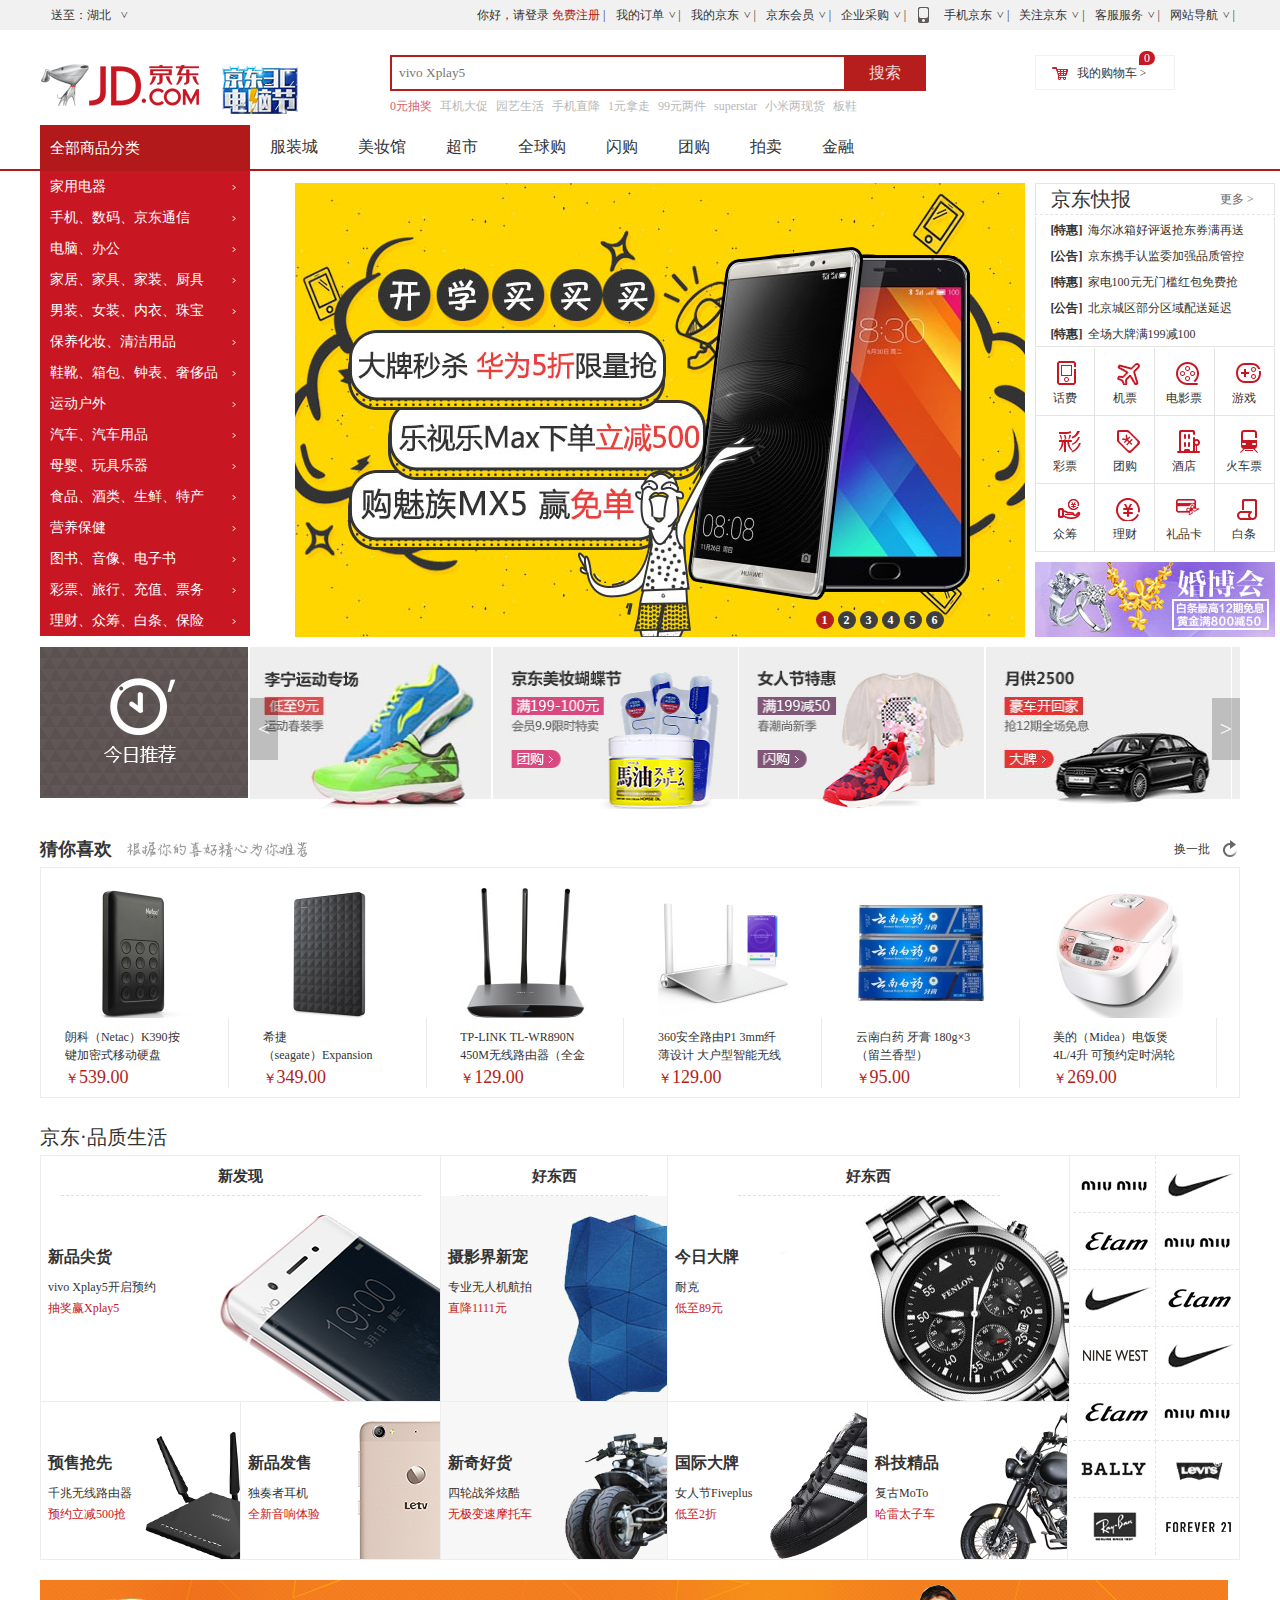
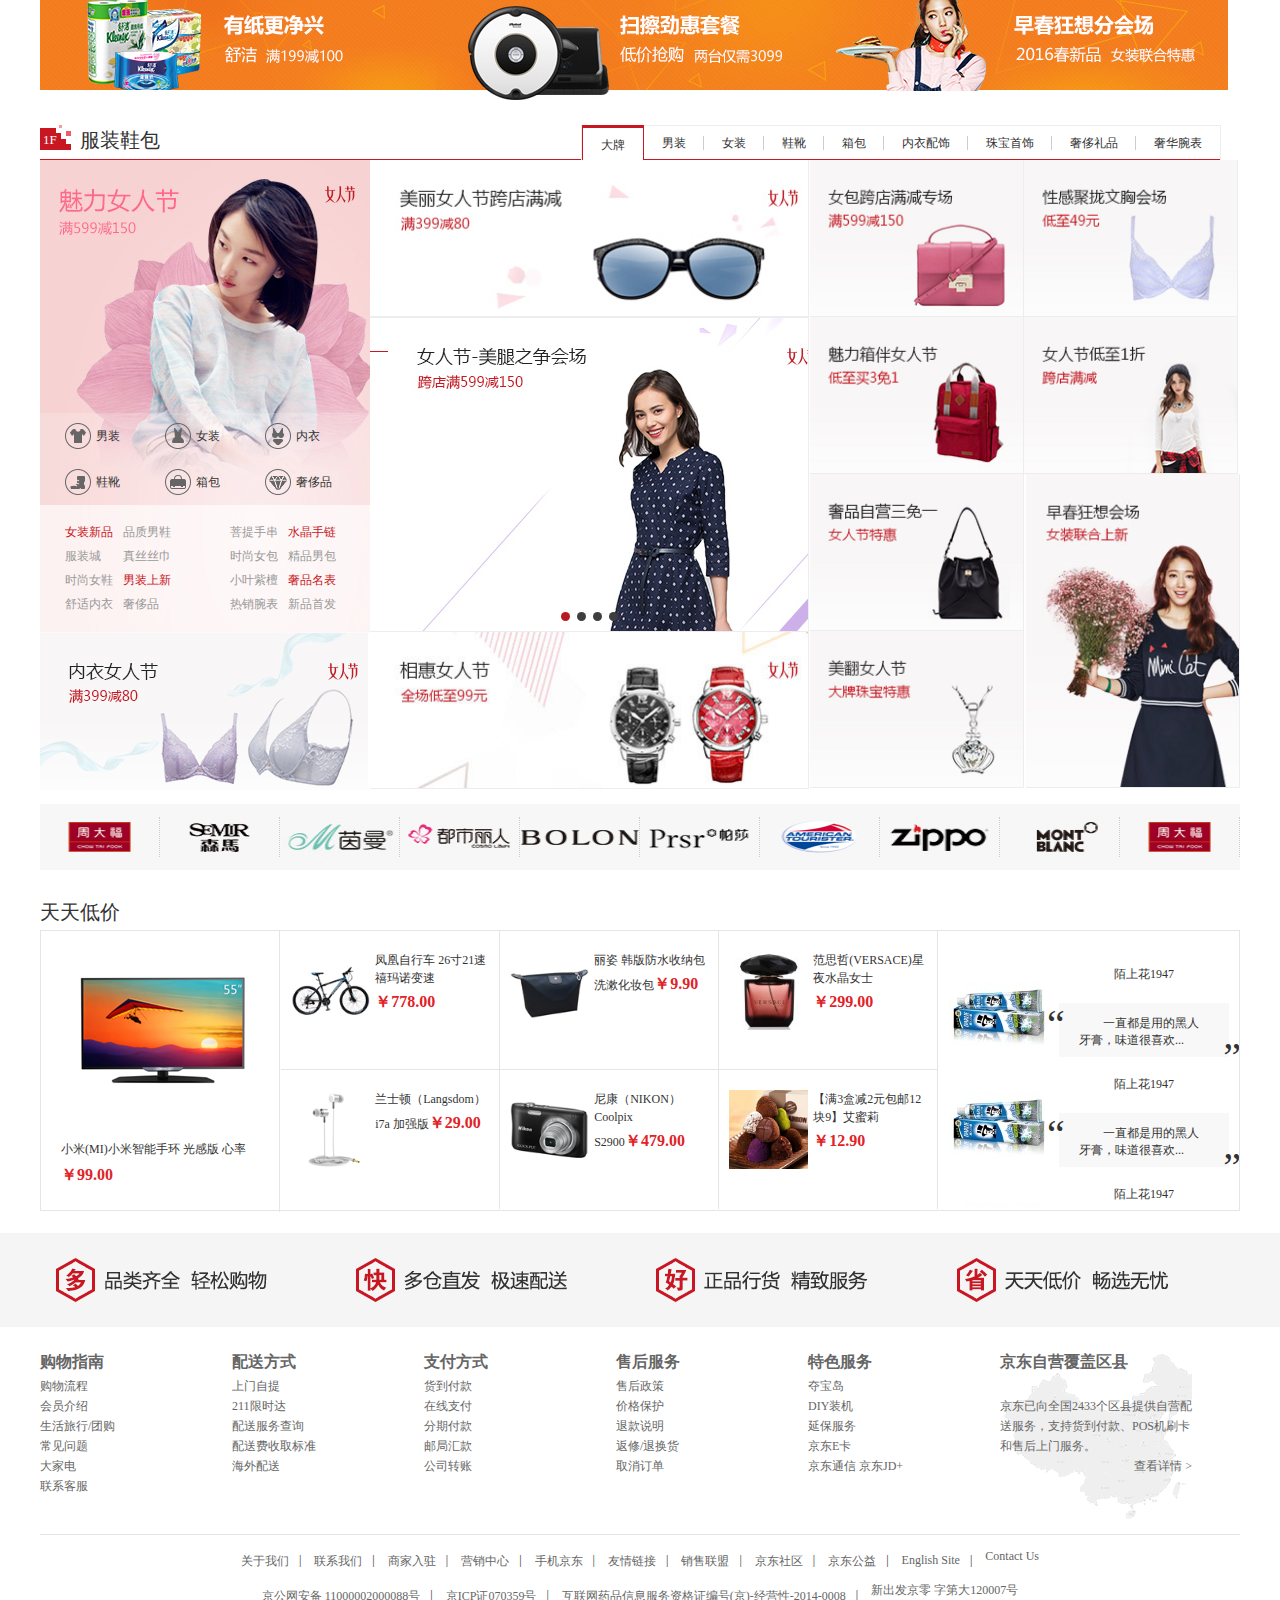
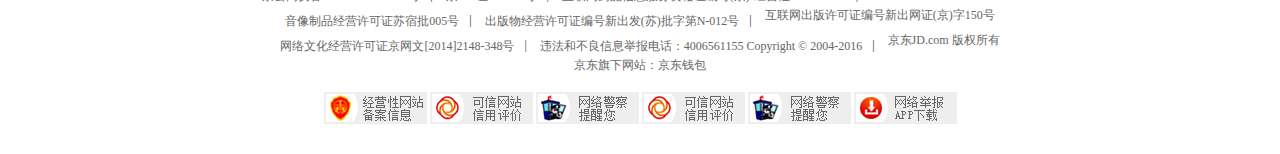
<file: index.html>
<!DOCTYPE html>
<html lang="en">
<head>
	<meta charset="UTF-8">
	<title>京东index</title>
	<link rel="stylesheet" href="css/reset.css">
	<link rel="stylesheet" href="css/index.css">
</head>
<body>
	<div class="nav">
		<div class="container clearfix">
			<div class="navLeft l">
				<p>送至：<span class='presentAdr'>湖北</span><span class='toBottom'>></span></p>
				<div class="adrBox">
					<ul>
						<li><a href="#">北京</a></li>
						<li><a href="#">上海</a></li>
						<li><a href="#">天津</a></li>
						<li><a href="#">重庆</a></li>
						<li><a href="#">河北</a></li>
						<li><a href="#">山西</a></li>
						<li><a href="#">河南</a></li>
						<li><a href="#">辽宁</a></li>
						<li><a href="#">吉林</a></li>
						<li><a href="#">黑龙江</a></li>
						<li><a href="#">内蒙古</a></li>
						<li><a href="#">江苏</a></li>
						<li><a href="#">山东</a></li>
						<li><a href="#">安徽</a></li>
						<li><a href="#">浙江</a></li>
						<li><a href="#">福建</a></li>
						<li><a href="#">湖北</a></li>
						<li><a href="#">湖南</a></li>
						<li><a href="#">广东</a></li>
						<li><a href="#">广西</a></li>
						<li><a href="#">江西</a></li>
						<li><a href="#">四川</a></li>
						<li><a href="#">海南</a></li>
						<li><a href="#">贵州</a></li>
						<li><a href="#">云南</a></li>
						<li><a href="#">西藏</a></li>
						<li><a href="#">陕西</a></li>
						<li><a href="#">甘肃</a></li>
						<li><a href="#">青海</a></li>
						<li><a href="#">宁夏</a></li>
						<li><a href="#">新疆</a></li>
						<li><a href="#">台湾</a></li>
						<li><a href="#">香港</a></li>
						<li><a href="#">澳门</a></li>
						<li><a href="#">钓鱼岛</a></li>
						<li><a href="#">海外</a></li>
					</ul>
				</div>
			</div>
			<div class="navRight r">
				<ul>
					<li><a href="#" class="logIn">你好，请登录&nbsp;</a><a href="#" class="regist">免费注册</a>&nbsp;| </li>
					<li><a href="#">我的订单<span>></span></a>&nbsp;| </li>
					<li><a href="#">我的京东<span>></span></a>&nbsp;| </li>
					<li><a href="#">京东会员<span>></span></a>&nbsp;| </li>
					<li><a href="#">企业采购<span>></span></a>&nbsp;| </li>
					<li class="phone"><a href="#"><i></i>手机京东<span>></span></a>&nbsp;| </li>
					<li><a href="#">关注京东<span>></span></a>&nbsp;| </li>
					<li><a href="#">客服服务<span>></span></a>&nbsp;| </li>
					<li><a href="#">网站导航<span>></span></a>&nbsp;| </li>
				</ul>
			</div>
		</div>
	</div>
	<div class="search">
		<div class="container">
			<div class="logo l">
				<div class="logoLeft l" style="width:160px;height:60px;overflow:hidden;margin-right:10px;">
					<img src="images/logo.png" alt="" >
				</div>
				<img src="images/jd_c_jie01.gif" alt="">
			</div>
			<div class="shopping r">
				<a href="#" class='shopCart tac'><span class='shopCart'></span>我的购物车&nbsp;><span class='num tac'>0</span></a>
			</div>
			<form class="search">
				<input type="text" placeholder='vivo Xplay5' class="seaInput">
				<button type="button" class="seaBtn">搜索</button>
			</form>
			<p class="tips">
				<a href="#" style="color:#d95e67">0元抽奖</a>
				<a href="#">耳机大促</a>
				<a href="#">园艺生活</a>
				<a href="#">手机直降</a>
				<a href="#">1元拿走</a>
				<a href="#">99元两件</a>
				<a href="#">superstar</a>
				<a href="#">小米两现货</a>
				<a href="#">板鞋</a>
			</p>
		</div>
	</div>
	<div class="menuNav clear">
		<div class="container clearfix">
			<div class="menuLeft">
				<a href="#" class="classify">全部商品分类</a>
				<ul class="outside">
					<li class="outsideLi">
						<a href="#">家用电器</a>
						<div class="hidMenu">
							<div class="hidLeft">
								<ul class="hidLeTp">
									<li><a href="#">品牌日<span>></span></a></li>
									<li><a href="#">家电城<span>></span></a></li>
									<li><a href="#">智能生活馆<span>></span></a></li>
									<li><a href="#">京东净化馆<span>></span></a></li>
									<li><a href="#">京东帮服务店<span>></span></a></li>
									<li><a href="#">值得买精选<span>></span></a></li>
								</ul>
								<div class="hidLeBt">
									<a href="#" class="titp">大家电<span>></span></a>
									<p>
										<a href="#">平板电视</a>
										<a href="#">空调</a>
										<a href="#">冰箱</a>
										<a href="#">洗衣机</a>
										<a href="#">家庭影院</a>
										<a href="#">DVD</a>
										<a href="#">迷你音响</a>
										<a href="#">冷柜/冰吧</a>
										<a href="#">酒柜</a>
										<a href="#">家电配件</a>
									</p>
								</div>
								<div class="hidLeBt">
									<a href="#" class="titp">厨卫大电<span>></span></a>
									<p>
										<a href="#">油烟机</a>
										<a href="#">燃气灶</a>
										<a href="#">烟灶套装</a>
										<a href="#">消毒柜</a>
										<a href="#">洗碗机</a>
										<a href="#">电热水器</a>
										<a href="#">燃气热水器</a>
										<a href="#">嵌入式厨电</a>
									</p>
								</div>
								<div class="hidLeBt">
									<a href="#" class="titp">厨房小电<span>></span></a>
									<p>
										<a href="#">电饭煲</a>
										<a href="#">微波炉</a>
										<a href="#">电烤箱</a>
										<a href="#">电磁炉</a>
										<a href="#">电压力锅</a>
										<a href="#">豆浆机</a>
										<a href="#">咖啡机</a>
										<a href="#">面包机</a>
										<a href="#">榨汁机</a>
										<a href="#">料理机</a>
										<a href="#">电饼铛</a>
									</p>
									<p style="margin-left:82px">
										<a href="#">养生壶/煎药壶</a>
										<a href="#">酸奶机</a>
										<a href="#">煮蛋器</a>
										<a href="#">电水壶/热水器</a>
										<a href="#">电炖锅</a>
										<a href="#">多用途锅</a>
										<a href="#">点烧烤炉</a>
										<a href="#">电热饭盒</a>
									</p>
									<p style="margin-left:82px">
										<a href="#">其它厨房电器</a><br>
									</p>
								</div>
								<div class="hidLeBt">
									<a href="#" class="titp">大家电<span>></span></a>
									<p>
										<a href="#">平板电视</a>
										<a href="#">空调</a>
										<a href="#">冰箱</a>
										<a href="#">洗衣机</a>
										<a href="#">家庭影院</a>
										<a href="#">DVD</a>
										<a href="#">迷你音响</a>
										<a href="#">冷柜/冰吧</a>
										<a href="#">酒柜</a>
										<a href="#">家电配件</a>
									</p>
								</div>
								<div class="hidLeBt">
									<a href="#" class="titp">生活电器<span>></span></a>
									<p>
										<a href="#">电风扇</a>
										<a href="#">冷风扇</a>
										<a href="#">净化器</a>
										<a href="#">扫地机器人</a>
										<a href="#">吸尘器</a>
										<a href="#">加湿器</a>
										<a href="#">挂烫机/熨斗</a>
										<a href="#">取暖电器</a>
										<a href="#">插座</a>
										<a href="#">电话机</a>
									</p>
									<p style="margin-left:82px">
										<a href="#">净水器</a>
										<a href="#">饮水机</a>
										<a href="#">除湿机</a>
										<a href="#">干衣机</a>
										<a href="#">清洁机</a>
										<a href="#">收/录音机</a>
										<a href="#">其它生活电器</a>
										<a href="#">生活电器配件</a>
									</p>
								</div>
								<div class="hidLeBt">
									<a href="#" class="titp">个护健康<span>></span></a>
									<p>
										<a href="#">剃须刀</a>
										<a href="#">脱毛器</a>
										<a href="#">口腔护理</a>
										<a href="#">电吹风</a>
										<a href="#">美容器</a>
										<a href="#">理发器</a>
										<a href="#">卷/直发器</a>
										<a href="#">按摩椅</a>
										<a href="#">按摩器</a>
										<a href="#">足浴盆</a>
									</p>
									<p style="margin-left:82px">
										<a href="#">血压计</a>
										<a href="#">健康秤/厨房秤</a>
										<a href="#">血糖仪</a>
										<a href="#">体温计</a>
										<a href="#">计步器/脂肪检测仪</a>
										<a href="#">其它健康电器</a>
									</p>
								</div>
								<div class="hidLeBt">
									<a href="#" class="titp">五金家装<span>></span></a>
									<p>
										<a href="#">电动工具</a>
										<a href="#">手动工具</a>
										<a href="#">仪器仪表</a>
										<a href="#">浴霸/排气扇</a>
										<a href="#">灯具</a>
										<a href="#">LED灯</a>
										<a href="#">洁身器</a>
										<a href="#">水槽</a>
										<a href="#">龙头</a>
										<a href="#">淋雨花洒</a>
									</p>
									<p style="margin-left:82px">
										<a href="#">厨卫五金</a>
										<a href="#">家具五金</a>
										<a href="#">门铃</a>
										<a href="#">电气开关</a>
										<a href="#">插座</a>
										<a href="#">电工电料</a>
										<a href="#">监控安防</a>
										<a href="#">电线/线缆</a>
									</p>
								</div>
							</div>
							<div class="hidRight">
								<ul class="hidRgTp">
									<li><a href="#"><img src="images/lunboqu/1.jpg" alt=""></a></li>
									<li><a href="#"><img src="images/lunboqu/2.jpg" alt=""></a></li>
									<li><a href="#"><img src="images/lunboqu/3.jpg" alt=""></a></li>
									<li><a href="#"><img src="images/lunboqu/4.jpg" alt=""></a></li>
									<li><a href="#"><img src="images/lunboqu/5.jpg" alt=""></a></li>
									<li><a href="#"><img src="images/lunboqu/6.jpg" alt=""></a></li>
									<li><a href="#"><img src="images/lunboqu/7.jpg" alt=""></a></li>
									<li><a href="#"><img src="images/lunboqu/8.jpg" alt=""></a></li>
								</ul>
								<a href="#" style="margin-bottom:4px"><img src="images/lunboqu/9.jpg" alt="" width="168px" height="134px"></a>
								<a href="#"><img src="images/lunboqu/10.jpg" alt="" width="168px" height="134px"></a>
							</div>
						</div>
					</li>
					<li class="outsideLi">
						<a href="#">手机、数码、京东通信</a>
						<div class="hidMenu">
							<div class="hidLeft">
								<ul class="hidLeTp">
									<li><a href="#">品牌日<span>></span></a></li>
									<li><a href="#">家电城<span>></span></a></li>
									<li><a href="#">智能生活馆<span>></span></a></li>
									<li><a href="#">京东净化馆<span>></span></a></li>
									<li><a href="#">京东帮服务店<span>></span></a></li>
									<li><a href="#">值得买精选<span>></span></a></li>
								</ul>
								<div class="hidLeBt">
									<a href="#" class="titp">大家电<span>></span></a>
									<p>
										<a href="#">平板电视</a>
										<a href="#">空调</a>
										<a href="#">冰箱</a>
										<a href="#">洗衣机</a>
										<a href="#">家庭影院</a>
										<a href="#">DVD</a>
										<a href="#">迷你音响</a>
										<a href="#">冷柜/冰吧</a>
										<a href="#">酒柜</a>
										<a href="#">家电配件</a>
									</p>
								</div>
								<div class="hidLeBt">
									<a href="#" class="titp">厨卫大电<span>></span></a>
									<p>
										<a href="#">油烟机</a>
										<a href="#">燃气灶</a>
										<a href="#">烟灶套装</a>
										<a href="#">消毒柜</a>
										<a href="#">洗碗机</a>
										<a href="#">电热水器</a>
										<a href="#">燃气热水器</a>
										<a href="#">嵌入式厨电</a>
									</p>
								</div>
								<div class="hidLeBt">
									<a href="#" class="titp">厨房小电<span>></span></a>
									<p>
										<a href="#">电饭煲</a>
										<a href="#">微波炉</a>
										<a href="#">电烤箱</a>
										<a href="#">电磁炉</a>
										<a href="#">电压力锅</a>
										<a href="#">豆浆机</a>
										<a href="#">咖啡机</a>
										<a href="#">面包机</a>
										<a href="#">榨汁机</a>
										<a href="#">料理机</a>
										<a href="#">电饼铛</a>
									</p>
									<p style="margin-left:82px">
										<a href="#">养生壶/煎药壶</a>
										<a href="#">酸奶机</a>
										<a href="#">煮蛋器</a>
										<a href="#">电水壶/热水器</a>
										<a href="#">电炖锅</a>
										<a href="#">多用途锅</a>
										<a href="#">点烧烤炉</a>
										<a href="#">电热饭盒</a>
									</p>
									<p style="margin-left:82px">
										<a href="#">其它厨房电器</a><br>
									</p>
								</div>
								<div class="hidLeBt">
									<a href="#" class="titp">大家电<span>></span></a>
									<p>
										<a href="#">平板电视</a>
										<a href="#">空调</a>
										<a href="#">冰箱</a>
										<a href="#">洗衣机</a>
										<a href="#">家庭影院</a>
										<a href="#">DVD</a>
										<a href="#">迷你音响</a>
										<a href="#">冷柜/冰吧</a>
										<a href="#">酒柜</a>
										<a href="#">家电配件</a>
									</p>
								</div>
								<div class="hidLeBt">
									<a href="#" class="titp">生活电器<span>></span></a>
									<p>
										<a href="#">电风扇</a>
										<a href="#">冷风扇</a>
										<a href="#">净化器</a>
										<a href="#">扫地机器人</a>
										<a href="#">吸尘器</a>
										<a href="#">加湿器</a>
										<a href="#">挂烫机/熨斗</a>
										<a href="#">取暖电器</a>
										<a href="#">插座</a>
										<a href="#">电话机</a>
									</p>
									<p style="margin-left:82px">
										<a href="#">净水器</a>
										<a href="#">饮水机</a>
										<a href="#">除湿机</a>
										<a href="#">干衣机</a>
										<a href="#">清洁机</a>
										<a href="#">收/录音机</a>
										<a href="#">其它生活电器</a>
										<a href="#">生活电器配件</a>
									</p>
								</div>
								<div class="hidLeBt">
									<a href="#" class="titp">个护健康<span>></span></a>
									<p>
										<a href="#">剃须刀</a>
										<a href="#">脱毛器</a>
										<a href="#">口腔护理</a>
										<a href="#">电吹风</a>
										<a href="#">美容器</a>
										<a href="#">理发器</a>
										<a href="#">卷/直发器</a>
										<a href="#">按摩椅</a>
										<a href="#">按摩器</a>
										<a href="#">足浴盆</a>
									</p>
									<p style="margin-left:82px">
										<a href="#">血压计</a>
										<a href="#">健康秤/厨房秤</a>
										<a href="#">血糖仪</a>
										<a href="#">体温计</a>
										<a href="#">计步器/脂肪检测仪</a>
										<a href="#">其它健康电器</a>
									</p>
								</div>
								<div class="hidLeBt">
									<a href="#" class="titp">五金家装<span>></span></a>
									<p>
										<a href="#">电动工具</a>
										<a href="#">手动工具</a>
										<a href="#">仪器仪表</a>
										<a href="#">浴霸/排气扇</a>
										<a href="#">灯具</a>
										<a href="#">LED灯</a>
										<a href="#">洁身器</a>
										<a href="#">水槽</a>
										<a href="#">龙头</a>
										<a href="#">淋雨花洒</a>
									</p>
									<p style="margin-left:82px">
										<a href="#">厨卫五金</a>
										<a href="#">家具五金</a>
										<a href="#">门铃</a>
										<a href="#">电气开关</a>
										<a href="#">插座</a>
										<a href="#">电工电料</a>
										<a href="#">监控安防</a>
										<a href="#">电线/线缆</a>
									</p>
								</div>
							</div>
							<div class="hidRight">
								<ul class="hidRgTp">
									<li><a href="#"><img src="images/lunboqu/1.jpg" alt=""></a></li>
									<li><a href="#"><img src="images/lunboqu/2.jpg" alt=""></a></li>
									<li><a href="#"><img src="images/lunboqu/3.jpg" alt=""></a></li>
									<li><a href="#"><img src="images/lunboqu/4.jpg" alt=""></a></li>
									<li><a href="#"><img src="images/lunboqu/5.jpg" alt=""></a></li>
									<li><a href="#"><img src="images/lunboqu/6.jpg" alt=""></a></li>
									<li><a href="#"><img src="images/lunboqu/7.jpg" alt=""></a></li>
									<li><a href="#"><img src="images/lunboqu/8.jpg" alt=""></a></li>
								</ul>
								<a href="#" style="margin-bottom:4px"><img src="images/lunboqu/9.jpg" alt="" width="168px" height="134px"></a>
								<a href="#"><img src="images/lunboqu/10.jpg" alt="" width="168px" height="134px"></a>
							</div>
						</div>
					</li>
					<li class="outsideLi">
						<a href="#">电脑、办公</a>
						<div class="hidMenu">
							<div class="hidLeft">
								<ul class="hidLeTp">
									<li><a href="#">品牌日<span>></span></a></li>
									<li><a href="#">家电城<span>></span></a></li>
									<li><a href="#">智能生活馆<span>></span></a></li>
									<li><a href="#">京东净化馆<span>></span></a></li>
									<li><a href="#">京东帮服务店<span>></span></a></li>
									<li><a href="#">值得买精选<span>></span></a></li>
								</ul>
								<div class="hidLeBt">
									<a href="#" class="titp">大家电<span>></span></a>
									<p>
										<a href="#">平板电视</a>
										<a href="#">空调</a>
										<a href="#">冰箱</a>
										<a href="#">洗衣机</a>
										<a href="#">家庭影院</a>
										<a href="#">DVD</a>
										<a href="#">迷你音响</a>
										<a href="#">冷柜/冰吧</a>
										<a href="#">酒柜</a>
										<a href="#">家电配件</a>
									</p>
								</div>
								<div class="hidLeBt">
									<a href="#" class="titp">厨卫大电<span>></span></a>
									<p>
										<a href="#">油烟机</a>
										<a href="#">燃气灶</a>
										<a href="#">烟灶套装</a>
										<a href="#">消毒柜</a>
										<a href="#">洗碗机</a>
										<a href="#">电热水器</a>
										<a href="#">燃气热水器</a>
										<a href="#">嵌入式厨电</a>
									</p>
								</div>
								<div class="hidLeBt">
									<a href="#" class="titp">厨房小电<span>></span></a>
									<p>
										<a href="#">电饭煲</a>
										<a href="#">微波炉</a>
										<a href="#">电烤箱</a>
										<a href="#">电磁炉</a>
										<a href="#">电压力锅</a>
										<a href="#">豆浆机</a>
										<a href="#">咖啡机</a>
										<a href="#">面包机</a>
										<a href="#">榨汁机</a>
										<a href="#">料理机</a>
										<a href="#">电饼铛</a>
									</p>
									<p style="margin-left:82px">
										<a href="#">养生壶/煎药壶</a>
										<a href="#">酸奶机</a>
										<a href="#">煮蛋器</a>
										<a href="#">电水壶/热水器</a>
										<a href="#">电炖锅</a>
										<a href="#">多用途锅</a>
										<a href="#">点烧烤炉</a>
										<a href="#">电热饭盒</a>
									</p>
									<p style="margin-left:82px">
										<a href="#">其它厨房电器</a><br>
									</p>
								</div>
								<div class="hidLeBt">
									<a href="#" class="titp">大家电<span>></span></a>
									<p>
										<a href="#">平板电视</a>
										<a href="#">空调</a>
										<a href="#">冰箱</a>
										<a href="#">洗衣机</a>
										<a href="#">家庭影院</a>
										<a href="#">DVD</a>
										<a href="#">迷你音响</a>
										<a href="#">冷柜/冰吧</a>
										<a href="#">酒柜</a>
										<a href="#">家电配件</a>
									</p>
								</div>
								<div class="hidLeBt">
									<a href="#" class="titp">生活电器<span>></span></a>
									<p>
										<a href="#">电风扇</a>
										<a href="#">冷风扇</a>
										<a href="#">净化器</a>
										<a href="#">扫地机器人</a>
										<a href="#">吸尘器</a>
										<a href="#">加湿器</a>
										<a href="#">挂烫机/熨斗</a>
										<a href="#">取暖电器</a>
										<a href="#">插座</a>
										<a href="#">电话机</a>
									</p>
									<p style="margin-left:82px">
										<a href="#">净水器</a>
										<a href="#">饮水机</a>
										<a href="#">除湿机</a>
										<a href="#">干衣机</a>
										<a href="#">清洁机</a>
										<a href="#">收/录音机</a>
										<a href="#">其它生活电器</a>
										<a href="#">生活电器配件</a>
									</p>
								</div>
								<div class="hidLeBt">
									<a href="#" class="titp">个护健康<span>></span></a>
									<p>
										<a href="#">剃须刀</a>
										<a href="#">脱毛器</a>
										<a href="#">口腔护理</a>
										<a href="#">电吹风</a>
										<a href="#">美容器</a>
										<a href="#">理发器</a>
										<a href="#">卷/直发器</a>
										<a href="#">按摩椅</a>
										<a href="#">按摩器</a>
										<a href="#">足浴盆</a>
									</p>
									<p style="margin-left:82px">
										<a href="#">血压计</a>
										<a href="#">健康秤/厨房秤</a>
										<a href="#">血糖仪</a>
										<a href="#">体温计</a>
										<a href="#">计步器/脂肪检测仪</a>
										<a href="#">其它健康电器</a>
									</p>
								</div>
								<div class="hidLeBt">
									<a href="#" class="titp">五金家装<span>></span></a>
									<p>
										<a href="#">电动工具</a>
										<a href="#">手动工具</a>
										<a href="#">仪器仪表</a>
										<a href="#">浴霸/排气扇</a>
										<a href="#">灯具</a>
										<a href="#">LED灯</a>
										<a href="#">洁身器</a>
										<a href="#">水槽</a>
										<a href="#">龙头</a>
										<a href="#">淋雨花洒</a>
									</p>
									<p style="margin-left:82px">
										<a href="#">厨卫五金</a>
										<a href="#">家具五金</a>
										<a href="#">门铃</a>
										<a href="#">电气开关</a>
										<a href="#">插座</a>
										<a href="#">电工电料</a>
										<a href="#">监控安防</a>
										<a href="#">电线/线缆</a>
									</p>
								</div>
							</div>
							<div class="hidRight">
								<ul class="hidRgTp">
									<li><a href="#"><img src="images/lunboqu/1.jpg" alt=""></a></li>
									<li><a href="#"><img src="images/lunboqu/2.jpg" alt=""></a></li>
									<li><a href="#"><img src="images/lunboqu/3.jpg" alt=""></a></li>
									<li><a href="#"><img src="images/lunboqu/4.jpg" alt=""></a></li>
									<li><a href="#"><img src="images/lunboqu/5.jpg" alt=""></a></li>
									<li><a href="#"><img src="images/lunboqu/6.jpg" alt=""></a></li>
									<li><a href="#"><img src="images/lunboqu/7.jpg" alt=""></a></li>
									<li><a href="#"><img src="images/lunboqu/8.jpg" alt=""></a></li>
								</ul>
								<a href="#" style="margin-bottom:4px"><img src="images/lunboqu/9.jpg" alt="" width="168px" height="134px"></a>
								<a href="#"><img src="images/lunboqu/10.jpg" alt="" width="168px" height="134px"></a>
							</div>
						</div>
					</li>
					<li class="outsideLi">
						<a href="#">家居、家具、家装、厨具</a>
						<div class="hidMenu">
							<div class="hidLeft">
								<ul class="hidLeTp">
									<li><a href="#">品牌日<span>></span></a></li>
									<li><a href="#">家电城<span>></span></a></li>
									<li><a href="#">智能生活馆<span>></span></a></li>
									<li><a href="#">京东净化馆<span>></span></a></li>
									<li><a href="#">京东帮服务店<span>></span></a></li>
									<li><a href="#">值得买精选<span>></span></a></li>
								</ul>
								<div class="hidLeBt">
									<a href="#" class="titp">大家电<span>></span></a>
									<p>
										<a href="#">平板电视</a>
										<a href="#">空调</a>
										<a href="#">冰箱</a>
										<a href="#">洗衣机</a>
										<a href="#">家庭影院</a>
										<a href="#">DVD</a>
										<a href="#">迷你音响</a>
										<a href="#">冷柜/冰吧</a>
										<a href="#">酒柜</a>
										<a href="#">家电配件</a>
									</p>
								</div>
								<div class="hidLeBt">
									<a href="#" class="titp">厨卫大电<span>></span></a>
									<p>
										<a href="#">油烟机</a>
										<a href="#">燃气灶</a>
										<a href="#">烟灶套装</a>
										<a href="#">消毒柜</a>
										<a href="#">洗碗机</a>
										<a href="#">电热水器</a>
										<a href="#">燃气热水器</a>
										<a href="#">嵌入式厨电</a>
									</p>
								</div>
								<div class="hidLeBt">
									<a href="#" class="titp">厨房小电<span>></span></a>
									<p>
										<a href="#">电饭煲</a>
										<a href="#">微波炉</a>
										<a href="#">电烤箱</a>
										<a href="#">电磁炉</a>
										<a href="#">电压力锅</a>
										<a href="#">豆浆机</a>
										<a href="#">咖啡机</a>
										<a href="#">面包机</a>
										<a href="#">榨汁机</a>
										<a href="#">料理机</a>
										<a href="#">电饼铛</a>
									</p>
									<p style="margin-left:82px">
										<a href="#">养生壶/煎药壶</a>
										<a href="#">酸奶机</a>
										<a href="#">煮蛋器</a>
										<a href="#">电水壶/热水器</a>
										<a href="#">电炖锅</a>
										<a href="#">多用途锅</a>
										<a href="#">点烧烤炉</a>
										<a href="#">电热饭盒</a>
									</p>
									<p style="margin-left:82px">
										<a href="#">其它厨房电器</a><br>
									</p>
								</div>
								<div class="hidLeBt">
									<a href="#" class="titp">大家电<span>></span></a>
									<p>
										<a href="#">平板电视</a>
										<a href="#">空调</a>
										<a href="#">冰箱</a>
										<a href="#">洗衣机</a>
										<a href="#">家庭影院</a>
										<a href="#">DVD</a>
										<a href="#">迷你音响</a>
										<a href="#">冷柜/冰吧</a>
										<a href="#">酒柜</a>
										<a href="#">家电配件</a>
									</p>
								</div>
								<div class="hidLeBt">
									<a href="#" class="titp">生活电器<span>></span></a>
									<p>
										<a href="#">电风扇</a>
										<a href="#">冷风扇</a>
										<a href="#">净化器</a>
										<a href="#">扫地机器人</a>
										<a href="#">吸尘器</a>
										<a href="#">加湿器</a>
										<a href="#">挂烫机/熨斗</a>
										<a href="#">取暖电器</a>
										<a href="#">插座</a>
										<a href="#">电话机</a>
									</p>
									<p style="margin-left:82px">
										<a href="#">净水器</a>
										<a href="#">饮水机</a>
										<a href="#">除湿机</a>
										<a href="#">干衣机</a>
										<a href="#">清洁机</a>
										<a href="#">收/录音机</a>
										<a href="#">其它生活电器</a>
										<a href="#">生活电器配件</a>
									</p>
								</div>
								<div class="hidLeBt">
									<a href="#" class="titp">个护健康<span>></span></a>
									<p>
										<a href="#">剃须刀</a>
										<a href="#">脱毛器</a>
										<a href="#">口腔护理</a>
										<a href="#">电吹风</a>
										<a href="#">美容器</a>
										<a href="#">理发器</a>
										<a href="#">卷/直发器</a>
										<a href="#">按摩椅</a>
										<a href="#">按摩器</a>
										<a href="#">足浴盆</a>
									</p>
									<p style="margin-left:82px">
										<a href="#">血压计</a>
										<a href="#">健康秤/厨房秤</a>
										<a href="#">血糖仪</a>
										<a href="#">体温计</a>
										<a href="#">计步器/脂肪检测仪</a>
										<a href="#">其它健康电器</a>
									</p>
								</div>
								<div class="hidLeBt">
									<a href="#" class="titp">五金家装<span>></span></a>
									<p>
										<a href="#">电动工具</a>
										<a href="#">手动工具</a>
										<a href="#">仪器仪表</a>
										<a href="#">浴霸/排气扇</a>
										<a href="#">灯具</a>
										<a href="#">LED灯</a>
										<a href="#">洁身器</a>
										<a href="#">水槽</a>
										<a href="#">龙头</a>
										<a href="#">淋雨花洒</a>
									</p>
									<p style="margin-left:82px">
										<a href="#">厨卫五金</a>
										<a href="#">家具五金</a>
										<a href="#">门铃</a>
										<a href="#">电气开关</a>
										<a href="#">插座</a>
										<a href="#">电工电料</a>
										<a href="#">监控安防</a>
										<a href="#">电线/线缆</a>
									</p>
								</div>
							</div>
							<div class="hidRight">
								<ul class="hidRgTp">
									<li><a href="#"><img src="images/lunboqu/1.jpg" alt=""></a></li>
									<li><a href="#"><img src="images/lunboqu/2.jpg" alt=""></a></li>
									<li><a href="#"><img src="images/lunboqu/3.jpg" alt=""></a></li>
									<li><a href="#"><img src="images/lunboqu/4.jpg" alt=""></a></li>
									<li><a href="#"><img src="images/lunboqu/5.jpg" alt=""></a></li>
									<li><a href="#"><img src="images/lunboqu/6.jpg" alt=""></a></li>
									<li><a href="#"><img src="images/lunboqu/7.jpg" alt=""></a></li>
									<li><a href="#"><img src="images/lunboqu/8.jpg" alt=""></a></li>
								</ul>
								<a href="#" style="margin-bottom:4px"><img src="images/lunboqu/9.jpg" alt="" width="168px" height="134px"></a>
								<a href="#"><img src="images/lunboqu/10.jpg" alt="" width="168px" height="134px"></a>
							</div>
						</div>
					</li>
					<li class="outsideLi">
						<a href="#">男装、女装、内衣、珠宝</a>
						<div class="hidMenu">
							<div class="hidLeft">
								<ul class="hidLeTp">
									<li><a href="#">品牌日<span>></span></a></li>
									<li><a href="#">家电城<span>></span></a></li>
									<li><a href="#">智能生活馆<span>></span></a></li>
									<li><a href="#">京东净化馆<span>></span></a></li>
									<li><a href="#">京东帮服务店<span>></span></a></li>
									<li><a href="#">值得买精选<span>></span></a></li>
								</ul>
								<div class="hidLeBt">
									<a href="#" class="titp">大家电<span>></span></a>
									<p>
										<a href="#">平板电视</a>
										<a href="#">空调</a>
										<a href="#">冰箱</a>
										<a href="#">洗衣机</a>
										<a href="#">家庭影院</a>
										<a href="#">DVD</a>
										<a href="#">迷你音响</a>
										<a href="#">冷柜/冰吧</a>
										<a href="#">酒柜</a>
										<a href="#">家电配件</a>
									</p>
								</div>
								<div class="hidLeBt">
									<a href="#" class="titp">厨卫大电<span>></span></a>
									<p>
										<a href="#">油烟机</a>
										<a href="#">燃气灶</a>
										<a href="#">烟灶套装</a>
										<a href="#">消毒柜</a>
										<a href="#">洗碗机</a>
										<a href="#">电热水器</a>
										<a href="#">燃气热水器</a>
										<a href="#">嵌入式厨电</a>
									</p>
								</div>
								<div class="hidLeBt">
									<a href="#" class="titp">厨房小电<span>></span></a>
									<p>
										<a href="#">电饭煲</a>
										<a href="#">微波炉</a>
										<a href="#">电烤箱</a>
										<a href="#">电磁炉</a>
										<a href="#">电压力锅</a>
										<a href="#">豆浆机</a>
										<a href="#">咖啡机</a>
										<a href="#">面包机</a>
										<a href="#">榨汁机</a>
										<a href="#">料理机</a>
										<a href="#">电饼铛</a>
									</p>
									<p style="margin-left:82px">
										<a href="#">养生壶/煎药壶</a>
										<a href="#">酸奶机</a>
										<a href="#">煮蛋器</a>
										<a href="#">电水壶/热水器</a>
										<a href="#">电炖锅</a>
										<a href="#">多用途锅</a>
										<a href="#">点烧烤炉</a>
										<a href="#">电热饭盒</a>
									</p>
									<p style="margin-left:82px">
										<a href="#">其它厨房电器</a><br>
									</p>
								</div>
								<div class="hidLeBt">
									<a href="#" class="titp">大家电<span>></span></a>
									<p>
										<a href="#">平板电视</a>
										<a href="#">空调</a>
										<a href="#">冰箱</a>
										<a href="#">洗衣机</a>
										<a href="#">家庭影院</a>
										<a href="#">DVD</a>
										<a href="#">迷你音响</a>
										<a href="#">冷柜/冰吧</a>
										<a href="#">酒柜</a>
										<a href="#">家电配件</a>
									</p>
								</div>
								<div class="hidLeBt">
									<a href="#" class="titp">生活电器<span>></span></a>
									<p>
										<a href="#">电风扇</a>
										<a href="#">冷风扇</a>
										<a href="#">净化器</a>
										<a href="#">扫地机器人</a>
										<a href="#">吸尘器</a>
										<a href="#">加湿器</a>
										<a href="#">挂烫机/熨斗</a>
										<a href="#">取暖电器</a>
										<a href="#">插座</a>
										<a href="#">电话机</a>
									</p>
									<p style="margin-left:82px">
										<a href="#">净水器</a>
										<a href="#">饮水机</a>
										<a href="#">除湿机</a>
										<a href="#">干衣机</a>
										<a href="#">清洁机</a>
										<a href="#">收/录音机</a>
										<a href="#">其它生活电器</a>
										<a href="#">生活电器配件</a>
									</p>
								</div>
								<div class="hidLeBt">
									<a href="#" class="titp">个护健康<span>></span></a>
									<p>
										<a href="#">剃须刀</a>
										<a href="#">脱毛器</a>
										<a href="#">口腔护理</a>
										<a href="#">电吹风</a>
										<a href="#">美容器</a>
										<a href="#">理发器</a>
										<a href="#">卷/直发器</a>
										<a href="#">按摩椅</a>
										<a href="#">按摩器</a>
										<a href="#">足浴盆</a>
									</p>
									<p style="margin-left:82px">
										<a href="#">血压计</a>
										<a href="#">健康秤/厨房秤</a>
										<a href="#">血糖仪</a>
										<a href="#">体温计</a>
										<a href="#">计步器/脂肪检测仪</a>
										<a href="#">其它健康电器</a>
									</p>
								</div>
								<div class="hidLeBt">
									<a href="#" class="titp">五金家装<span>></span></a>
									<p>
										<a href="#">电动工具</a>
										<a href="#">手动工具</a>
										<a href="#">仪器仪表</a>
										<a href="#">浴霸/排气扇</a>
										<a href="#">灯具</a>
										<a href="#">LED灯</a>
										<a href="#">洁身器</a>
										<a href="#">水槽</a>
										<a href="#">龙头</a>
										<a href="#">淋雨花洒</a>
									</p>
									<p style="margin-left:82px">
										<a href="#">厨卫五金</a>
										<a href="#">家具五金</a>
										<a href="#">门铃</a>
										<a href="#">电气开关</a>
										<a href="#">插座</a>
										<a href="#">电工电料</a>
										<a href="#">监控安防</a>
										<a href="#">电线/线缆</a>
									</p>
								</div>
							</div>
							<div class="hidRight">
								<ul class="hidRgTp">
									<li><a href="#"><img src="images/lunboqu/1.jpg" alt=""></a></li>
									<li><a href="#"><img src="images/lunboqu/2.jpg" alt=""></a></li>
									<li><a href="#"><img src="images/lunboqu/3.jpg" alt=""></a></li>
									<li><a href="#"><img src="images/lunboqu/4.jpg" alt=""></a></li>
									<li><a href="#"><img src="images/lunboqu/5.jpg" alt=""></a></li>
									<li><a href="#"><img src="images/lunboqu/6.jpg" alt=""></a></li>
									<li><a href="#"><img src="images/lunboqu/7.jpg" alt=""></a></li>
									<li><a href="#"><img src="images/lunboqu/8.jpg" alt=""></a></li>
								</ul>
								<a href="#" style="margin-bottom:4px"><img src="images/lunboqu/9.jpg" alt="" width="168px" height="134px"></a>
								<a href="#"><img src="images/lunboqu/10.jpg" alt="" width="168px" height="134px"></a>
							</div>
						</div>
					</li>
					<li class="outsideLi">
						<a href="#">保养化妆、清洁用品</a>
						<div class="hidMenu">
							<div class="hidLeft">
								<ul class="hidLeTp">
									<li><a href="#">品牌日<span>></span></a></li>
									<li><a href="#">家电城<span>></span></a></li>
									<li><a href="#">智能生活馆<span>></span></a></li>
									<li><a href="#">京东净化馆<span>></span></a></li>
									<li><a href="#">京东帮服务店<span>></span></a></li>
									<li><a href="#">值得买精选<span>></span></a></li>
								</ul>
								<div class="hidLeBt">
									<a href="#" class="titp">大家电<span>></span></a>
									<p>
										<a href="#">平板电视</a>
										<a href="#">空调</a>
										<a href="#">冰箱</a>
										<a href="#">洗衣机</a>
										<a href="#">家庭影院</a>
										<a href="#">DVD</a>
										<a href="#">迷你音响</a>
										<a href="#">冷柜/冰吧</a>
										<a href="#">酒柜</a>
										<a href="#">家电配件</a>
									</p>
								</div>
								<div class="hidLeBt">
									<a href="#" class="titp">厨卫大电<span>></span></a>
									<p>
										<a href="#">油烟机</a>
										<a href="#">燃气灶</a>
										<a href="#">烟灶套装</a>
										<a href="#">消毒柜</a>
										<a href="#">洗碗机</a>
										<a href="#">电热水器</a>
										<a href="#">燃气热水器</a>
										<a href="#">嵌入式厨电</a>
									</p>
								</div>
								<div class="hidLeBt">
									<a href="#" class="titp">厨房小电<span>></span></a>
									<p>
										<a href="#">电饭煲</a>
										<a href="#">微波炉</a>
										<a href="#">电烤箱</a>
										<a href="#">电磁炉</a>
										<a href="#">电压力锅</a>
										<a href="#">豆浆机</a>
										<a href="#">咖啡机</a>
										<a href="#">面包机</a>
										<a href="#">榨汁机</a>
										<a href="#">料理机</a>
										<a href="#">电饼铛</a>
									</p>
									<p style="margin-left:82px">
										<a href="#">养生壶/煎药壶</a>
										<a href="#">酸奶机</a>
										<a href="#">煮蛋器</a>
										<a href="#">电水壶/热水器</a>
										<a href="#">电炖锅</a>
										<a href="#">多用途锅</a>
										<a href="#">点烧烤炉</a>
										<a href="#">电热饭盒</a>
									</p>
									<p style="margin-left:82px">
										<a href="#">其它厨房电器</a><br>
									</p>
								</div>
								<div class="hidLeBt">
									<a href="#" class="titp">大家电<span>></span></a>
									<p>
										<a href="#">平板电视</a>
										<a href="#">空调</a>
										<a href="#">冰箱</a>
										<a href="#">洗衣机</a>
										<a href="#">家庭影院</a>
										<a href="#">DVD</a>
										<a href="#">迷你音响</a>
										<a href="#">冷柜/冰吧</a>
										<a href="#">酒柜</a>
										<a href="#">家电配件</a>
									</p>
								</div>
								<div class="hidLeBt">
									<a href="#" class="titp">生活电器<span>></span></a>
									<p>
										<a href="#">电风扇</a>
										<a href="#">冷风扇</a>
										<a href="#">净化器</a>
										<a href="#">扫地机器人</a>
										<a href="#">吸尘器</a>
										<a href="#">加湿器</a>
										<a href="#">挂烫机/熨斗</a>
										<a href="#">取暖电器</a>
										<a href="#">插座</a>
										<a href="#">电话机</a>
									</p>
									<p style="margin-left:82px">
										<a href="#">净水器</a>
										<a href="#">饮水机</a>
										<a href="#">除湿机</a>
										<a href="#">干衣机</a>
										<a href="#">清洁机</a>
										<a href="#">收/录音机</a>
										<a href="#">其它生活电器</a>
										<a href="#">生活电器配件</a>
									</p>
								</div>
								<div class="hidLeBt">
									<a href="#" class="titp">个护健康<span>></span></a>
									<p>
										<a href="#">剃须刀</a>
										<a href="#">脱毛器</a>
										<a href="#">口腔护理</a>
										<a href="#">电吹风</a>
										<a href="#">美容器</a>
										<a href="#">理发器</a>
										<a href="#">卷/直发器</a>
										<a href="#">按摩椅</a>
										<a href="#">按摩器</a>
										<a href="#">足浴盆</a>
									</p>
									<p style="margin-left:82px">
										<a href="#">血压计</a>
										<a href="#">健康秤/厨房秤</a>
										<a href="#">血糖仪</a>
										<a href="#">体温计</a>
										<a href="#">计步器/脂肪检测仪</a>
										<a href="#">其它健康电器</a>
									</p>
								</div>
								<div class="hidLeBt">
									<a href="#" class="titp">五金家装<span>></span></a>
									<p>
										<a href="#">电动工具</a>
										<a href="#">手动工具</a>
										<a href="#">仪器仪表</a>
										<a href="#">浴霸/排气扇</a>
										<a href="#">灯具</a>
										<a href="#">LED灯</a>
										<a href="#">洁身器</a>
										<a href="#">水槽</a>
										<a href="#">龙头</a>
										<a href="#">淋雨花洒</a>
									</p>
									<p style="margin-left:82px">
										<a href="#">厨卫五金</a>
										<a href="#">家具五金</a>
										<a href="#">门铃</a>
										<a href="#">电气开关</a>
										<a href="#">插座</a>
										<a href="#">电工电料</a>
										<a href="#">监控安防</a>
										<a href="#">电线/线缆</a>
									</p>
								</div>
							</div>
							<div class="hidRight">
								<ul class="hidRgTp">
									<li><a href="#"><img src="images/lunboqu/1.jpg" alt=""></a></li>
									<li><a href="#"><img src="images/lunboqu/2.jpg" alt=""></a></li>
									<li><a href="#"><img src="images/lunboqu/3.jpg" alt=""></a></li>
									<li><a href="#"><img src="images/lunboqu/4.jpg" alt=""></a></li>
									<li><a href="#"><img src="images/lunboqu/5.jpg" alt=""></a></li>
									<li><a href="#"><img src="images/lunboqu/6.jpg" alt=""></a></li>
									<li><a href="#"><img src="images/lunboqu/7.jpg" alt=""></a></li>
									<li><a href="#"><img src="images/lunboqu/8.jpg" alt=""></a></li>
								</ul>
								<a href="#" style="margin-bottom:4px"><img src="images/lunboqu/9.jpg" alt="" width="168px" height="134px"></a>
								<a href="#"><img src="images/lunboqu/10.jpg" alt="" width="168px" height="134px"></a>
							</div>
						</div>
					</li>
					<li class="outsideLi">
						<a href="#">鞋靴、箱包、钟表、奢侈品</a>
						<div class="hidMenu">
							<div class="hidLeft">
								<ul class="hidLeTp">
									<li><a href="#">品牌日<span>></span></a></li>
									<li><a href="#">家电城<span>></span></a></li>
									<li><a href="#">智能生活馆<span>></span></a></li>
									<li><a href="#">京东净化馆<span>></span></a></li>
									<li><a href="#">京东帮服务店<span>></span></a></li>
									<li><a href="#">值得买精选<span>></span></a></li>
								</ul>
								<div class="hidLeBt">
									<a href="#" class="titp">大家电<span>></span></a>
									<p>
										<a href="#">平板电视</a>
										<a href="#">空调</a>
										<a href="#">冰箱</a>
										<a href="#">洗衣机</a>
										<a href="#">家庭影院</a>
										<a href="#">DVD</a>
										<a href="#">迷你音响</a>
										<a href="#">冷柜/冰吧</a>
										<a href="#">酒柜</a>
										<a href="#">家电配件</a>
									</p>
								</div>
								<div class="hidLeBt">
									<a href="#" class="titp">厨卫大电<span>></span></a>
									<p>
										<a href="#">油烟机</a>
										<a href="#">燃气灶</a>
										<a href="#">烟灶套装</a>
										<a href="#">消毒柜</a>
										<a href="#">洗碗机</a>
										<a href="#">电热水器</a>
										<a href="#">燃气热水器</a>
										<a href="#">嵌入式厨电</a>
									</p>
								</div>
								<div class="hidLeBt">
									<a href="#" class="titp">厨房小电<span>></span></a>
									<p>
										<a href="#">电饭煲</a>
										<a href="#">微波炉</a>
										<a href="#">电烤箱</a>
										<a href="#">电磁炉</a>
										<a href="#">电压力锅</a>
										<a href="#">豆浆机</a>
										<a href="#">咖啡机</a>
										<a href="#">面包机</a>
										<a href="#">榨汁机</a>
										<a href="#">料理机</a>
										<a href="#">电饼铛</a>
									</p>
									<p style="margin-left:82px">
										<a href="#">养生壶/煎药壶</a>
										<a href="#">酸奶机</a>
										<a href="#">煮蛋器</a>
										<a href="#">电水壶/热水器</a>
										<a href="#">电炖锅</a>
										<a href="#">多用途锅</a>
										<a href="#">点烧烤炉</a>
										<a href="#">电热饭盒</a>
									</p>
									<p style="margin-left:82px">
										<a href="#">其它厨房电器</a><br>
									</p>
								</div>
								<div class="hidLeBt">
									<a href="#" class="titp">大家电<span>></span></a>
									<p>
										<a href="#">平板电视</a>
										<a href="#">空调</a>
										<a href="#">冰箱</a>
										<a href="#">洗衣机</a>
										<a href="#">家庭影院</a>
										<a href="#">DVD</a>
										<a href="#">迷你音响</a>
										<a href="#">冷柜/冰吧</a>
										<a href="#">酒柜</a>
										<a href="#">家电配件</a>
									</p>
								</div>
								<div class="hidLeBt">
									<a href="#" class="titp">生活电器<span>></span></a>
									<p>
										<a href="#">电风扇</a>
										<a href="#">冷风扇</a>
										<a href="#">净化器</a>
										<a href="#">扫地机器人</a>
										<a href="#">吸尘器</a>
										<a href="#">加湿器</a>
										<a href="#">挂烫机/熨斗</a>
										<a href="#">取暖电器</a>
										<a href="#">插座</a>
										<a href="#">电话机</a>
									</p>
									<p style="margin-left:82px">
										<a href="#">净水器</a>
										<a href="#">饮水机</a>
										<a href="#">除湿机</a>
										<a href="#">干衣机</a>
										<a href="#">清洁机</a>
										<a href="#">收/录音机</a>
										<a href="#">其它生活电器</a>
										<a href="#">生活电器配件</a>
									</p>
								</div>
								<div class="hidLeBt">
									<a href="#" class="titp">个护健康<span>></span></a>
									<p>
										<a href="#">剃须刀</a>
										<a href="#">脱毛器</a>
										<a href="#">口腔护理</a>
										<a href="#">电吹风</a>
										<a href="#">美容器</a>
										<a href="#">理发器</a>
										<a href="#">卷/直发器</a>
										<a href="#">按摩椅</a>
										<a href="#">按摩器</a>
										<a href="#">足浴盆</a>
									</p>
									<p style="margin-left:82px">
										<a href="#">血压计</a>
										<a href="#">健康秤/厨房秤</a>
										<a href="#">血糖仪</a>
										<a href="#">体温计</a>
										<a href="#">计步器/脂肪检测仪</a>
										<a href="#">其它健康电器</a>
									</p>
								</div>
								<div class="hidLeBt">
									<a href="#" class="titp">五金家装<span>></span></a>
									<p>
										<a href="#">电动工具</a>
										<a href="#">手动工具</a>
										<a href="#">仪器仪表</a>
										<a href="#">浴霸/排气扇</a>
										<a href="#">灯具</a>
										<a href="#">LED灯</a>
										<a href="#">洁身器</a>
										<a href="#">水槽</a>
										<a href="#">龙头</a>
										<a href="#">淋雨花洒</a>
									</p>
									<p style="margin-left:82px">
										<a href="#">厨卫五金</a>
										<a href="#">家具五金</a>
										<a href="#">门铃</a>
										<a href="#">电气开关</a>
										<a href="#">插座</a>
										<a href="#">电工电料</a>
										<a href="#">监控安防</a>
										<a href="#">电线/线缆</a>
									</p>
								</div>
							</div>
							<div class="hidRight">
								<ul class="hidRgTp">
									<li><a href="#"><img src="images/lunboqu/1.jpg" alt=""></a></li>
									<li><a href="#"><img src="images/lunboqu/2.jpg" alt=""></a></li>
									<li><a href="#"><img src="images/lunboqu/3.jpg" alt=""></a></li>
									<li><a href="#"><img src="images/lunboqu/4.jpg" alt=""></a></li>
									<li><a href="#"><img src="images/lunboqu/5.jpg" alt=""></a></li>
									<li><a href="#"><img src="images/lunboqu/6.jpg" alt=""></a></li>
									<li><a href="#"><img src="images/lunboqu/7.jpg" alt=""></a></li>
									<li><a href="#"><img src="images/lunboqu/8.jpg" alt=""></a></li>
								</ul>
								<a href="#" style="margin-bottom:4px"><img src="images/lunboqu/9.jpg" alt="" width="168px" height="134px"></a>
								<a href="#"><img src="images/lunboqu/10.jpg" alt="" width="168px" height="134px"></a>
							</div>
						</div>
					</li>
					<li class="outsideLi">
						<a href="#">运动户外</a>
						<div class="hidMenu">
							<div class="hidLeft">
								<ul class="hidLeTp">
									<li><a href="#">品牌日<span>></span></a></li>
									<li><a href="#">家电城<span>></span></a></li>
									<li><a href="#">智能生活馆<span>></span></a></li>
									<li><a href="#">京东净化馆<span>></span></a></li>
									<li><a href="#">京东帮服务店<span>></span></a></li>
									<li><a href="#">值得买精选<span>></span></a></li>
								</ul>
								<div class="hidLeBt">
									<a href="#" class="titp">大家电<span>></span></a>
									<p>
										<a href="#">平板电视</a>
										<a href="#">空调</a>
										<a href="#">冰箱</a>
										<a href="#">洗衣机</a>
										<a href="#">家庭影院</a>
										<a href="#">DVD</a>
										<a href="#">迷你音响</a>
										<a href="#">冷柜/冰吧</a>
										<a href="#">酒柜</a>
										<a href="#">家电配件</a>
									</p>
								</div>
								<div class="hidLeBt">
									<a href="#" class="titp">厨卫大电<span>></span></a>
									<p>
										<a href="#">油烟机</a>
										<a href="#">燃气灶</a>
										<a href="#">烟灶套装</a>
										<a href="#">消毒柜</a>
										<a href="#">洗碗机</a>
										<a href="#">电热水器</a>
										<a href="#">燃气热水器</a>
										<a href="#">嵌入式厨电</a>
									</p>
								</div>
								<div class="hidLeBt">
									<a href="#" class="titp">厨房小电<span>></span></a>
									<p>
										<a href="#">电饭煲</a>
										<a href="#">微波炉</a>
										<a href="#">电烤箱</a>
										<a href="#">电磁炉</a>
										<a href="#">电压力锅</a>
										<a href="#">豆浆机</a>
										<a href="#">咖啡机</a>
										<a href="#">面包机</a>
										<a href="#">榨汁机</a>
										<a href="#">料理机</a>
										<a href="#">电饼铛</a>
									</p>
									<p style="margin-left:82px">
										<a href="#">养生壶/煎药壶</a>
										<a href="#">酸奶机</a>
										<a href="#">煮蛋器</a>
										<a href="#">电水壶/热水器</a>
										<a href="#">电炖锅</a>
										<a href="#">多用途锅</a>
										<a href="#">点烧烤炉</a>
										<a href="#">电热饭盒</a>
									</p>
									<p style="margin-left:82px">
										<a href="#">其它厨房电器</a><br>
									</p>
								</div>
								<div class="hidLeBt">
									<a href="#" class="titp">大家电<span>></span></a>
									<p>
										<a href="#">平板电视</a>
										<a href="#">空调</a>
										<a href="#">冰箱</a>
										<a href="#">洗衣机</a>
										<a href="#">家庭影院</a>
										<a href="#">DVD</a>
										<a href="#">迷你音响</a>
										<a href="#">冷柜/冰吧</a>
										<a href="#">酒柜</a>
										<a href="#">家电配件</a>
									</p>
								</div>
								<div class="hidLeBt">
									<a href="#" class="titp">生活电器<span>></span></a>
									<p>
										<a href="#">电风扇</a>
										<a href="#">冷风扇</a>
										<a href="#">净化器</a>
										<a href="#">扫地机器人</a>
										<a href="#">吸尘器</a>
										<a href="#">加湿器</a>
										<a href="#">挂烫机/熨斗</a>
										<a href="#">取暖电器</a>
										<a href="#">插座</a>
										<a href="#">电话机</a>
									</p>
									<p style="margin-left:82px">
										<a href="#">净水器</a>
										<a href="#">饮水机</a>
										<a href="#">除湿机</a>
										<a href="#">干衣机</a>
										<a href="#">清洁机</a>
										<a href="#">收/录音机</a>
										<a href="#">其它生活电器</a>
										<a href="#">生活电器配件</a>
									</p>
								</div>
								<div class="hidLeBt">
									<a href="#" class="titp">个护健康<span>></span></a>
									<p>
										<a href="#">剃须刀</a>
										<a href="#">脱毛器</a>
										<a href="#">口腔护理</a>
										<a href="#">电吹风</a>
										<a href="#">美容器</a>
										<a href="#">理发器</a>
										<a href="#">卷/直发器</a>
										<a href="#">按摩椅</a>
										<a href="#">按摩器</a>
										<a href="#">足浴盆</a>
									</p>
									<p style="margin-left:82px">
										<a href="#">血压计</a>
										<a href="#">健康秤/厨房秤</a>
										<a href="#">血糖仪</a>
										<a href="#">体温计</a>
										<a href="#">计步器/脂肪检测仪</a>
										<a href="#">其它健康电器</a>
									</p>
								</div>
								<div class="hidLeBt">
									<a href="#" class="titp">五金家装<span>></span></a>
									<p>
										<a href="#">电动工具</a>
										<a href="#">手动工具</a>
										<a href="#">仪器仪表</a>
										<a href="#">浴霸/排气扇</a>
										<a href="#">灯具</a>
										<a href="#">LED灯</a>
										<a href="#">洁身器</a>
										<a href="#">水槽</a>
										<a href="#">龙头</a>
										<a href="#">淋雨花洒</a>
									</p>
									<p style="margin-left:82px">
										<a href="#">厨卫五金</a>
										<a href="#">家具五金</a>
										<a href="#">门铃</a>
										<a href="#">电气开关</a>
										<a href="#">插座</a>
										<a href="#">电工电料</a>
										<a href="#">监控安防</a>
										<a href="#">电线/线缆</a>
									</p>
								</div>
							</div>
							<div class="hidRight">
								<ul class="hidRgTp">
									<li><a href="#"><img src="images/lunboqu/1.jpg" alt=""></a></li>
									<li><a href="#"><img src="images/lunboqu/2.jpg" alt=""></a></li>
									<li><a href="#"><img src="images/lunboqu/3.jpg" alt=""></a></li>
									<li><a href="#"><img src="images/lunboqu/4.jpg" alt=""></a></li>
									<li><a href="#"><img src="images/lunboqu/5.jpg" alt=""></a></li>
									<li><a href="#"><img src="images/lunboqu/6.jpg" alt=""></a></li>
									<li><a href="#"><img src="images/lunboqu/7.jpg" alt=""></a></li>
									<li><a href="#"><img src="images/lunboqu/8.jpg" alt=""></a></li>
								</ul>
								<a href="#" style="margin-bottom:4px"><img src="images/lunboqu/9.jpg" alt="" width="168px" height="134px"></a>
								<a href="#"><img src="images/lunboqu/10.jpg" alt="" width="168px" height="134px"></a>
							</div>
						</div>
					</li>
					<li class="outsideLi">
						<a href="#">汽车、汽车用品</a>
						<div class="hidMenu">
							<div class="hidLeft">
								<ul class="hidLeTp">
									<li><a href="#">品牌日<span>></span></a></li>
									<li><a href="#">家电城<span>></span></a></li>
									<li><a href="#">智能生活馆<span>></span></a></li>
									<li><a href="#">京东净化馆<span>></span></a></li>
									<li><a href="#">京东帮服务店<span>></span></a></li>
									<li><a href="#">值得买精选<span>></span></a></li>
								</ul>
								<div class="hidLeBt">
									<a href="#" class="titp">大家电<span>></span></a>
									<p>
										<a href="#">平板电视</a>
										<a href="#">空调</a>
										<a href="#">冰箱</a>
										<a href="#">洗衣机</a>
										<a href="#">家庭影院</a>
										<a href="#">DVD</a>
										<a href="#">迷你音响</a>
										<a href="#">冷柜/冰吧</a>
										<a href="#">酒柜</a>
										<a href="#">家电配件</a>
									</p>
								</div>
								<div class="hidLeBt">
									<a href="#" class="titp">厨卫大电<span>></span></a>
									<p>
										<a href="#">油烟机</a>
										<a href="#">燃气灶</a>
										<a href="#">烟灶套装</a>
										<a href="#">消毒柜</a>
										<a href="#">洗碗机</a>
										<a href="#">电热水器</a>
										<a href="#">燃气热水器</a>
										<a href="#">嵌入式厨电</a>
									</p>
								</div>
								<div class="hidLeBt">
									<a href="#" class="titp">厨房小电<span>></span></a>
									<p>
										<a href="#">电饭煲</a>
										<a href="#">微波炉</a>
										<a href="#">电烤箱</a>
										<a href="#">电磁炉</a>
										<a href="#">电压力锅</a>
										<a href="#">豆浆机</a>
										<a href="#">咖啡机</a>
										<a href="#">面包机</a>
										<a href="#">榨汁机</a>
										<a href="#">料理机</a>
										<a href="#">电饼铛</a>
									</p>
									<p style="margin-left:82px">
										<a href="#">养生壶/煎药壶</a>
										<a href="#">酸奶机</a>
										<a href="#">煮蛋器</a>
										<a href="#">电水壶/热水器</a>
										<a href="#">电炖锅</a>
										<a href="#">多用途锅</a>
										<a href="#">点烧烤炉</a>
										<a href="#">电热饭盒</a>
									</p>
									<p style="margin-left:82px">
										<a href="#">其它厨房电器</a><br>
									</p>
								</div>
								<div class="hidLeBt">
									<a href="#" class="titp">大家电<span>></span></a>
									<p>
										<a href="#">平板电视</a>
										<a href="#">空调</a>
										<a href="#">冰箱</a>
										<a href="#">洗衣机</a>
										<a href="#">家庭影院</a>
										<a href="#">DVD</a>
										<a href="#">迷你音响</a>
										<a href="#">冷柜/冰吧</a>
										<a href="#">酒柜</a>
										<a href="#">家电配件</a>
									</p>
								</div>
								<div class="hidLeBt">
									<a href="#" class="titp">生活电器<span>></span></a>
									<p>
										<a href="#">电风扇</a>
										<a href="#">冷风扇</a>
										<a href="#">净化器</a>
										<a href="#">扫地机器人</a>
										<a href="#">吸尘器</a>
										<a href="#">加湿器</a>
										<a href="#">挂烫机/熨斗</a>
										<a href="#">取暖电器</a>
										<a href="#">插座</a>
										<a href="#">电话机</a>
									</p>
									<p style="margin-left:82px">
										<a href="#">净水器</a>
										<a href="#">饮水机</a>
										<a href="#">除湿机</a>
										<a href="#">干衣机</a>
										<a href="#">清洁机</a>
										<a href="#">收/录音机</a>
										<a href="#">其它生活电器</a>
										<a href="#">生活电器配件</a>
									</p>
								</div>
								<div class="hidLeBt">
									<a href="#" class="titp">个护健康<span>></span></a>
									<p>
										<a href="#">剃须刀</a>
										<a href="#">脱毛器</a>
										<a href="#">口腔护理</a>
										<a href="#">电吹风</a>
										<a href="#">美容器</a>
										<a href="#">理发器</a>
										<a href="#">卷/直发器</a>
										<a href="#">按摩椅</a>
										<a href="#">按摩器</a>
										<a href="#">足浴盆</a>
									</p>
									<p style="margin-left:82px">
										<a href="#">血压计</a>
										<a href="#">健康秤/厨房秤</a>
										<a href="#">血糖仪</a>
										<a href="#">体温计</a>
										<a href="#">计步器/脂肪检测仪</a>
										<a href="#">其它健康电器</a>
									</p>
								</div>
								<div class="hidLeBt">
									<a href="#" class="titp">五金家装<span>></span></a>
									<p>
										<a href="#">电动工具</a>
										<a href="#">手动工具</a>
										<a href="#">仪器仪表</a>
										<a href="#">浴霸/排气扇</a>
										<a href="#">灯具</a>
										<a href="#">LED灯</a>
										<a href="#">洁身器</a>
										<a href="#">水槽</a>
										<a href="#">龙头</a>
										<a href="#">淋雨花洒</a>
									</p>
									<p style="margin-left:82px">
										<a href="#">厨卫五金</a>
										<a href="#">家具五金</a>
										<a href="#">门铃</a>
										<a href="#">电气开关</a>
										<a href="#">插座</a>
										<a href="#">电工电料</a>
										<a href="#">监控安防</a>
										<a href="#">电线/线缆</a>
									</p>
								</div>
							</div>
							<div class="hidRight">
								<ul class="hidRgTp">
									<li><a href="#"><img src="images/lunboqu/1.jpg" alt=""></a></li>
									<li><a href="#"><img src="images/lunboqu/2.jpg" alt=""></a></li>
									<li><a href="#"><img src="images/lunboqu/3.jpg" alt=""></a></li>
									<li><a href="#"><img src="images/lunboqu/4.jpg" alt=""></a></li>
									<li><a href="#"><img src="images/lunboqu/5.jpg" alt=""></a></li>
									<li><a href="#"><img src="images/lunboqu/6.jpg" alt=""></a></li>
									<li><a href="#"><img src="images/lunboqu/7.jpg" alt=""></a></li>
									<li><a href="#"><img src="images/lunboqu/8.jpg" alt=""></a></li>
								</ul>
								<a href="#" style="margin-bottom:4px"><img src="images/lunboqu/9.jpg" alt="" width="168px" height="134px"></a>
								<a href="#"><img src="images/lunboqu/10.jpg" alt="" width="168px" height="134px"></a>
							</div>
						</div>
					</li>
					<li class="outsideLi">
						<a href="#">母婴、玩具乐器</a>
						<div class="hidMenu">
							<div class="hidLeft">
								<ul class="hidLeTp">
									<li><a href="#">品牌日<span>></span></a></li>
									<li><a href="#">家电城<span>></span></a></li>
									<li><a href="#">智能生活馆<span>></span></a></li>
									<li><a href="#">京东净化馆<span>></span></a></li>
									<li><a href="#">京东帮服务店<span>></span></a></li>
									<li><a href="#">值得买精选<span>></span></a></li>
								</ul>
								<div class="hidLeBt">
									<a href="#" class="titp">大家电<span>></span></a>
									<p>
										<a href="#">平板电视</a>
										<a href="#">空调</a>
										<a href="#">冰箱</a>
										<a href="#">洗衣机</a>
										<a href="#">家庭影院</a>
										<a href="#">DVD</a>
										<a href="#">迷你音响</a>
										<a href="#">冷柜/冰吧</a>
										<a href="#">酒柜</a>
										<a href="#">家电配件</a>
									</p>
								</div>
								<div class="hidLeBt">
									<a href="#" class="titp">厨卫大电<span>></span></a>
									<p>
										<a href="#">油烟机</a>
										<a href="#">燃气灶</a>
										<a href="#">烟灶套装</a>
										<a href="#">消毒柜</a>
										<a href="#">洗碗机</a>
										<a href="#">电热水器</a>
										<a href="#">燃气热水器</a>
										<a href="#">嵌入式厨电</a>
									</p>
								</div>
								<div class="hidLeBt">
									<a href="#" class="titp">厨房小电<span>></span></a>
									<p>
										<a href="#">电饭煲</a>
										<a href="#">微波炉</a>
										<a href="#">电烤箱</a>
										<a href="#">电磁炉</a>
										<a href="#">电压力锅</a>
										<a href="#">豆浆机</a>
										<a href="#">咖啡机</a>
										<a href="#">面包机</a>
										<a href="#">榨汁机</a>
										<a href="#">料理机</a>
										<a href="#">电饼铛</a>
									</p>
									<p style="margin-left:82px">
										<a href="#">养生壶/煎药壶</a>
										<a href="#">酸奶机</a>
										<a href="#">煮蛋器</a>
										<a href="#">电水壶/热水器</a>
										<a href="#">电炖锅</a>
										<a href="#">多用途锅</a>
										<a href="#">点烧烤炉</a>
										<a href="#">电热饭盒</a>
									</p>
									<p style="margin-left:82px">
										<a href="#">其它厨房电器</a><br>
									</p>
								</div>
								<div class="hidLeBt">
									<a href="#" class="titp">大家电<span>></span></a>
									<p>
										<a href="#">平板电视</a>
										<a href="#">空调</a>
										<a href="#">冰箱</a>
										<a href="#">洗衣机</a>
										<a href="#">家庭影院</a>
										<a href="#">DVD</a>
										<a href="#">迷你音响</a>
										<a href="#">冷柜/冰吧</a>
										<a href="#">酒柜</a>
										<a href="#">家电配件</a>
									</p>
								</div>
								<div class="hidLeBt">
									<a href="#" class="titp">生活电器<span>></span></a>
									<p>
										<a href="#">电风扇</a>
										<a href="#">冷风扇</a>
										<a href="#">净化器</a>
										<a href="#">扫地机器人</a>
										<a href="#">吸尘器</a>
										<a href="#">加湿器</a>
										<a href="#">挂烫机/熨斗</a>
										<a href="#">取暖电器</a>
										<a href="#">插座</a>
										<a href="#">电话机</a>
									</p>
									<p style="margin-left:82px">
										<a href="#">净水器</a>
										<a href="#">饮水机</a>
										<a href="#">除湿机</a>
										<a href="#">干衣机</a>
										<a href="#">清洁机</a>
										<a href="#">收/录音机</a>
										<a href="#">其它生活电器</a>
										<a href="#">生活电器配件</a>
									</p>
								</div>
								<div class="hidLeBt">
									<a href="#" class="titp">个护健康<span>></span></a>
									<p>
										<a href="#">剃须刀</a>
										<a href="#">脱毛器</a>
										<a href="#">口腔护理</a>
										<a href="#">电吹风</a>
										<a href="#">美容器</a>
										<a href="#">理发器</a>
										<a href="#">卷/直发器</a>
										<a href="#">按摩椅</a>
										<a href="#">按摩器</a>
										<a href="#">足浴盆</a>
									</p>
									<p style="margin-left:82px">
										<a href="#">血压计</a>
										<a href="#">健康秤/厨房秤</a>
										<a href="#">血糖仪</a>
										<a href="#">体温计</a>
										<a href="#">计步器/脂肪检测仪</a>
										<a href="#">其它健康电器</a>
									</p>
								</div>
								<div class="hidLeBt">
									<a href="#" class="titp">五金家装<span>></span></a>
									<p>
										<a href="#">电动工具</a>
										<a href="#">手动工具</a>
										<a href="#">仪器仪表</a>
										<a href="#">浴霸/排气扇</a>
										<a href="#">灯具</a>
										<a href="#">LED灯</a>
										<a href="#">洁身器</a>
										<a href="#">水槽</a>
										<a href="#">龙头</a>
										<a href="#">淋雨花洒</a>
									</p>
									<p style="margin-left:82px">
										<a href="#">厨卫五金</a>
										<a href="#">家具五金</a>
										<a href="#">门铃</a>
										<a href="#">电气开关</a>
										<a href="#">插座</a>
										<a href="#">电工电料</a>
										<a href="#">监控安防</a>
										<a href="#">电线/线缆</a>
									</p>
								</div>
							</div>
							<div class="hidRight">
								<ul class="hidRgTp">
									<li><a href="#"><img src="images/lunboqu/1.jpg" alt=""></a></li>
									<li><a href="#"><img src="images/lunboqu/2.jpg" alt=""></a></li>
									<li><a href="#"><img src="images/lunboqu/3.jpg" alt=""></a></li>
									<li><a href="#"><img src="images/lunboqu/4.jpg" alt=""></a></li>
									<li><a href="#"><img src="images/lunboqu/5.jpg" alt=""></a></li>
									<li><a href="#"><img src="images/lunboqu/6.jpg" alt=""></a></li>
									<li><a href="#"><img src="images/lunboqu/7.jpg" alt=""></a></li>
									<li><a href="#"><img src="images/lunboqu/8.jpg" alt=""></a></li>
								</ul>
								<a href="#" style="margin-bottom:4px"><img src="images/lunboqu/9.jpg" alt="" width="168px" height="134px"></a>
								<a href="#"><img src="images/lunboqu/10.jpg" alt="" width="168px" height="134px"></a>
							</div>
						</div>
					</li>
					<li class="outsideLi">
						<a href="#">食品、酒类、生鲜、特产</a>
						<div class="hidMenu">
							<div class="hidLeft">
								<ul class="hidLeTp">
									<li><a href="#">品牌日<span>></span></a></li>
									<li><a href="#">家电城<span>></span></a></li>
									<li><a href="#">智能生活馆<span>></span></a></li>
									<li><a href="#">京东净化馆<span>></span></a></li>
									<li><a href="#">京东帮服务店<span>></span></a></li>
									<li><a href="#">值得买精选<span>></span></a></li>
								</ul>
								<div class="hidLeBt">
									<a href="#" class="titp">大家电<span>></span></a>
									<p>
										<a href="#">平板电视</a>
										<a href="#">空调</a>
										<a href="#">冰箱</a>
										<a href="#">洗衣机</a>
										<a href="#">家庭影院</a>
										<a href="#">DVD</a>
										<a href="#">迷你音响</a>
										<a href="#">冷柜/冰吧</a>
										<a href="#">酒柜</a>
										<a href="#">家电配件</a>
									</p>
								</div>
								<div class="hidLeBt">
									<a href="#" class="titp">厨卫大电<span>></span></a>
									<p>
										<a href="#">油烟机</a>
										<a href="#">燃气灶</a>
										<a href="#">烟灶套装</a>
										<a href="#">消毒柜</a>
										<a href="#">洗碗机</a>
										<a href="#">电热水器</a>
										<a href="#">燃气热水器</a>
										<a href="#">嵌入式厨电</a>
									</p>
								</div>
								<div class="hidLeBt">
									<a href="#" class="titp">厨房小电<span>></span></a>
									<p>
										<a href="#">电饭煲</a>
										<a href="#">微波炉</a>
										<a href="#">电烤箱</a>
										<a href="#">电磁炉</a>
										<a href="#">电压力锅</a>
										<a href="#">豆浆机</a>
										<a href="#">咖啡机</a>
										<a href="#">面包机</a>
										<a href="#">榨汁机</a>
										<a href="#">料理机</a>
										<a href="#">电饼铛</a>
									</p>
									<p style="margin-left:82px">
										<a href="#">养生壶/煎药壶</a>
										<a href="#">酸奶机</a>
										<a href="#">煮蛋器</a>
										<a href="#">电水壶/热水器</a>
										<a href="#">电炖锅</a>
										<a href="#">多用途锅</a>
										<a href="#">点烧烤炉</a>
										<a href="#">电热饭盒</a>
									</p>
									<p style="margin-left:82px">
										<a href="#">其它厨房电器</a><br>
									</p>
								</div>
								<div class="hidLeBt">
									<a href="#" class="titp">大家电<span>></span></a>
									<p>
										<a href="#">平板电视</a>
										<a href="#">空调</a>
										<a href="#">冰箱</a>
										<a href="#">洗衣机</a>
										<a href="#">家庭影院</a>
										<a href="#">DVD</a>
										<a href="#">迷你音响</a>
										<a href="#">冷柜/冰吧</a>
										<a href="#">酒柜</a>
										<a href="#">家电配件</a>
									</p>
								</div>
								<div class="hidLeBt">
									<a href="#" class="titp">生活电器<span>></span></a>
									<p>
										<a href="#">电风扇</a>
										<a href="#">冷风扇</a>
										<a href="#">净化器</a>
										<a href="#">扫地机器人</a>
										<a href="#">吸尘器</a>
										<a href="#">加湿器</a>
										<a href="#">挂烫机/熨斗</a>
										<a href="#">取暖电器</a>
										<a href="#">插座</a>
										<a href="#">电话机</a>
									</p>
									<p style="margin-left:82px">
										<a href="#">净水器</a>
										<a href="#">饮水机</a>
										<a href="#">除湿机</a>
										<a href="#">干衣机</a>
										<a href="#">清洁机</a>
										<a href="#">收/录音机</a>
										<a href="#">其它生活电器</a>
										<a href="#">生活电器配件</a>
									</p>
								</div>
								<div class="hidLeBt">
									<a href="#" class="titp">个护健康<span>></span></a>
									<p>
										<a href="#">剃须刀</a>
										<a href="#">脱毛器</a>
										<a href="#">口腔护理</a>
										<a href="#">电吹风</a>
										<a href="#">美容器</a>
										<a href="#">理发器</a>
										<a href="#">卷/直发器</a>
										<a href="#">按摩椅</a>
										<a href="#">按摩器</a>
										<a href="#">足浴盆</a>
									</p>
									<p style="margin-left:82px">
										<a href="#">血压计</a>
										<a href="#">健康秤/厨房秤</a>
										<a href="#">血糖仪</a>
										<a href="#">体温计</a>
										<a href="#">计步器/脂肪检测仪</a>
										<a href="#">其它健康电器</a>
									</p>
								</div>
								<div class="hidLeBt">
									<a href="#" class="titp">五金家装<span>></span></a>
									<p>
										<a href="#">电动工具</a>
										<a href="#">手动工具</a>
										<a href="#">仪器仪表</a>
										<a href="#">浴霸/排气扇</a>
										<a href="#">灯具</a>
										<a href="#">LED灯</a>
										<a href="#">洁身器</a>
										<a href="#">水槽</a>
										<a href="#">龙头</a>
										<a href="#">淋雨花洒</a>
									</p>
									<p style="margin-left:82px">
										<a href="#">厨卫五金</a>
										<a href="#">家具五金</a>
										<a href="#">门铃</a>
										<a href="#">电气开关</a>
										<a href="#">插座</a>
										<a href="#">电工电料</a>
										<a href="#">监控安防</a>
										<a href="#">电线/线缆</a>
									</p>
								</div>
							</div>
							<div class="hidRight">
								<ul class="hidRgTp">
									<li><a href="#"><img src="images/lunboqu/1.jpg" alt=""></a></li>
									<li><a href="#"><img src="images/lunboqu/2.jpg" alt=""></a></li>
									<li><a href="#"><img src="images/lunboqu/3.jpg" alt=""></a></li>
									<li><a href="#"><img src="images/lunboqu/4.jpg" alt=""></a></li>
									<li><a href="#"><img src="images/lunboqu/5.jpg" alt=""></a></li>
									<li><a href="#"><img src="images/lunboqu/6.jpg" alt=""></a></li>
									<li><a href="#"><img src="images/lunboqu/7.jpg" alt=""></a></li>
									<li><a href="#"><img src="images/lunboqu/8.jpg" alt=""></a></li>
								</ul>
								<a href="#" style="margin-bottom:4px"><img src="images/lunboqu/9.jpg" alt="" width="168px" height="134px"></a>
								<a href="#"><img src="images/lunboqu/10.jpg" alt="" width="168px" height="134px"></a>
							</div>
						</div>
					</li>
					<li class="outsideLi">
						<a href="#">营养保健</a>
						<div class="hidMenu">
							<div class="hidLeft">
								<ul class="hidLeTp">
									<li><a href="#">品牌日<span>></span></a></li>
									<li><a href="#">家电城<span>></span></a></li>
									<li><a href="#">智能生活馆<span>></span></a></li>
									<li><a href="#">京东净化馆<span>></span></a></li>
									<li><a href="#">京东帮服务店<span>></span></a></li>
									<li><a href="#">值得买精选<span>></span></a></li>
								</ul>
								<div class="hidLeBt">
									<a href="#" class="titp">大家电<span>></span></a>
									<p>
										<a href="#">平板电视</a>
										<a href="#">空调</a>
										<a href="#">冰箱</a>
										<a href="#">洗衣机</a>
										<a href="#">家庭影院</a>
										<a href="#">DVD</a>
										<a href="#">迷你音响</a>
										<a href="#">冷柜/冰吧</a>
										<a href="#">酒柜</a>
										<a href="#">家电配件</a>
									</p>
								</div>
								<div class="hidLeBt">
									<a href="#" class="titp">厨卫大电<span>></span></a>
									<p>
										<a href="#">油烟机</a>
										<a href="#">燃气灶</a>
										<a href="#">烟灶套装</a>
										<a href="#">消毒柜</a>
										<a href="#">洗碗机</a>
										<a href="#">电热水器</a>
										<a href="#">燃气热水器</a>
										<a href="#">嵌入式厨电</a>
									</p>
								</div>
								<div class="hidLeBt">
									<a href="#" class="titp">厨房小电<span>></span></a>
									<p>
										<a href="#">电饭煲</a>
										<a href="#">微波炉</a>
										<a href="#">电烤箱</a>
										<a href="#">电磁炉</a>
										<a href="#">电压力锅</a>
										<a href="#">豆浆机</a>
										<a href="#">咖啡机</a>
										<a href="#">面包机</a>
										<a href="#">榨汁机</a>
										<a href="#">料理机</a>
										<a href="#">电饼铛</a>
									</p>
									<p style="margin-left:82px">
										<a href="#">养生壶/煎药壶</a>
										<a href="#">酸奶机</a>
										<a href="#">煮蛋器</a>
										<a href="#">电水壶/热水器</a>
										<a href="#">电炖锅</a>
										<a href="#">多用途锅</a>
										<a href="#">点烧烤炉</a>
										<a href="#">电热饭盒</a>
									</p>
									<p style="margin-left:82px">
										<a href="#">其它厨房电器</a><br>
									</p>
								</div>
								<div class="hidLeBt">
									<a href="#" class="titp">大家电<span>></span></a>
									<p>
										<a href="#">平板电视</a>
										<a href="#">空调</a>
										<a href="#">冰箱</a>
										<a href="#">洗衣机</a>
										<a href="#">家庭影院</a>
										<a href="#">DVD</a>
										<a href="#">迷你音响</a>
										<a href="#">冷柜/冰吧</a>
										<a href="#">酒柜</a>
										<a href="#">家电配件</a>
									</p>
								</div>
								<div class="hidLeBt">
									<a href="#" class="titp">生活电器<span>></span></a>
									<p>
										<a href="#">电风扇</a>
										<a href="#">冷风扇</a>
										<a href="#">净化器</a>
										<a href="#">扫地机器人</a>
										<a href="#">吸尘器</a>
										<a href="#">加湿器</a>
										<a href="#">挂烫机/熨斗</a>
										<a href="#">取暖电器</a>
										<a href="#">插座</a>
										<a href="#">电话机</a>
									</p>
									<p style="margin-left:82px">
										<a href="#">净水器</a>
										<a href="#">饮水机</a>
										<a href="#">除湿机</a>
										<a href="#">干衣机</a>
										<a href="#">清洁机</a>
										<a href="#">收/录音机</a>
										<a href="#">其它生活电器</a>
										<a href="#">生活电器配件</a>
									</p>
								</div>
								<div class="hidLeBt">
									<a href="#" class="titp">个护健康<span>></span></a>
									<p>
										<a href="#">剃须刀</a>
										<a href="#">脱毛器</a>
										<a href="#">口腔护理</a>
										<a href="#">电吹风</a>
										<a href="#">美容器</a>
										<a href="#">理发器</a>
										<a href="#">卷/直发器</a>
										<a href="#">按摩椅</a>
										<a href="#">按摩器</a>
										<a href="#">足浴盆</a>
									</p>
									<p style="margin-left:82px">
										<a href="#">血压计</a>
										<a href="#">健康秤/厨房秤</a>
										<a href="#">血糖仪</a>
										<a href="#">体温计</a>
										<a href="#">计步器/脂肪检测仪</a>
										<a href="#">其它健康电器</a>
									</p>
								</div>
								<div class="hidLeBt">
									<a href="#" class="titp">五金家装<span>></span></a>
									<p>
										<a href="#">电动工具</a>
										<a href="#">手动工具</a>
										<a href="#">仪器仪表</a>
										<a href="#">浴霸/排气扇</a>
										<a href="#">灯具</a>
										<a href="#">LED灯</a>
										<a href="#">洁身器</a>
										<a href="#">水槽</a>
										<a href="#">龙头</a>
										<a href="#">淋雨花洒</a>
									</p>
									<p style="margin-left:82px">
										<a href="#">厨卫五金</a>
										<a href="#">家具五金</a>
										<a href="#">门铃</a>
										<a href="#">电气开关</a>
										<a href="#">插座</a>
										<a href="#">电工电料</a>
										<a href="#">监控安防</a>
										<a href="#">电线/线缆</a>
									</p>
								</div>
							</div>
							<div class="hidRight">
								<ul class="hidRgTp">
									<li><a href="#"><img src="images/lunboqu/1.jpg" alt=""></a></li>
									<li><a href="#"><img src="images/lunboqu/2.jpg" alt=""></a></li>
									<li><a href="#"><img src="images/lunboqu/3.jpg" alt=""></a></li>
									<li><a href="#"><img src="images/lunboqu/4.jpg" alt=""></a></li>
									<li><a href="#"><img src="images/lunboqu/5.jpg" alt=""></a></li>
									<li><a href="#"><img src="images/lunboqu/6.jpg" alt=""></a></li>
									<li><a href="#"><img src="images/lunboqu/7.jpg" alt=""></a></li>
									<li><a href="#"><img src="images/lunboqu/8.jpg" alt=""></a></li>
								</ul>
								<a href="#" style="margin-bottom:4px"><img src="images/lunboqu/9.jpg" alt="" width="168px" height="134px"></a>
								<a href="#"><img src="images/lunboqu/10.jpg" alt="" width="168px" height="134px"></a>
							</div>
						</div>
					</li>
					<li class="outsideLi">
						<a href="#">图书、音像、电子书</a>
						<div class="hidMenu">
							<div class="hidLeft">
								<ul class="hidLeTp">
									<li><a href="#">品牌日<span>></span></a></li>
									<li><a href="#">家电城<span>></span></a></li>
									<li><a href="#">智能生活馆<span>></span></a></li>
									<li><a href="#">京东净化馆<span>></span></a></li>
									<li><a href="#">京东帮服务店<span>></span></a></li>
									<li><a href="#">值得买精选<span>></span></a></li>
								</ul>
								<div class="hidLeBt">
									<a href="#" class="titp">大家电<span>></span></a>
									<p>
										<a href="#">平板电视</a>
										<a href="#">空调</a>
										<a href="#">冰箱</a>
										<a href="#">洗衣机</a>
										<a href="#">家庭影院</a>
										<a href="#">DVD</a>
										<a href="#">迷你音响</a>
										<a href="#">冷柜/冰吧</a>
										<a href="#">酒柜</a>
										<a href="#">家电配件</a>
									</p>
								</div>
								<div class="hidLeBt">
									<a href="#" class="titp">厨卫大电<span>></span></a>
									<p>
										<a href="#">油烟机</a>
										<a href="#">燃气灶</a>
										<a href="#">烟灶套装</a>
										<a href="#">消毒柜</a>
										<a href="#">洗碗机</a>
										<a href="#">电热水器</a>
										<a href="#">燃气热水器</a>
										<a href="#">嵌入式厨电</a>
									</p>
								</div>
								<div class="hidLeBt">
									<a href="#" class="titp">厨房小电<span>></span></a>
									<p>
										<a href="#">电饭煲</a>
										<a href="#">微波炉</a>
										<a href="#">电烤箱</a>
										<a href="#">电磁炉</a>
										<a href="#">电压力锅</a>
										<a href="#">豆浆机</a>
										<a href="#">咖啡机</a>
										<a href="#">面包机</a>
										<a href="#">榨汁机</a>
										<a href="#">料理机</a>
										<a href="#">电饼铛</a>
									</p>
									<p style="margin-left:82px">
										<a href="#">养生壶/煎药壶</a>
										<a href="#">酸奶机</a>
										<a href="#">煮蛋器</a>
										<a href="#">电水壶/热水器</a>
										<a href="#">电炖锅</a>
										<a href="#">多用途锅</a>
										<a href="#">点烧烤炉</a>
										<a href="#">电热饭盒</a>
									</p>
									<p style="margin-left:82px">
										<a href="#">其它厨房电器</a><br>
									</p>
								</div>
								<div class="hidLeBt">
									<a href="#" class="titp">大家电<span>></span></a>
									<p>
										<a href="#">平板电视</a>
										<a href="#">空调</a>
										<a href="#">冰箱</a>
										<a href="#">洗衣机</a>
										<a href="#">家庭影院</a>
										<a href="#">DVD</a>
										<a href="#">迷你音响</a>
										<a href="#">冷柜/冰吧</a>
										<a href="#">酒柜</a>
										<a href="#">家电配件</a>
									</p>
								</div>
								<div class="hidLeBt">
									<a href="#" class="titp">生活电器<span>></span></a>
									<p>
										<a href="#">电风扇</a>
										<a href="#">冷风扇</a>
										<a href="#">净化器</a>
										<a href="#">扫地机器人</a>
										<a href="#">吸尘器</a>
										<a href="#">加湿器</a>
										<a href="#">挂烫机/熨斗</a>
										<a href="#">取暖电器</a>
										<a href="#">插座</a>
										<a href="#">电话机</a>
									</p>
									<p style="margin-left:82px">
										<a href="#">净水器</a>
										<a href="#">饮水机</a>
										<a href="#">除湿机</a>
										<a href="#">干衣机</a>
										<a href="#">清洁机</a>
										<a href="#">收/录音机</a>
										<a href="#">其它生活电器</a>
										<a href="#">生活电器配件</a>
									</p>
								</div>
								<div class="hidLeBt">
									<a href="#" class="titp">个护健康<span>></span></a>
									<p>
										<a href="#">剃须刀</a>
										<a href="#">脱毛器</a>
										<a href="#">口腔护理</a>
										<a href="#">电吹风</a>
										<a href="#">美容器</a>
										<a href="#">理发器</a>
										<a href="#">卷/直发器</a>
										<a href="#">按摩椅</a>
										<a href="#">按摩器</a>
										<a href="#">足浴盆</a>
									</p>
									<p style="margin-left:82px">
										<a href="#">血压计</a>
										<a href="#">健康秤/厨房秤</a>
										<a href="#">血糖仪</a>
										<a href="#">体温计</a>
										<a href="#">计步器/脂肪检测仪</a>
										<a href="#">其它健康电器</a>
									</p>
								</div>
								<div class="hidLeBt">
									<a href="#" class="titp">五金家装<span>></span></a>
									<p>
										<a href="#">电动工具</a>
										<a href="#">手动工具</a>
										<a href="#">仪器仪表</a>
										<a href="#">浴霸/排气扇</a>
										<a href="#">灯具</a>
										<a href="#">LED灯</a>
										<a href="#">洁身器</a>
										<a href="#">水槽</a>
										<a href="#">龙头</a>
										<a href="#">淋雨花洒</a>
									</p>
									<p style="margin-left:82px">
										<a href="#">厨卫五金</a>
										<a href="#">家具五金</a>
										<a href="#">门铃</a>
										<a href="#">电气开关</a>
										<a href="#">插座</a>
										<a href="#">电工电料</a>
										<a href="#">监控安防</a>
										<a href="#">电线/线缆</a>
									</p>
								</div>
							</div>
							<div class="hidRight">
								<ul class="hidRgTp">
									<li><a href="#"><img src="images/lunboqu/1.jpg" alt=""></a></li>
									<li><a href="#"><img src="images/lunboqu/2.jpg" alt=""></a></li>
									<li><a href="#"><img src="images/lunboqu/3.jpg" alt=""></a></li>
									<li><a href="#"><img src="images/lunboqu/4.jpg" alt=""></a></li>
									<li><a href="#"><img src="images/lunboqu/5.jpg" alt=""></a></li>
									<li><a href="#"><img src="images/lunboqu/6.jpg" alt=""></a></li>
									<li><a href="#"><img src="images/lunboqu/7.jpg" alt=""></a></li>
									<li><a href="#"><img src="images/lunboqu/8.jpg" alt=""></a></li>
								</ul>
								<a href="#" style="margin-bottom:4px"><img src="images/lunboqu/9.jpg" alt="" width="168px" height="134px"></a>
								<a href="#"><img src="images/lunboqu/10.jpg" alt="" width="168px" height="134px"></a>
							</div>
						</div>
					</li>
					<li class="outsideLi">
						<a href="#">彩票、旅行、充值、票务</a>
						<div class="hidMenu">
							<div class="hidLeft">
								<ul class="hidLeTp">
									<li><a href="#">品牌日<span>></span></a></li>
									<li><a href="#">家电城<span>></span></a></li>
									<li><a href="#">智能生活馆<span>></span></a></li>
									<li><a href="#">京东净化馆<span>></span></a></li>
									<li><a href="#">京东帮服务店<span>></span></a></li>
									<li><a href="#">值得买精选<span>></span></a></li>
								</ul>
								<div class="hidLeBt">
									<a href="#" class="titp">大家电<span>></span></a>
									<p>
										<a href="#">平板电视</a>
										<a href="#">空调</a>
										<a href="#">冰箱</a>
										<a href="#">洗衣机</a>
										<a href="#">家庭影院</a>
										<a href="#">DVD</a>
										<a href="#">迷你音响</a>
										<a href="#">冷柜/冰吧</a>
										<a href="#">酒柜</a>
										<a href="#">家电配件</a>
									</p>
								</div>
								<div class="hidLeBt">
									<a href="#" class="titp">厨卫大电<span>></span></a>
									<p>
										<a href="#">油烟机</a>
										<a href="#">燃气灶</a>
										<a href="#">烟灶套装</a>
										<a href="#">消毒柜</a>
										<a href="#">洗碗机</a>
										<a href="#">电热水器</a>
										<a href="#">燃气热水器</a>
										<a href="#">嵌入式厨电</a>
									</p>
								</div>
								<div class="hidLeBt">
									<a href="#" class="titp">厨房小电<span>></span></a>
									<p>
										<a href="#">电饭煲</a>
										<a href="#">微波炉</a>
										<a href="#">电烤箱</a>
										<a href="#">电磁炉</a>
										<a href="#">电压力锅</a>
										<a href="#">豆浆机</a>
										<a href="#">咖啡机</a>
										<a href="#">面包机</a>
										<a href="#">榨汁机</a>
										<a href="#">料理机</a>
										<a href="#">电饼铛</a>
									</p>
									<p style="margin-left:82px">
										<a href="#">养生壶/煎药壶</a>
										<a href="#">酸奶机</a>
										<a href="#">煮蛋器</a>
										<a href="#">电水壶/热水器</a>
										<a href="#">电炖锅</a>
										<a href="#">多用途锅</a>
										<a href="#">点烧烤炉</a>
										<a href="#">电热饭盒</a>
									</p>
									<p style="margin-left:82px">
										<a href="#">其它厨房电器</a><br>
									</p>
								</div>
								<div class="hidLeBt">
									<a href="#" class="titp">大家电<span>></span></a>
									<p>
										<a href="#">平板电视</a>
										<a href="#">空调</a>
										<a href="#">冰箱</a>
										<a href="#">洗衣机</a>
										<a href="#">家庭影院</a>
										<a href="#">DVD</a>
										<a href="#">迷你音响</a>
										<a href="#">冷柜/冰吧</a>
										<a href="#">酒柜</a>
										<a href="#">家电配件</a>
									</p>
								</div>
								<div class="hidLeBt">
									<a href="#" class="titp">生活电器<span>></span></a>
									<p>
										<a href="#">电风扇</a>
										<a href="#">冷风扇</a>
										<a href="#">净化器</a>
										<a href="#">扫地机器人</a>
										<a href="#">吸尘器</a>
										<a href="#">加湿器</a>
										<a href="#">挂烫机/熨斗</a>
										<a href="#">取暖电器</a>
										<a href="#">插座</a>
										<a href="#">电话机</a>
									</p>
									<p style="margin-left:82px">
										<a href="#">净水器</a>
										<a href="#">饮水机</a>
										<a href="#">除湿机</a>
										<a href="#">干衣机</a>
										<a href="#">清洁机</a>
										<a href="#">收/录音机</a>
										<a href="#">其它生活电器</a>
										<a href="#">生活电器配件</a>
									</p>
								</div>
								<div class="hidLeBt">
									<a href="#" class="titp">个护健康<span>></span></a>
									<p>
										<a href="#">剃须刀</a>
										<a href="#">脱毛器</a>
										<a href="#">口腔护理</a>
										<a href="#">电吹风</a>
										<a href="#">美容器</a>
										<a href="#">理发器</a>
										<a href="#">卷/直发器</a>
										<a href="#">按摩椅</a>
										<a href="#">按摩器</a>
										<a href="#">足浴盆</a>
									</p>
									<p style="margin-left:82px">
										<a href="#">血压计</a>
										<a href="#">健康秤/厨房秤</a>
										<a href="#">血糖仪</a>
										<a href="#">体温计</a>
										<a href="#">计步器/脂肪检测仪</a>
										<a href="#">其它健康电器</a>
									</p>
								</div>
								<div class="hidLeBt">
									<a href="#" class="titp">五金家装<span>></span></a>
									<p>
										<a href="#">电动工具</a>
										<a href="#">手动工具</a>
										<a href="#">仪器仪表</a>
										<a href="#">浴霸/排气扇</a>
										<a href="#">灯具</a>
										<a href="#">LED灯</a>
										<a href="#">洁身器</a>
										<a href="#">水槽</a>
										<a href="#">龙头</a>
										<a href="#">淋雨花洒</a>
									</p>
									<p style="margin-left:82px">
										<a href="#">厨卫五金</a>
										<a href="#">家具五金</a>
										<a href="#">门铃</a>
										<a href="#">电气开关</a>
										<a href="#">插座</a>
										<a href="#">电工电料</a>
										<a href="#">监控安防</a>
										<a href="#">电线/线缆</a>
									</p>
								</div>
							</div>
							<div class="hidRight">
								<ul class="hidRgTp">
									<li><a href="#"><img src="images/lunboqu/1.jpg" alt=""></a></li>
									<li><a href="#"><img src="images/lunboqu/2.jpg" alt=""></a></li>
									<li><a href="#"><img src="images/lunboqu/3.jpg" alt=""></a></li>
									<li><a href="#"><img src="images/lunboqu/4.jpg" alt=""></a></li>
									<li><a href="#"><img src="images/lunboqu/5.jpg" alt=""></a></li>
									<li><a href="#"><img src="images/lunboqu/6.jpg" alt=""></a></li>
									<li><a href="#"><img src="images/lunboqu/7.jpg" alt=""></a></li>
									<li><a href="#"><img src="images/lunboqu/8.jpg" alt=""></a></li>
								</ul>
								<a href="#" style="margin-bottom:4px"><img src="images/lunboqu/9.jpg" alt="" width="168px" height="134px"></a>
								<a href="#"><img src="images/lunboqu/10.jpg" alt="" width="168px" height="134px"></a>
							</div>
						</div>
					</li>
					<li class="outsideLi">
						<a href="#">理财、众筹、白条、保险</a>
						<div class="hidMenu">
							<div class="hidLeft">
								<ul class="hidLeTp">
									<li><a href="#">品牌日<span>></span></a></li>
									<li><a href="#">家电城<span>></span></a></li>
									<li><a href="#">智能生活馆<span>></span></a></li>
									<li><a href="#">京东净化馆<span>></span></a></li>
									<li><a href="#">京东帮服务店<span>></span></a></li>
									<li><a href="#">值得买精选<span>></span></a></li>
								</ul>
								<div class="hidLeBt">
									<a href="#" class="titp">大家电<span>></span></a>
									<p>
										<a href="#">平板电视</a>
										<a href="#">空调</a>
										<a href="#">冰箱</a>
										<a href="#">洗衣机</a>
										<a href="#">家庭影院</a>
										<a href="#">DVD</a>
										<a href="#">迷你音响</a>
										<a href="#">冷柜/冰吧</a>
										<a href="#">酒柜</a>
										<a href="#">家电配件</a>
									</p>
								</div>
								<div class="hidLeBt">
									<a href="#" class="titp">厨卫大电<span>></span></a>
									<p>
										<a href="#">油烟机</a>
										<a href="#">燃气灶</a>
										<a href="#">烟灶套装</a>
										<a href="#">消毒柜</a>
										<a href="#">洗碗机</a>
										<a href="#">电热水器</a>
										<a href="#">燃气热水器</a>
										<a href="#">嵌入式厨电</a>
									</p>
								</div>
								<div class="hidLeBt">
									<a href="#" class="titp">厨房小电<span>></span></a>
									<p>
										<a href="#">电饭煲</a>
										<a href="#">微波炉</a>
										<a href="#">电烤箱</a>
										<a href="#">电磁炉</a>
										<a href="#">电压力锅</a>
										<a href="#">豆浆机</a>
										<a href="#">咖啡机</a>
										<a href="#">面包机</a>
										<a href="#">榨汁机</a>
										<a href="#">料理机</a>
										<a href="#">电饼铛</a>
									</p>
									<p style="margin-left:82px">
										<a href="#">养生壶/煎药壶</a>
										<a href="#">酸奶机</a>
										<a href="#">煮蛋器</a>
										<a href="#">电水壶/热水器</a>
										<a href="#">电炖锅</a>
										<a href="#">多用途锅</a>
										<a href="#">点烧烤炉</a>
										<a href="#">电热饭盒</a>
									</p>
									<p style="margin-left:82px">
										<a href="#">其它厨房电器</a><br>
									</p>
								</div>
								<div class="hidLeBt">
									<a href="#" class="titp">大家电<span>></span></a>
									<p>
										<a href="#">平板电视</a>
										<a href="#">空调</a>
										<a href="#">冰箱</a>
										<a href="#">洗衣机</a>
										<a href="#">家庭影院</a>
										<a href="#">DVD</a>
										<a href="#">迷你音响</a>
										<a href="#">冷柜/冰吧</a>
										<a href="#">酒柜</a>
										<a href="#">家电配件</a>
									</p>
								</div>
								<div class="hidLeBt">
									<a href="#" class="titp">生活电器<span>></span></a>
									<p>
										<a href="#">电风扇</a>
										<a href="#">冷风扇</a>
										<a href="#">净化器</a>
										<a href="#">扫地机器人</a>
										<a href="#">吸尘器</a>
										<a href="#">加湿器</a>
										<a href="#">挂烫机/熨斗</a>
										<a href="#">取暖电器</a>
										<a href="#">插座</a>
										<a href="#">电话机</a>
									</p>
									<p style="margin-left:82px">
										<a href="#">净水器</a>
										<a href="#">饮水机</a>
										<a href="#">除湿机</a>
										<a href="#">干衣机</a>
										<a href="#">清洁机</a>
										<a href="#">收/录音机</a>
										<a href="#">其它生活电器</a>
										<a href="#">生活电器配件</a>
									</p>
								</div>
								<div class="hidLeBt">
									<a href="#" class="titp">个护健康<span>></span></a>
									<p>
										<a href="#">剃须刀</a>
										<a href="#">脱毛器</a>
										<a href="#">口腔护理</a>
										<a href="#">电吹风</a>
										<a href="#">美容器</a>
										<a href="#">理发器</a>
										<a href="#">卷/直发器</a>
										<a href="#">按摩椅</a>
										<a href="#">按摩器</a>
										<a href="#">足浴盆</a>
									</p>
									<p style="margin-left:82px">
										<a href="#">血压计</a>
										<a href="#">健康秤/厨房秤</a>
										<a href="#">血糖仪</a>
										<a href="#">体温计</a>
										<a href="#">计步器/脂肪检测仪</a>
										<a href="#">其它健康电器</a>
									</p>
								</div>
								<div class="hidLeBt">
									<a href="#" class="titp">五金家装<span>></span></a>
									<p>
										<a href="#">电动工具</a>
										<a href="#">手动工具</a>
										<a href="#">仪器仪表</a>
										<a href="#">浴霸/排气扇</a>
										<a href="#">灯具</a>
										<a href="#">LED灯</a>
										<a href="#">洁身器</a>
										<a href="#">水槽</a>
										<a href="#">龙头</a>
										<a href="#">淋雨花洒</a>
									</p>
									<p style="margin-left:82px">
										<a href="#">厨卫五金</a>
										<a href="#">家具五金</a>
										<a href="#">门铃</a>
										<a href="#">电气开关</a>
										<a href="#">插座</a>
										<a href="#">电工电料</a>
										<a href="#">监控安防</a>
										<a href="#">电线/线缆</a>
									</p>
								</div>
							</div>
							<div class="hidRight">
								<ul class="hidRgTp">
									<li><a href="#"><img src="images/lunboqu/1.jpg" alt=""></a></li>
									<li><a href="#"><img src="images/lunboqu/2.jpg" alt=""></a></li>
									<li><a href="#"><img src="images/lunboqu/3.jpg" alt=""></a></li>
									<li><a href="#"><img src="images/lunboqu/4.jpg" alt=""></a></li>
									<li><a href="#"><img src="images/lunboqu/5.jpg" alt=""></a></li>
									<li><a href="#"><img src="images/lunboqu/6.jpg" alt=""></a></li>
									<li><a href="#"><img src="images/lunboqu/7.jpg" alt=""></a></li>
									<li><a href="#"><img src="images/lunboqu/8.jpg" alt=""></a></li>
								</ul>
								<a href="#" style="margin-bottom:4px"><img src="images/lunboqu/9.jpg" alt="" width="168px" height="134px"></a>
								<a href="#"><img src="images/lunboqu/10.jpg" alt="" width="168px" height="134px"></a>
							</div>
						</div>
					</li>
				</ul>
			</div>
			<div class="menuRight">
				<ul class="menuRightLi clearfix">
					<li><a href="#">服装城</a></li>
					<li><a href="#">美妆馆</a></li>
					<li><a href="#">超市</a></li>
					<li><a href="#">全球购</a></li>
					<li><a href="#">闪购</a></li>
					<li><a href="jdTuangou.html">团购</a></li>
					<li><a href="#">拍卖</a></li>
					<li><a href="#">金融</a></li>
				</ul>
			</div>
		</div>
	</div>
	<div class="lunbo">
		<div class="container clearfix">
			<ul class="lunboPics">
				<li style="display:block"><img src="images/huaden_pian01.jpg" alt=""></li>
				<li><img src="images/huaden_pian02.jpg" alt=""></li>
				<li><img src="images/huaden_pian03.jpg" alt=""></li>
				<li><img src="images/huaden_pian04.jpg" alt=""></li>
				<li><img src="images/huaden_pian05.jpg" alt=""></li>
				<li><img src="images/huaden_pian06.jpg" alt=""></li>
				<span class='slideLeft'><</span>
				<span class='slideRight'>></span>
			</ul>
			<ul class="lunboYuan">
				<li class="on">1</li>
				<li>2</li>
				<li>3</li>
				<li>4</li>
				<li>5</li>
				<li>6</li>
			</ul>
			<div class="fastNews">
				<h2 class="new">京东快报<a href="#">更多 ></a></h2>
				<ul class="newsList">
					<li>
						<a href="#">[特惠]</a>
						<a href="#">海尔冰箱好评返抢东券满再送</a>
					</li>
					<li>
						<a href="#">[公告]</a>
						<a href="#">京东携手认监委加强品质管控</a>
					</li>
					<li>
						<a href="#">[特惠]</a>
						<a href="#">家电100元无门槛红包免费抢</a>
					</li>
					<li>
						<a href="#">[公告]</a>
						<a href="#">北京城区部分区域配送延迟</a>
					</li>
					<li>
						<a href="#">[特惠]</a>
						<a href="#">全场大牌满199减100</a>
					</li>
				</ul>
				<div class="litFctns">
					<a href="#"><span></span>话费</a>
					<a href="#"><span></span>机票</a>
					<a href="#"><span></span>电影票</a>
					<a href="#"><span></span>游戏</a>
					<a href="#"><span></span>彩票</a>
					<a href="#"><span></span>团购</a>
					<a href="#"><span></span>酒店</a>
					<a href="#"><span></span>火车票</a>
					<a href="#"><span></span>众筹</a>
					<a href="#"><span></span>理财</a>
					<a href="#"><span></span>礼品卡</a>
					<a href="#"><span></span>白条</a>
				</div>
				<a href="#" class="hunbohui"></a>
			</div>
		</div>
	</div>
	<div class="todayRcomd">
		<div class="container">
			<div class="trLeft">
				<a href="#"></a>
			</div>
			<div class="trRight">
				<ul class="truRight">
					<li><a href="#"><img src="images/today_tuijian01.jpg" alt=""></a></li>
					<li><a href="#"><img src="images/today_tuijian02.jpg" alt=""></a></li>
					<li><a href="#"><img src="images/today_tuijian03.jpg" alt=""></a></li>
					<li><a href="#"><img src="images/today_tuijian04.jpg" alt=""></a></li>
					<li><a href="#"><img src="images/today_tuijian01.jpg" alt=""></a></li>
					<li><a href="#"><img src="images/today_tuijian02.jpg" alt=""></a></li>
					<li><a href="#"><img src="images/today_tuijian03.jpg" alt=""></a></li>
					<li><a href="#"><img src="images/today_tuijian04.jpg" alt=""></a></li>
					<li><a href="#"><img src="images/today_tuijian01.jpg" alt=""></a></li>
					<li><a href="#"><img src="images/today_tuijian02.jpg" alt=""></a></li>
					<li><a href="#"><img src="images/today_tuijian03.jpg" alt=""></a></li>
					<li><a href="#"><img src="images/today_tuijian04.jpg" alt=""></a></li>
				</ul>
				<span class='slidLeft'><</span>
				<span class='slidRight'>></span>
			</div>
		</div>
	</div>
	<div class="gusYuLike">
		<div class="container">
			<div class="gusLkTp">
				<h2>猜你喜欢</h2>
				<a href="#">换一批<span></span></a>
			</div>
			<ul class="showGoods">
				<li>
					<a href="#"><img src="images/caini_like01.jpg" title="朗科（Netac）K390按键加密式移动硬盘USB3.0 500G" alt=""></a>
					<p>
						<a href="#">朗科（Netac）K390按<br>键加密式移动硬盘</a>
						<span><i>￥</i>539.00</span>
					</p>
				</li>
				<li>
					<a href="#"><img src="images/caini_like02.jpg" title="希捷（seagate）Expansion 新睿翼500G 2.5英寸 USB3.0 移动硬盘 （STEA500400）" alt=""></a>
					<p>
						<a href="#">希捷<br>（seagate）Expansion</a>
						<span><i>￥</i>349.00</span>
					</p>
				</li>
				<li>
					<a href="#"><img src="images/caini_like03.jpg" title="TP-LINK TL-WR890N 450M无线路由器（全金属机身）" alt=""></a>
					<p>
						<a href="#">TP-LINK TL-WR890N<br> 450M无线路由器（全金
					</a>
						<span><i>￥</i>129.00</span>
					</p>
				</li>
				<li>
					<a href="#"><img src="images/caini_like04.jpg" title="360安全路由P1 3mm纤薄设计 大户型智能无线路由器 （冰川银）" alt=""></a>
					<p>
						<a href="#">  360安全路由P1 3mm纤<br>薄设计 大户型智能无线
					</a>
						<span><i>￥</i>129.00</span>
					</p>
				</li>
				<li>
					<a href="#"><img src="images/caini_like05.jpg" title="云南白药 牙膏 180g×3 （留兰香型）" alt=""></a>
					<p>
						<a href="#">云南白药 牙膏 180g×3<br>（留兰香型）
					</a>
						<span><i>￥</i>95.00</span>
					</p>
				</li>
				<li>
					<a href="#"><img src="images/caini_like06.jpg" title="美的（Midea）电饭煲 4L/4升 可预约定时涡轮动力多功能智能电饭锅 FS406C" alt=""></a>
					<p>
						<a href="#">美的（Midea）电饭煲 <br>4L/4升 可预约定时涡轮
					</a>
						<span><i>￥</i>269.00</span>
					</p>
				</li>
			</ul>
		</div>
	</div>
	<div class="quality">
		<div class="container">
			<h2>京东·品质生活</h2>
			<div class="showOpts">
				<div class="shOpLeft">
					<a href="#" class="newFind">
						<h3>新发现</h3>
						<img src="images/jd_pinzhi01.jpg" alt="">
						<span class="caption">
							<span class="tit">新品尖货</span>
							<span>vivo Xplay5开启预约</span><br>
							<span style="color:#c81623">抽奖赢Xplay5</span>
						</span>
					</a>
					<a href="#" class="goodThs">
						<h3>好东西</h3>
						<img src="images/jd_pinzhi04.jpg" alt="">
						<span class="caption">
							<span class="tit">摄影界新宠</span>
							<span>专业无人机航拍</span><br>
							<span style="color:#c81623">直降1111元</span>
						</span>
					</a>
					<a href="#" class="brand">
						<h3>好东西</h3>
						<img src="images/jd_pinzhi06.jpg" alt="">
						<span class="caption">
							<span class="tit">今日大牌</span>
							<span>耐克</span><br>
							<span style="color:#c81623">低至89元</span>
						</span>
					</a>
					<a href="#" class="yushou">
						<img src="images/jd_pinzhi02.jpg" alt="">
						<span class="caption">
							<span class="tit">预售抢先</span>
							<span>千兆无线路由器</span><br>
							<span style="color:#c81623">预约立减500抢</span>
						</span>
					</a>
					<a href="#" class="xinpin">
						<img src="images/jd_pinzhi03.jpg" alt="">
						<span class="caption">
							<span class="tit">新品发售</span>
							<span>独奏者耳机</span><br>
							<span style="color:#c81623">全新音响体验</span>
						</span>
					</a>
					<a href="#" class="xinqi">
						<img src="images/jd_pinzhi05.jpg" alt="">
						<span class="caption">
							<span class="tit">新奇好货</span>
							<span>四轮战斧炫酷</span><br>
							<span style="color:#c81623">无极变速摩托车</span>
						</span>
					</a>
					<a href="#" class="dapai">
						<img src="images/jd_pinzhi07.jpg" alt="">
						<span class="caption">
							<span class="tit">国际大牌</span>
							<span>女人节Fiveplus</span><br>
							<span style="color:#c81623">低至2折</span>
						</span>
					</a>
					<a href="#" class="keji">
						<img src="images/jd_pinzhi08.jpg" alt="">
						<span class="caption">
							<span class="tit">科技精品</span>
							<span>复古MoTo</span><br>
							<span style="color:#c81623">哈雷太子车</span>
						</span>
					</a>
				</div>
				<ul class="shOpRight">
					<li><a href="#"><img src="images/jd_pinzhi09.jpg" alt=""></a></li>
					<li><a href="#"><img src="images/jd_pinzhi10.jpg" alt=""></a></li>
					<li><a href="#"><img src="images/jd_pinzhi11.jpg" alt=""></a></li>
					<li><a href="#"><img src="images/jd_pinzhi09.jpg" alt=""></a></li>
					<li><a href="#"><img src="images/jd_pinzhi10.jpg" alt=""></a></li>
					<li><a href="#"><img src="images/jd_pinzhi11.jpg" alt=""></a></li>
					<li><a href="#"><img src="images/jd_pinzhi15.jpg" alt=""></a></li>
					<li><a href="#"><img src="images/jd_pinzhi10.jpg" alt=""></a></li>
					<li><a href="#"><img src="images/jd_pinzhi11.jpg" alt=""></a></li>
					<li><a href="#"><img src="images/jd_pinzhi09.jpg" alt=""></a></li>
					<li><a href="#"><img src="images/jd_pinzhi19.jpg" alt=""></a></li>
					<li><a href="#"><img src="images/jd_pinzhi20.jpg" alt=""></a></li>
					<li><a href="#"><img src="images/jd_pinzhi21.jpg" alt=""></a></li>
					<li><a href="#"><img src="images/jd_pinzhi22.jpg" alt=""></a></li>
				</ul>
			</div>
		</div>
	</div>
	<div class="hengfu">
		<div class="container">
			<ul class="bannerLi clearfix">
				<li><a href="#"><img src="images/jd_hengfu01.jpg"  alt=""></a></li>
				<li><a href="#"><img src="images/jd_hengfu02.jpg" alt=""></a></li>
				<li><a href="#"><img src="images/jd_hengfu03.jpg" alt=""></a></li>
			</ul>
		</div>
	</div>
	<div class="cloths">
		<div class="container">
			<div class="titMenu clearfix">
				<h2><span>1F</span>服装鞋包</h2>
				<ul class="cloMenu">
					<li>
						<a href="#" class="in">大牌</a>
						<div class="cloHid">
							<div class="hideLeft">
								<div class="hidLefTp">
									<div class="shangbiao">
										<a href="#">男装</a>
										<a href="#">女装</a>
										<a href="#">内衣</a>
										<a href="#">鞋靴</a>
										<a href="#">箱包</a>
										<a href="#">奢侈品</a>
									</div>
								</div>
								<div class="smallOptn">
									<p>
										<a href="#" class="secThis">女装新品</a>
										<a href="#">品质男鞋</a>
										<a href="#">服装城</a>
										<a href="#">真丝丝巾</a>
										<a href="#">时尚女鞋</a>
										<a href="#" class="secThis">男装上新</a>
										<a href="#">舒适内衣</a>
										<a href="#">奢侈品</a>
									</p>
									<p>
										<a href="#">菩提手串</a>
										<a href="#" class="secThis">水晶手链</a>
										<a href="#">时尚女包</a>
										<a href="#">精品男包</a>
										<a href="#">小叶紫檀</a>
										<a href="#" class="secThis">奢品名表</a>
										<a href="#">热销腕表</a>
										<a href="#">新品首发</a>
									</p>
								</div>
								<img src="images/fz_xb/12.jpg" alt="">
							</div>
							<div class="hideMid">
								<img src="images/fz_xb/13.jpg" height="157" width="439" alt="">
								<div class="smallLunbo">
									<ul class="lunboPic">
										<li><a href="#"><img src="images/fz_xb/14.jpg" alt=""></a></li>
										<li><a href="#"><img src="images/fz_xb/15.jpg" alt=""></a></li>
										<li><a href="#"><img src="images/fz_xb/16.jpg" alt=""></a></li>
										<li><a href="#"><img src="images/fz_xb/17.jpg" alt=""></a></li>
									</ul>
									<ul class="yuandian">
										<li class="onin"></li>
										<li></li>
										<li></li>
										<li></li>
									</ul>
									<span class="sliLeft"><</span>
									<span class="sliRight">></span>
								</div>
								<img src="images/fz_xb/25.jpg" height="157" width="439" alt="">
							</div>
							<div class="hideRight">
								<img src="images/fz_xb/18.jpg" alt="">
								<img src="images/fz_xb/19.jpg" alt="">
								<img src="images/fz_xb/20.jpg" alt="">
								<img src="images/fz_xb/21.jpg" alt="">
								<img src="images/fz_xb/22.jpg" alt="">
								<img src="images/fz_xb/23.jpg" alt="" style="float:right;height:314px">
								<img src="images/fz_xb/24.jpg" alt="">
							</div>
						</div>
					</li>
					<li><a href="#">男装</a></li>
					<li><a href="#">女装</a></li>
					<li><a href="#">鞋靴</a></li>
					<li><a href="#">箱包</a></li>
					<li><a href="#">内衣配饰</a></li>
					<li><a href="#">珠宝首饰</a></li>
					<li><a href="#">奢侈礼品</a></li>
					<li><a href="#">奢华腕表</a></li>
				</ul>
			</div>
		</div>
	</div>
	<div class="zhaopai">
		<div class="container">
			<a href="#"><img src="images/fz_xb/11.jpg" alt=""></a>
			<a href="#"><img src="images/fz_xb/03.jpg" alt=""></a>
			<a href="#"><img src="images/fz_xb/04.jpg" alt=""></a>
			<a href="#"><img src="images/fz_xb/05.jpg" alt=""></a>
			<a href="#"><img src="images/fz_xb/06.png" alt=""></a>
			<a href="#"><img src="images/fz_xb/07.jpg" alt=""></a>
			<a href="#"><img src="images/fz_xb/08.jpg" alt=""></a>
			<a href="#"><img src="images/fz_xb/09.jpg" alt=""></a>
			<a href="#"><img src="images/fz_xb/10.jpg" alt=""></a>
			<a href="#"><img src="images/fz_xb/11.jpg" alt=""></a>
		</div>
	</div>
	<div class="dayLowPrice">
		<div class="container">
			<h2>天天低价</h2>
			<div class="dayShow">
				<div class="dayLeft">
					<a href="#"><span>小米(MI)小米智能手环 光感版 心率</span><br><span>￥99.00</span></a>
				</div>
				<div class="dayMid">
					<ul class="clearfix">
						<li><a href="#" title="凤凰自行车 26寸21速禧玛诺变速铝合金车架双碟刹山地车 M1.7 尊享款(黑浅蓝)"><span></span>凤凰自行车 26寸21速禧玛诺变速<i>￥778.00</i></a></li>
						<li><a href="#" title="丽姿 韩版防水收纳包 洗漱化妆包手袋 黑色"><span></span>丽姿 韩版防水收纳包 洗漱化妆包<i>￥9.90</i></a></li>
						<li><a href="#" title="范思哲(VERSACE)星夜水晶女士香水 30ml"><span></span>范思哲(VERSACE)星夜水晶女士<i>￥299.00</i></a></li>
						<li><a href="#" title="兰士顿（Langsdom）i7a 加强版金属重低音入耳式手机耳机 线控平板PC通用 银白色"><span></span>兰士顿（Langsdom）i7a 加强版<i>￥29.00</i></a></li>
						<li><a href="#" title="尼康（NIKON） Coolpix S2900 便携数码相机 黑色（2005万像素 2.7英寸屏 5倍光学变焦 26mm广角）"><span></span>尼康（NIKON）Coolpix S2900<i>￥479.00</i></a></li>
						<li><a href="#" title="【满3盒减2元包邮12块9】艾蜜莉松露型黑巧克力糖果办公零食装8种口味-50克*8超值 12.9包邮 满3盒减2元 A-02*3"><span></span>【满3盒减2元包邮12块9】艾蜜莉<i>￥12.90</i></a></li>
					</ul>
				</div>
				<div class="dayRight">
					<ul class="crotp">
						<li class="clearfix">
							<a href="#" class="imgs"><img src="images/day_low_price/8.jpg" alt=""></a>
							<p class="des">
								<span class="titt">陌上花1947</span>
								<span class="cont"><a href="#">一直都是用的黑人牙膏，味道很喜欢...</a></span>
								<span class="contLe">“</span>
								<span class="contRi">”</span>
							</p>
						</li>
						<li class="clearfix">
							<a href="#" class="imgs"><img src="images/day_low_price/8.jpg" alt=""></a>
							<p class="des">
								<span class="titt">陌上花1947</span>
								<span class="cont"><a href="#">一直都是用的黑人牙膏，味道很喜欢...</a></span>
								<span class="contLe">“</span>
								<span class="contRi">”</span>
							</p>
						</li>
						<li class="clearfix">
							<a href="#" class="imgs"><img src="images/day_low_price/8.jpg" alt=""></a>
							<p class="des">
								<span class="titt">陌上花1947</span>
								<span class="cont"><a href="#">一直都是用的黑人牙膏，味道很喜欢...</a></span>
								<span class="contLe">“</span>
								<span class="contRi">”</span>
							</p>
						</li>
						<li class="clearfix">
							<a href="#" class="imgs"><img src="images/day_low_price/8.jpg" alt=""></a>
							<p class="des">
								<span class="titt">陌上花1947</span>
								<span class="cont"><a href="#">一直都是用的黑人牙膏，味道很喜欢...</a></span>
								<span class="contLe">“</span>
								<span class="contRi">”</span>
							</p>
						</li>
					</ul>
				</div>
			</div>
		</div>
	</div>
	<div class="feature">
		<div class="container">
			<ul>
				<li><img src="images/hengfu/1.png" alt=""></li>
				<li><img src="images/hengfu/2.png" alt=""></li>
				<li><img src="images/hengfu/3.png" alt=""></li>
				<li><img src="images/hengfu/4.png" alt=""></li>
			</ul>
		</div>
	</div>
	<div class="footMenu">
		<div class="container">
			<ul class="firstNav clearfix">
				<li><h3>购物指南</h3>
					<ul class="subNav">
						<li><a href="#">购物流程</a></li>
						<li><a href="#">会员介绍</a></li>
						<li><a href="#">生活旅行/团购</a></li>
						<li><a href="#">常见问题</a></li>
						<li><a href="#">大家电</a></li>
						<li><a href="#">联系客服</a></li>
					</ul>
				</li>
				<li><h3>配送方式</h3>
					<ul class="subNav">
						<li><a href="#">上门自提</a></li>
						<li><a href="#">211限时达</a></li>
						<li><a href="#">配送服务查询</a></li>
						<li><a href="#">配送费收取标准</a></li>
						<li><a href="#">海外配送</a></li>
					</ul>
				</li>
				<li><h3>支付方式</h3>
					<ul class="subNav">
						<li><a href="#">货到付款</a></li>
						<li><a href="#">在线支付</a></li>
						<li><a href="#">分期付款</a></li>
						<li><a href="#">邮局汇款</a></li>
						<li><a href="#">公司转账</a></li>
					</ul>
				</li>
				<li><h3>售后服务</h3>
					<ul class="subNav">
						<li><a href="#">售后政策</a></li>
						<li><a href="#">价格保护</a></li>
						<li><a href="#">退款说明</a></li>
						<li><a href="#">返修/退换货</a></li>
						<li><a href="#">取消订单</a></li>
					</ul>
				</li>
				<li><h3>特色服务</h3>
					<ul class="subNav">
						<li><a href="#">夺宝岛</a></li>
						<li><a href="#">DIY装机</a></li>
						<li><a href="#">延保服务</a></li>
						<li><a href="#">京东E卡</a></li>
						<li><a href="#">京东通信 京东JD+</a></li>
					</ul>
				</li>
				<li><h3>京东自营覆盖区县</h3>
					<ul class="subNav">
						<li><a href="#">京东已向全国2433个区县提供自营配送服务，支持货到付款、POS机刷卡和售后上门服务。</a><a href="#">查看详情 ></a></li>
					</ul>
				</li>
			</ul>
		</div>
	</div>
	<div class="friend">
		<div class="container">
			<ul class="frdlis">
				<li><a href="#">关于我们</a> | </li>
				<li><a href="#">联系我们</a> |</li>
				<li><a href="#">商家入驻</a> |</li>
				<li><a href="#">营销中心</a> |</li>
				<li><a href="#">手机京东</a> |</li>
				<li><a href="#">友情链接</a> |</li>
				<li><a href="#">销售联盟</a> |</li>
				<li><a href="#">京东社区</a> |</li>
				<li><a href="#">京东公益</a> | </li>
				<li><a href="#">English Site</a> | </li>
				<li><a href="#">Contact Us</a></li>
			</ul>
			<ul class="frdlis">
				<li><a href="#">京公网安备 11000002000088号</a> | </li>
				<li><a href="#">京ICP证070359号</a> | </li>
				<li><a href="#">互联网药品信息服务资格证编号(京)-经营性-2014-0008</a> | </li>
				<li><a href="#">新出发京零 字第大120007号</a></li>
			</ul>
			<ul class="frdlis">
				<li><a href="#">音像制品经营许可证苏宿批005号</a> | </li>
				<li><a href="#">出版物经营许可证编号新出发(苏)批字第N-012号</a> | </li>
				<li><a href="#">互联网出版许可证编号新出网证(京)字150号</a></li>
			</ul>
			<ul class="frdlis">
				<li><a href="#">网络文化经营许可证京网文[2014]2148-348号 </a> | </li>
				<li><a href="#">违法和不良信息举报电话：4006561155 Copyright © 2004-2016</a> | </li>
				<li><a href="#">京东JD.com 版权所有</a></li>
			</ul>
			<ul class="frdlis">
				<li><a href="#">京东旗下网站：京东钱包</a></li>
			</ul>
		</div>
	</div>
	<div class="footPics">
		<div class="container">
			<ul>
				<li><a href="#"><img src="images/bottom/2.png" alt=""></a></li>
				<li><a href="#"><img src="images/bottom/3.png" alt=""></a></li>
				<li><a href="#"><img src="images/bottom/4.jpg" alt=""></a></li>
				<li><a href="#"><img src="images/bottom/3.png" alt=""></a></li>
				<li><a href="#"><img src="images/bottom/4.jpg" alt=""></a></li>
				<li><a href="#"><img src="images/bottom/7.jpg" alt=""></a></li>
			</ul>
		</div>
	</div>
</body>
<script src="js/jquery-3.1.0.min.js"></script>
<script src="js/index.js"></script>
</html>
</file>
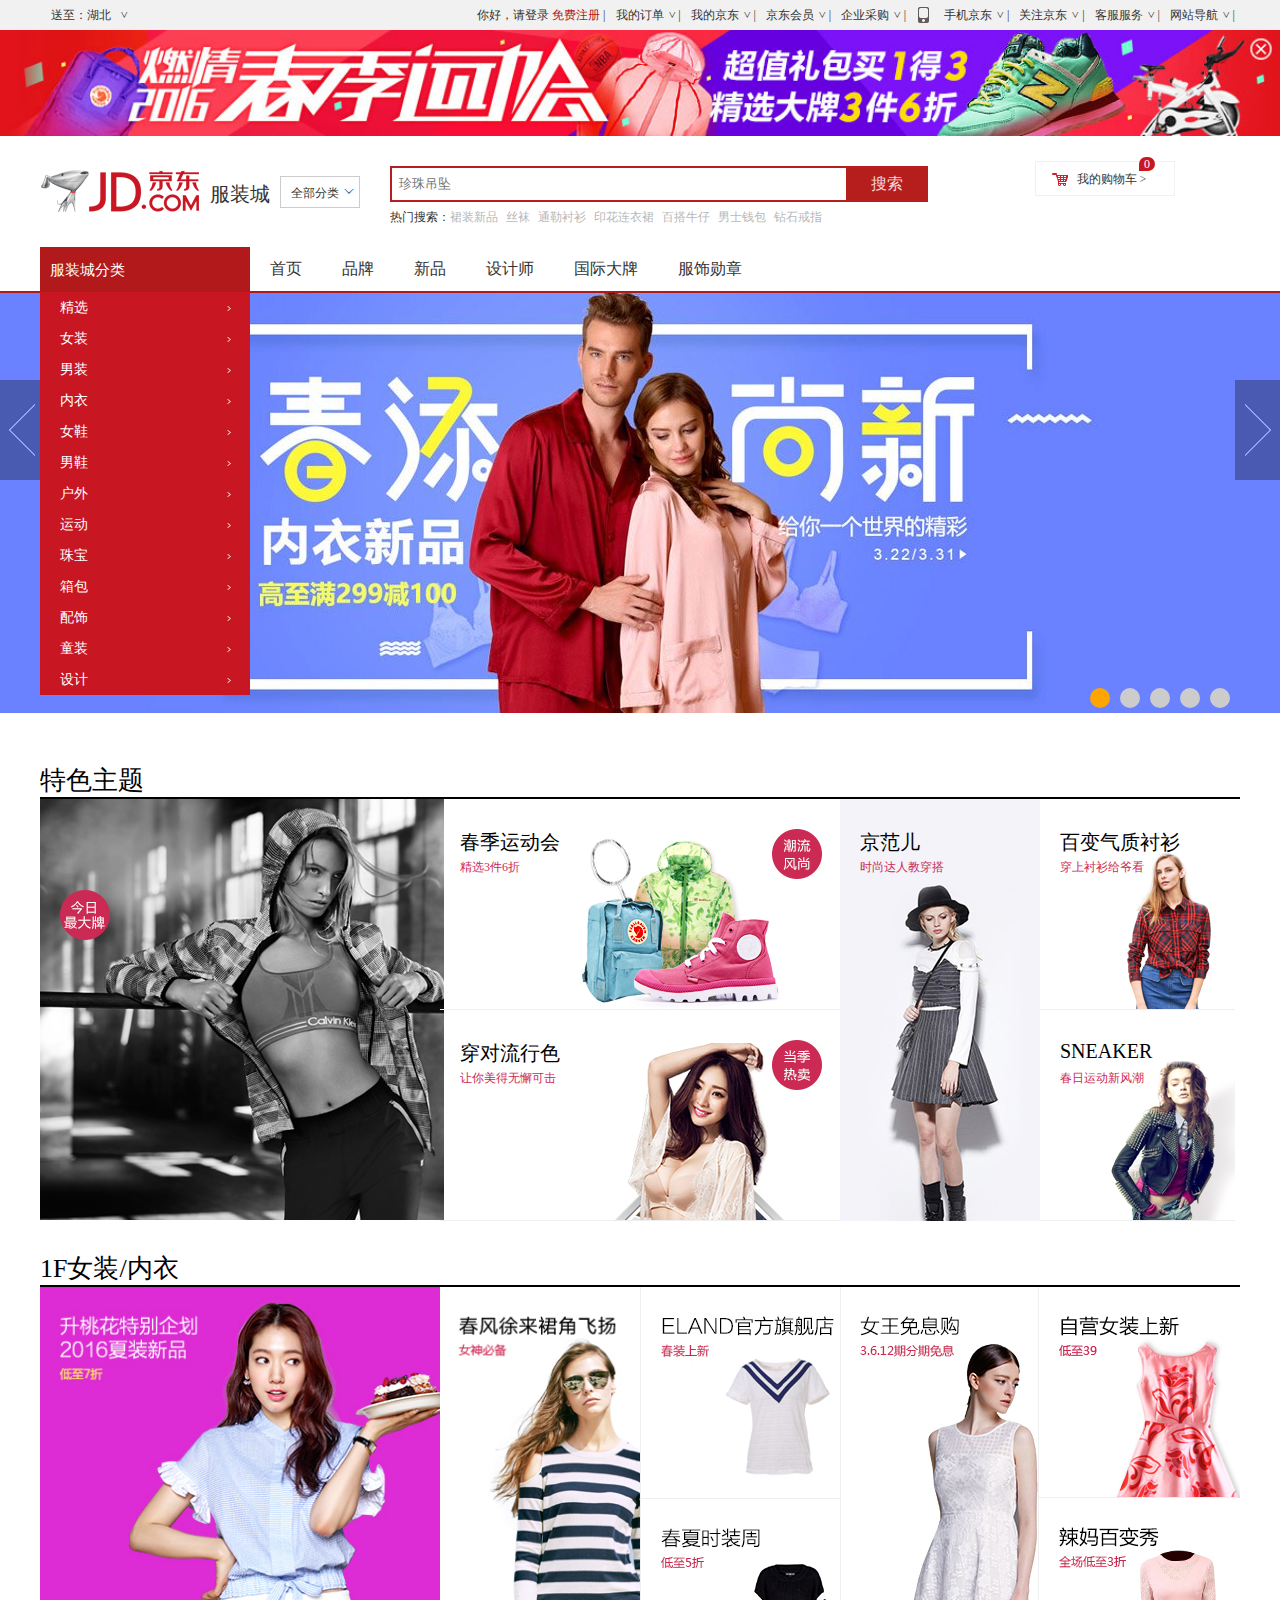
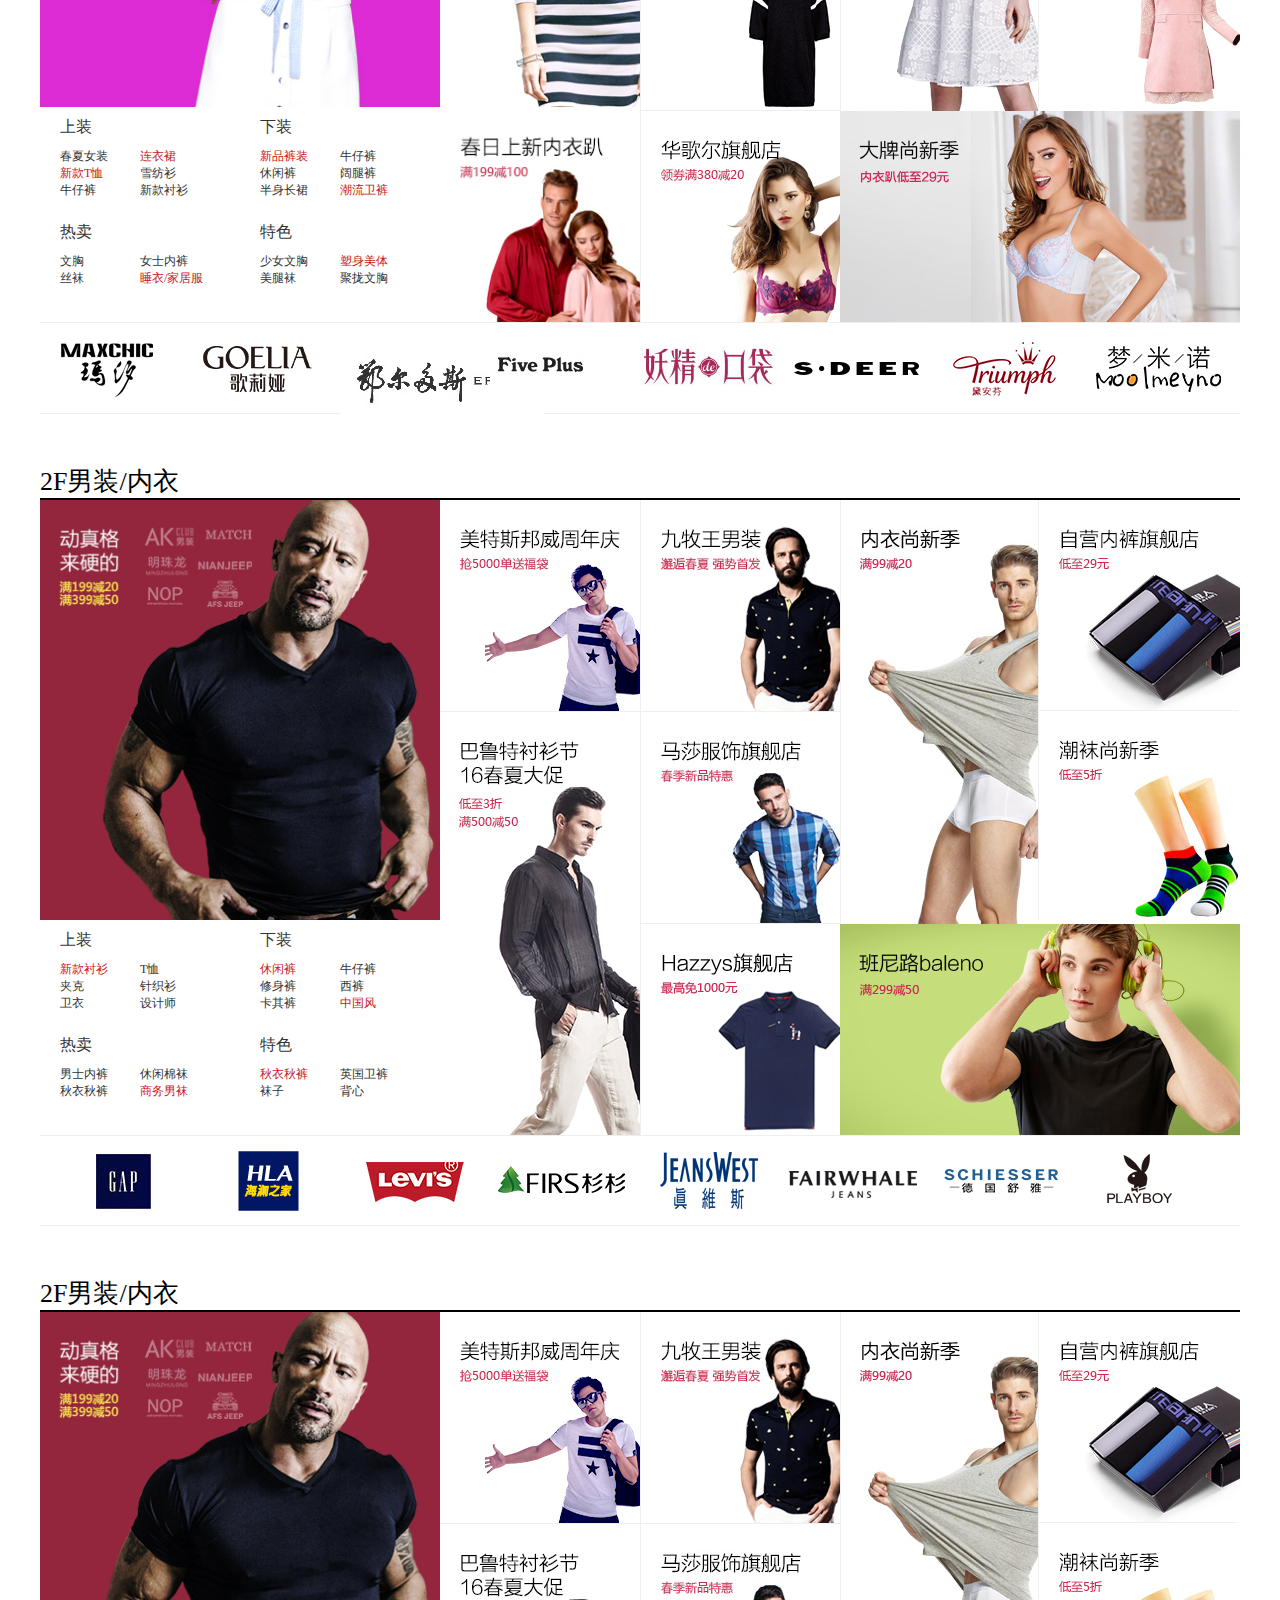
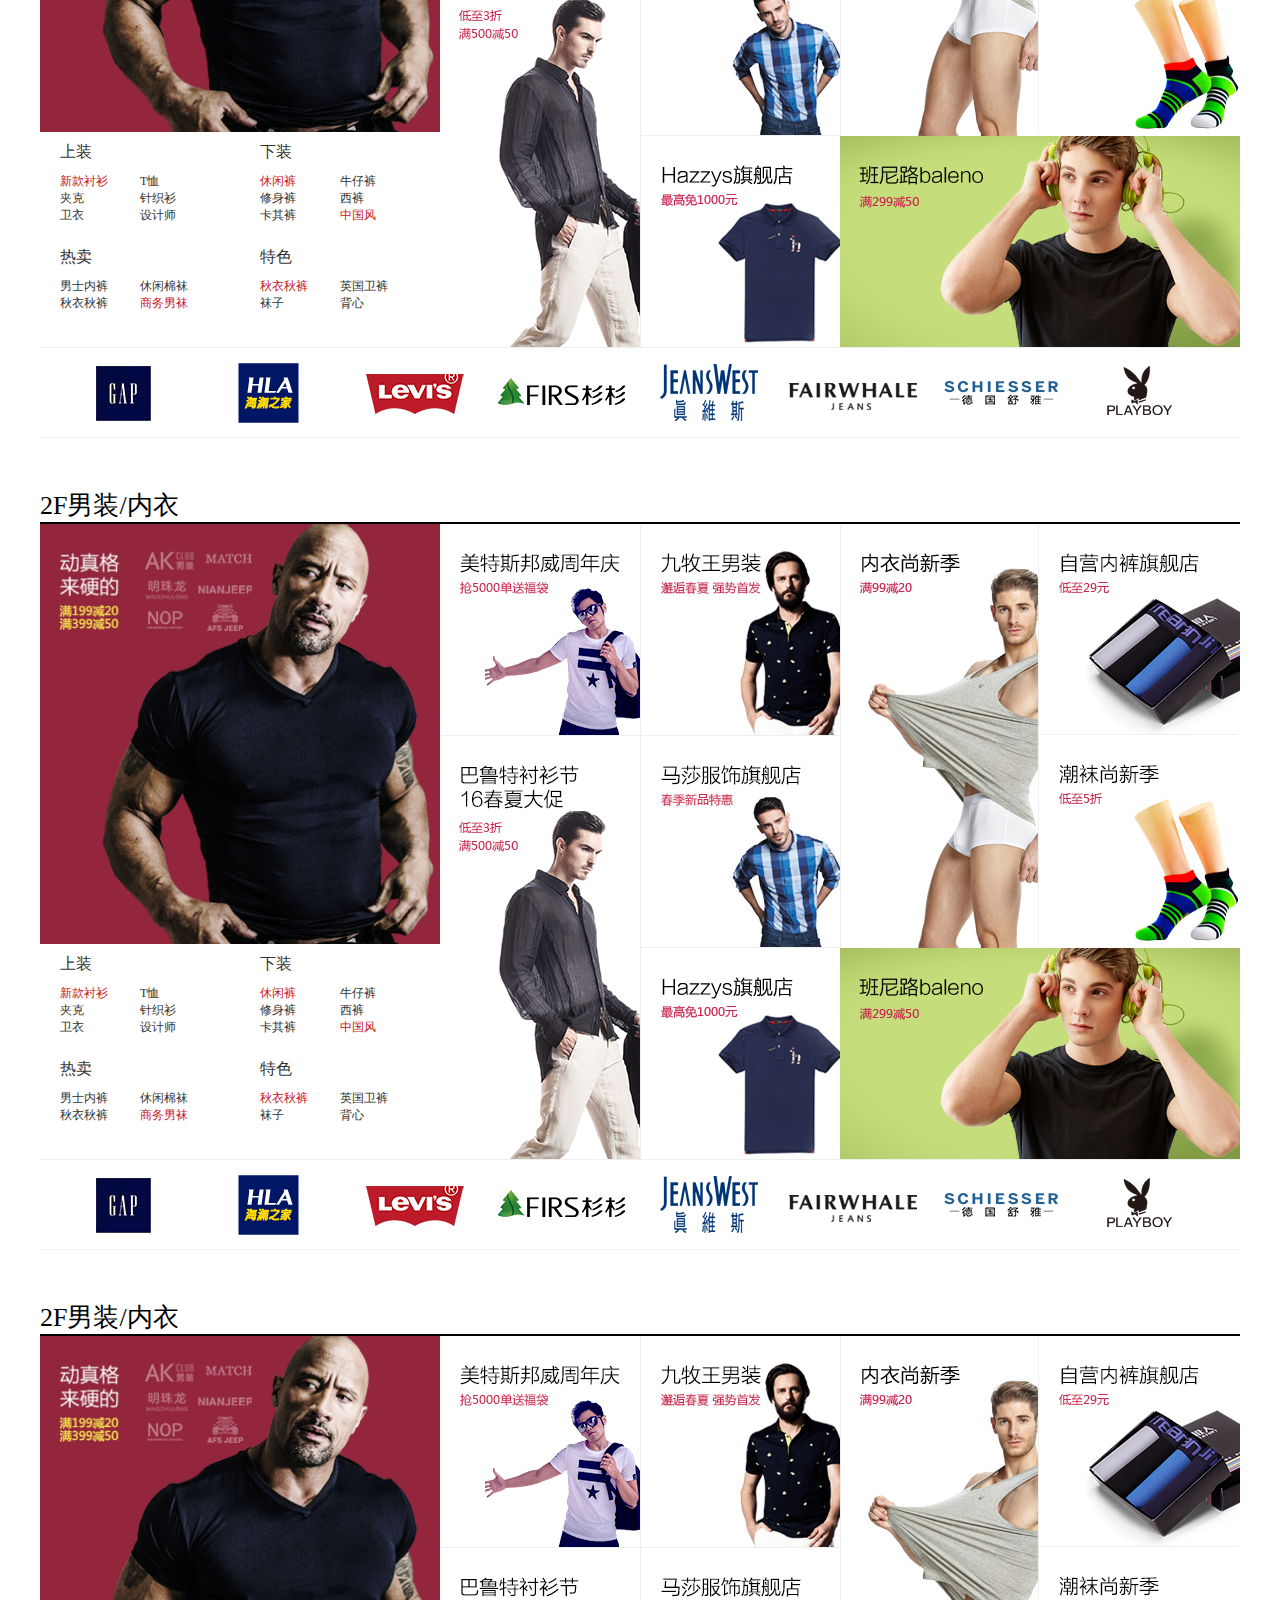
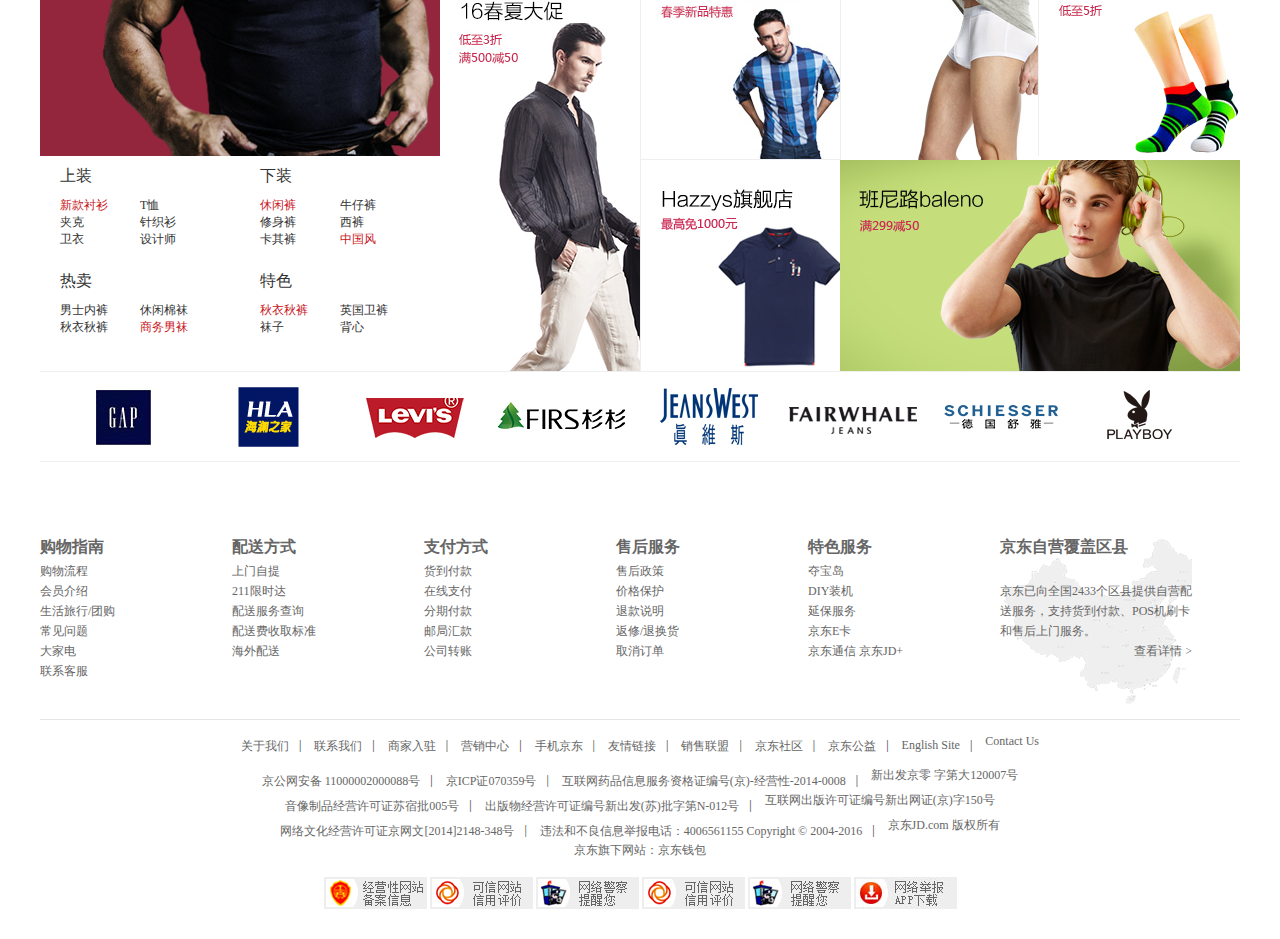
<file: fuzhuangcheng.html>
<!DOCTYPE html>
<html lang="en">
<head>
	<meta charset="UTF-8">
	<title>京东服装城品牌</title>
	<link rel="stylesheet" href="css/reset.css">
	<link rel="stylesheet" href="css/index.css">
	<link rel="stylesheet" href="css/jdPinpaituan.css">
	<link rel="stylesheet" href="css/fuzhuangchengPinpai.css">
	<link rel="stylesheet" href="css/fuzhuangcheng.css">
</head>
<body style="overflow-x:hidden">
	<div class="nav">
		<div class="container clearfix">
			<div class="navLeft l">
				<p>送至：<span class='presentAdr'>湖北</span><span class='toBottom'>></span></p>
				<div class="adrBox">
					<ul>
						<li><a href="#">北京</a></li>
						<li><a href="#">上海</a></li>
						<li><a href="#">天津</a></li>
						<li><a href="#">重庆</a></li>
						<li><a href="#">河北</a></li>
						<li><a href="#">山西</a></li>
						<li><a href="#">河南</a></li>
						<li><a href="#">辽宁</a></li>
						<li><a href="#">吉林</a></li>
						<li><a href="#">黑龙江</a></li>
						<li><a href="#">内蒙古</a></li>
						<li><a href="#">江苏</a></li>
						<li><a href="#">山东</a></li>
						<li><a href="#">安徽</a></li>
						<li><a href="#">浙江</a></li>
						<li><a href="#">福建</a></li>
						<li><a href="#">湖北</a></li>
						<li><a href="#">湖南</a></li>
						<li><a href="#">广东</a></li>
						<li><a href="#">广西</a></li>
						<li><a href="#">江西</a></li>
						<li><a href="#">四川</a></li>
						<li><a href="#">海南</a></li>
						<li><a href="#">贵州</a></li>
						<li><a href="#">云南</a></li>
						<li><a href="#">西藏</a></li>
						<li><a href="#">陕西</a></li>
						<li><a href="#">甘肃</a></li>
						<li><a href="#">青海</a></li>
						<li><a href="#">宁夏</a></li>
						<li><a href="#">新疆</a></li>
						<li><a href="#">台湾</a></li>
						<li><a href="#">香港</a></li>
						<li><a href="#">澳门</a></li>
						<li><a href="#">钓鱼岛</a></li>
						<li><a href="#">海外</a></li>
					</ul>
				</div>
			</div>
			<div class="navRight r">
				<ul>
					<li><a href="#" class="logIn">你好，请登录&nbsp;</a><a href="#" class="regist">免费注册</a>&nbsp;| </li>
					<li><a href="#">我的订单<span>></span></a>&nbsp;| </li>
					<li><a href="#">我的京东<span>></span></a>&nbsp;| </li>
					<li><a href="#">京东会员<span>></span></a>&nbsp;| </li>
					<li><a href="#">企业采购<span>></span></a>&nbsp;| </li>
					<li class="phone"><a href="#"><i></i>手机京东<span>></span></a>&nbsp;| </li>
					<li><a href="#">关注京东<span>></span></a>&nbsp;| </li>
					<li><a href="#">客服服务<span>></span></a>&nbsp;| </li>
					<li><a href="#">网站导航<span>></span></a>&nbsp;| </li>
				</ul>
			</div>
		</div>
	</div>
	<div class="hengfuTop">
		<img src="images/fuzhuangchen/1.jpg" width="100%" alt="">
		<span class="close"></span>
	</div>
	<div class="search">
		<div class="container clearfix">
			<div class="logo l">
				<div class="logoLeft l" style="width:160px;height:60px;overflow:hidden;margin-right:10px;">
					<img src="images/logo.png" alt="" >
				</div>
				<h2>服装城</h2>
				<a href="#" class="allClassify">全部分类<span></span></a>
			</div>
			<div class="shopping r">
				<a href="#" class='shopCart tac'><span class='shopCart'></span>我的购物车&nbsp;><span class='num tac'>0</span></a>
			</div>
			<form class="searchFr">
				<input type="text" class="seaInput" placeholder="珍珠吊坠">
				<button type="button" class="seaBtn">搜索</button>
			</form>
			<p class="tips">
				<i>热门搜索：</i>
				<a href="#">裙装新品</a>
				<a href="#">丝袜</a>
				<a href="#">通勒衬衫</a>
				<a href="#">印花连衣裙</a>
				<a href="#">百搭牛仔</a>
				<a href="#">男士钱包</a>
				<a href="#">钻石戒指</a>
			</p>
		</div>
	</div>
	<div class="menuNav clear">
		<div class="container clearfix">
			<div class="menuLeft">
				<a href="#" class="classify">服装城分类</a>
				<ul class="outside">
					<li class="outsideLi"><a href="#">精选</a></li>
					<li class="outsideLi"><a href="#">女装</a></li>
					<li class="outsideLi"><a href="#">男装</a></li>
					<li class="outsideLi"><a href="#">内衣</a></li>
					<li class="outsideLi"><a href="#">女鞋</a></li>
					<li class="outsideLi"><a href="#">男鞋</a></li>
					<li class="outsideLi"><a href="#">户外</a></li>
					<li class="outsideLi"><a href="#">运动</a></li>
					<li class="outsideLi"><a href="#">珠宝</a></li>
					<li class="outsideLi"><a href="#">箱包</a></li>
					<li class="outsideLi"><a href="#">配饰</a></li>
					<li class="outsideLi"><a href="#">童装</a></li>
					<li class="outsideLi"><a href="#">设计</a></li>
				</ul>
			</div>
			<div class="menuRight">
				<ul class="menuRightLi clearfix">
					<li><a href="#">首页</a></li>
					<li><a href="#">品牌</a></li>
					<li><a href="#">新品</a></li>
					<li><a href="#">设计师</a></li>
					<li><a href="#">国际大牌</a></li>
					<li><a href="#">服饰勋章</a></li>
				</ul>
			</div>
		</div>
	</div>
	<div id="lunbofuzh">
		<img src="images/pinpai/1.jpg" alt="">
		<ul id="fzhlbo" class="clearfix">
			<li class="choose"></li>
			<li></li>
			<li></li>
			<li></li>
			<li></li>
		</ul>
		<span class="slideLe"></span>
		<span class="slideRi"></span>
	</div>
	<article>
		<div class="container">
			<section class="no1">
				<h2>特色主题</h2>
				<div class="wrapts clearfix">
					<div class="tsleftL">
						<a href="#"><img src="images/fuzhuangchen/4.jpeg" alt=""></a>
					</div>
					<div class="tsleftR">
						<a href="#">
							<span>春季运动会</span>
							<span>精选3件6折</span>
							<img src="images/fuzhuangchen/5.jpeg" alt="">
						</a>
						<a href="#">
							<span>穿对流行色</span>
							<span>让你美得无懈可击</span>
							<img src="images/fuzhuangchen/6.jpeg" alt="">
						</a>
					</div>
					<div class="tsrightL">
						<a href="#">
							<span>京范儿</span>
							<span>时尚达人教穿搭</span>
							<img src="images/fuzhuangchen/7.jpeg" alt="">
						</a>
					</div>
					<div class="tsrightR">
						<a href="#">
							<img src="images/fuzhuangchen/8.jpeg" alt="">
							<span>百变气质衬衫</span>
							<span>穿上衬衫给爷看</span>
						</a>
						<a href="#">
							<img src="images/fuzhuangchen/9.jpeg" alt="">
							<span>SNEAKER</span>
							<span>春日运动新风潮</span>
						</a>
					</div>
				</div>
			</section>
			<section class="no2">
				<h2>1F女装/内衣</h2>
				<div class="wrapts clearfix">
					<div class="tsleft">
						<a href="#"><img src="images/fuzhuangchen/1F/1.jpeg" alt=""></a>
						<div class="tsleftBottom">
							<ul class="bigLI clearfix">
								<li>
									上装
									<ul>
										<li><a href="#">春夏女装</a></li>
										<li class="red"><a href="#">连衣裙</a></li>
										<li class="red"><a href="#">新款T恤</a></li>
										<li><a href="#">雪纺衫</a></li>
										<li><a href="#">牛仔裤</a></li>
										<li><a href="#">新款衬衫</a></li>
									</ul>
								</li>
								<li>
									下装
									<ul>
										<li class="red"><a href="#">新品裤装</a></li>
										<li><a href="#">牛仔裤</a></li>
										<li><a href="#">休闲裤</a></li>
										<li><a href="#">阔腿裤</a></li>
										<li><a href="#">半身长裙</a></li>
										<li class="red"><a href="#">潮流卫裤</a></li>
									</ul>
								</li>
								<li>
									热卖
									<ul>
										<li><a href="#">文胸</a></li>
										<li><a href="#">女士内裤</a></li>
										<li><a href="#">丝袜</a></li>
										<li class="red"><a href="#">睡衣/家居服</a></li>
									</ul>
								</li>
								<li>
									特色
									<ul>
										<li><a href="#">少女文胸</a></li>
										<li class="red"><a href="#">塑身美体</a></li>
										<li><a href="#">美腿袜</a></li>
										<li><a href="#">聚拢文胸</a></li>
									</ul>
								</li>
							</ul>
						</div>
					</div>
					<div class="tsleftL">
						<a href="#">
							<img src="images/fuzhuangchen/1F/2.jpeg" alt="">
						</a>
						<a href="#">
							<img src="images/fuzhuangchen/1F/3.jpeg" alt="">
						</a>
					</div>
					
					<div class="tsleftR">
						<a href="#">
							<img src="images/fuzhuangchen/1F/4.jpeg" alt="">
						</a>
						<a href="#">
							<img src="images/fuzhuangchen/1F/5.jpeg" alt="">
						</a>
						<a href="#">
							<img src="images/fuzhuangchen/1F/6.jpeg" alt="">
						</a>
					</div>
					<div class="tsrightR">
						<a href="#">
							<img src="images/fuzhuangchen/1F/7.jpeg" alt="">
						</a>
						<a href="#">
							<img src="images/fuzhuangchen/1F/8.jpeg" alt="">
						</a>
						<a href="#">
							<img src="images/fuzhuangchen/1F/9.jpeg" alt="">
						</a>
						<a href="#">
							<img src="images/fuzhuangchen/1F/10.jpeg" alt="">
						</a>
					</div>
				</div>
			</section>
		</div>
	</article>
	<div class="pinpaiBar">
		<div class="container">
			<ul class="clearfix">
				<li><a href="#"><img src="images/fuzhuangchen/1F/11.jpeg" alt=""></a></li>
				<li><a href="#"><img src="images/fuzhuangchen/1F/12.jpeg" alt=""></a></li>
				<li><a href="#"><img src="images/fuzhuangchen/1F/13.jpeg" alt=""></a></li>
				<li><a href="#"><img src="images/fuzhuangchen/1F/14.jpeg" alt=""></a></li>
				<li><a href="#"><img src="images/fuzhuangchen/1F/15.jpeg" alt=""></a></li>
				<li><a href="#"><img src="images/fuzhuangchen/1F/16.jpeg" alt=""></a></li>
				<li><a href="#"><img src="images/fuzhuangchen/1F/17.jpeg" alt=""></a></li>
				<li><a href="#"><img src="images/fuzhuangchen/1F/18.jpeg" alt=""></a></li>
			</ul>
		</div>
	</div>
	<div class="nanzhuang">
		<div class="container">
			<section class="no3">
				<h2>2F男装/内衣</h2>
				<div class="wrapts clearfix">
					<div class="tsleft">
						<a href="#"><img src="images/fuzhuangchen/2F/1.jpeg" alt=""></a>
						<div class="tsleftBottom">
							<ul class="bigLI clearfix">
								<li>
									上装
									<ul>
										<li class="red"><a href="#">新款衬衫</a></li>
										<li><a href="#">T恤</a></li>
										<li><a href="#">夹克</a></li>
										<li><a href="#">针织衫</a></li>
										<li><a href="#">卫衣</a></li>
										<li><a href="#">设计师</a></li>
									</ul>
								</li>
								<li>
									下装
									<ul>
										<li class="red"><a href="#">休闲裤</a></li>
										<li><a href="#">牛仔裤</a></li>
										<li><a href="#">修身裤</a></li>
										<li><a href="#">西裤</a></li>
										<li><a href="#">卡其裤</a></li>
										<li class="red"><a href="#">中国风</a></li>
									</ul>
								</li>
								<li>
									热卖
									<ul>
										<li><a href="#">男士内裤</a></li>
										<li><a href="#">休闲棉袜</a></li>
										<li><a href="#">秋衣秋裤</a></li>
										<li class="red"><a href="#">商务男袜</a></li>
									</ul>
								</li>
								<li>
									特色
									<ul>
										<li class="red"><a href="#">秋衣秋裤</a></li>
										<li><a href="#">英国卫裤</a></li>
										<li><a href="#">袜子</a></li>
										<li><a href="#">背心</a></li>
									</ul>
								</li>
							</ul>
						</div>
					</div>
					<div class="tsleftL">
						<a href="#">
							<img src="images/fuzhuangchen/2F/2.jpeg" alt="">
						</a>
						<a href="#">
							<img src="images/fuzhuangchen/2F/7.jpeg" alt="">
						</a>
					</div>
					<div class="tsleftR">
						<a href="#">
							<img src="images/fuzhuangchen/2F/3.jpeg" alt="">
						</a>
						<a href="#">
							<img src="images/fuzhuangchen/2F/8.jpeg" alt="">
						</a>
						<a href="#">
							<img src="images/fuzhuangchen/2F/9.jpeg" alt="">
						</a>
					</div>
					<div class="tsrightR">
						<a href="#">
							<img src="images/fuzhuangchen/2F/4.jpeg" alt="">
						</a>
						<a href="#">
							<img src="images/fuzhuangchen/2F/5.jpeg" alt="">
						</a>
						<a href="#">
							<img src="images/fuzhuangchen/2F/6.jpeg" alt="">
						</a>
						<a href="#">
							<img src="images/fuzhuangchen/2F/10.jpeg" alt="">
						</a>
					</div>
				</div>
			</section>
			<ul class="manpinpai clearfix">
				<li><a href="#"><img src="images/fuzhuangchen/2F/11.jpeg" alt=""></a></li>
				<li><a href="#"><img src="images/fuzhuangchen/2F/12.jpeg" alt=""></a></li>
				<li><a href="#"><img src="images/fuzhuangchen/2F/13.jpeg" alt=""></a></li>
				<li><a href="#"><img src="images/fuzhuangchen/2F/14.jpeg" alt=""></a></li>
				<li><a href="#"><img src="images/fuzhuangchen/2F/15.jpeg" alt=""></a></li>
				<li><a href="#"><img src="images/fuzhuangchen/2F/16.jpeg" alt=""></a></li>
				<li><a href="#"><img src="images/fuzhuangchen/2F/17.jpeg" alt=""></a></li>
				<li><a href="#"><img src="images/fuzhuangchen/2F/18.jpeg" alt=""></a></li>
			</ul>
		</div>
	</div>
	<div class="nanzhuang">
		<div class="container">
			<section class="no3">
				<h2>2F男装/内衣</h2>
				<div class="wrapts clearfix">
					<div class="tsleft">
						<a href="#"><img src="images/fuzhuangchen/2F/1.jpeg" alt=""></a>
						<div class="tsleftBottom">
							<ul class="bigLI clearfix">
								<li>
									上装
									<ul>
										<li class="red"><a href="#">新款衬衫</a></li>
										<li><a href="#">T恤</a></li>
										<li><a href="#">夹克</a></li>
										<li><a href="#">针织衫</a></li>
										<li><a href="#">卫衣</a></li>
										<li><a href="#">设计师</a></li>
									</ul>
								</li>
								<li>
									下装
									<ul>
										<li class="red"><a href="#">休闲裤</a></li>
										<li><a href="#">牛仔裤</a></li>
										<li><a href="#">修身裤</a></li>
										<li><a href="#">西裤</a></li>
										<li><a href="#">卡其裤</a></li>
										<li class="red"><a href="#">中国风</a></li>
									</ul>
								</li>
								<li>
									热卖
									<ul>
										<li><a href="#">男士内裤</a></li>
										<li><a href="#">休闲棉袜</a></li>
										<li><a href="#">秋衣秋裤</a></li>
										<li class="red"><a href="#">商务男袜</a></li>
									</ul>
								</li>
								<li>
									特色
									<ul>
										<li class="red"><a href="#">秋衣秋裤</a></li>
										<li><a href="#">英国卫裤</a></li>
										<li><a href="#">袜子</a></li>
										<li><a href="#">背心</a></li>
									</ul>
								</li>
							</ul>
						</div>
					</div>
					<div class="tsleftL">
						<a href="#">
							<img src="images/fuzhuangchen/2F/2.jpeg" alt="">
						</a>
						<a href="#">
							<img src="images/fuzhuangchen/2F/7.jpeg" alt="">
						</a>
					</div>
					<div class="tsleftR">
						<a href="#">
							<img src="images/fuzhuangchen/2F/3.jpeg" alt="">
						</a>
						<a href="#">
							<img src="images/fuzhuangchen/2F/8.jpeg" alt="">
						</a>
						<a href="#">
							<img src="images/fuzhuangchen/2F/9.jpeg" alt="">
						</a>
					</div>
					<div class="tsrightR">
						<a href="#">
							<img src="images/fuzhuangchen/2F/4.jpeg" alt="">
						</a>
						<a href="#">
							<img src="images/fuzhuangchen/2F/5.jpeg" alt="">
						</a>
						<a href="#">
							<img src="images/fuzhuangchen/2F/6.jpeg" alt="">
						</a>
						<a href="#">
							<img src="images/fuzhuangchen/2F/10.jpeg" alt="">
						</a>
					</div>
				</div>
			</section>
			<ul class="manpinpai clearfix">
				<li><a href="#"><img src="images/fuzhuangchen/2F/11.jpeg" alt=""></a></li>
				<li><a href="#"><img src="images/fuzhuangchen/2F/12.jpeg" alt=""></a></li>
				<li><a href="#"><img src="images/fuzhuangchen/2F/13.jpeg" alt=""></a></li>
				<li><a href="#"><img src="images/fuzhuangchen/2F/14.jpeg" alt=""></a></li>
				<li><a href="#"><img src="images/fuzhuangchen/2F/15.jpeg" alt=""></a></li>
				<li><a href="#"><img src="images/fuzhuangchen/2F/16.jpeg" alt=""></a></li>
				<li><a href="#"><img src="images/fuzhuangchen/2F/17.jpeg" alt=""></a></li>
				<li><a href="#"><img src="images/fuzhuangchen/2F/18.jpeg" alt=""></a></li>
			</ul>
		</div>
	</div>
	<div class="nanzhuang">
		<div class="container">
			<section class="no3">
				<h2>2F男装/内衣</h2>
				<div class="wrapts clearfix">
					<div class="tsleft">
						<a href="#"><img src="images/fuzhuangchen/2F/1.jpeg" alt=""></a>
						<div class="tsleftBottom">
							<ul class="bigLI clearfix">
								<li>
									上装
									<ul>
										<li class="red"><a href="#">新款衬衫</a></li>
										<li><a href="#">T恤</a></li>
										<li><a href="#">夹克</a></li>
										<li><a href="#">针织衫</a></li>
										<li><a href="#">卫衣</a></li>
										<li><a href="#">设计师</a></li>
									</ul>
								</li>
								<li>
									下装
									<ul>
										<li class="red"><a href="#">休闲裤</a></li>
										<li><a href="#">牛仔裤</a></li>
										<li><a href="#">修身裤</a></li>
										<li><a href="#">西裤</a></li>
										<li><a href="#">卡其裤</a></li>
										<li class="red"><a href="#">中国风</a></li>
									</ul>
								</li>
								<li>
									热卖
									<ul>
										<li><a href="#">男士内裤</a></li>
										<li><a href="#">休闲棉袜</a></li>
										<li><a href="#">秋衣秋裤</a></li>
										<li class="red"><a href="#">商务男袜</a></li>
									</ul>
								</li>
								<li>
									特色
									<ul>
										<li class="red"><a href="#">秋衣秋裤</a></li>
										<li><a href="#">英国卫裤</a></li>
										<li><a href="#">袜子</a></li>
										<li><a href="#">背心</a></li>
									</ul>
								</li>
							</ul>
						</div>
					</div>
					<div class="tsleftL">
						<a href="#">
							<img src="images/fuzhuangchen/2F/2.jpeg" alt="">
						</a>
						<a href="#">
							<img src="images/fuzhuangchen/2F/7.jpeg" alt="">
						</a>
					</div>
					<div class="tsleftR">
						<a href="#">
							<img src="images/fuzhuangchen/2F/3.jpeg" alt="">
						</a>
						<a href="#">
							<img src="images/fuzhuangchen/2F/8.jpeg" alt="">
						</a>
						<a href="#">
							<img src="images/fuzhuangchen/2F/9.jpeg" alt="">
						</a>
					</div>
					<div class="tsrightR">
						<a href="#">
							<img src="images/fuzhuangchen/2F/4.jpeg" alt="">
						</a>
						<a href="#">
							<img src="images/fuzhuangchen/2F/5.jpeg" alt="">
						</a>
						<a href="#">
							<img src="images/fuzhuangchen/2F/6.jpeg" alt="">
						</a>
						<a href="#">
							<img src="images/fuzhuangchen/2F/10.jpeg" alt="">
						</a>
					</div>
				</div>
			</section>
			<ul class="manpinpai clearfix">
				<li><a href="#"><img src="images/fuzhuangchen/2F/11.jpeg" alt=""></a></li>
				<li><a href="#"><img src="images/fuzhuangchen/2F/12.jpeg" alt=""></a></li>
				<li><a href="#"><img src="images/fuzhuangchen/2F/13.jpeg" alt=""></a></li>
				<li><a href="#"><img src="images/fuzhuangchen/2F/14.jpeg" alt=""></a></li>
				<li><a href="#"><img src="images/fuzhuangchen/2F/15.jpeg" alt=""></a></li>
				<li><a href="#"><img src="images/fuzhuangchen/2F/16.jpeg" alt=""></a></li>
				<li><a href="#"><img src="images/fuzhuangchen/2F/17.jpeg" alt=""></a></li>
				<li><a href="#"><img src="images/fuzhuangchen/2F/18.jpeg" alt=""></a></li>
			</ul>
		</div>
	</div>
	<div class="nanzhuang">
		<div class="container">
			<section class="no3">
				<h2>2F男装/内衣</h2>
				<div class="wrapts clearfix">
					<div class="tsleft">
						<a href="#"><img src="images/fuzhuangchen/2F/1.jpeg" alt=""></a>
						<div class="tsleftBottom">
							<ul class="bigLI clearfix">
								<li>
									上装
									<ul>
										<li class="red"><a href="#">新款衬衫</a></li>
										<li><a href="#">T恤</a></li>
										<li><a href="#">夹克</a></li>
										<li><a href="#">针织衫</a></li>
										<li><a href="#">卫衣</a></li>
										<li><a href="#">设计师</a></li>
									</ul>
								</li>
								<li>
									下装
									<ul>
										<li class="red"><a href="#">休闲裤</a></li>
										<li><a href="#">牛仔裤</a></li>
										<li><a href="#">修身裤</a></li>
										<li><a href="#">西裤</a></li>
										<li><a href="#">卡其裤</a></li>
										<li class="red"><a href="#">中国风</a></li>
									</ul>
								</li>
								<li>
									热卖
									<ul>
										<li><a href="#">男士内裤</a></li>
										<li><a href="#">休闲棉袜</a></li>
										<li><a href="#">秋衣秋裤</a></li>
										<li class="red"><a href="#">商务男袜</a></li>
									</ul>
								</li>
								<li>
									特色
									<ul>
										<li class="red"><a href="#">秋衣秋裤</a></li>
										<li><a href="#">英国卫裤</a></li>
										<li><a href="#">袜子</a></li>
										<li><a href="#">背心</a></li>
									</ul>
								</li>
							</ul>
						</div>
					</div>
					<div class="tsleftL">
						<a href="#">
							<img src="images/fuzhuangchen/2F/2.jpeg" alt="">
						</a>
						<a href="#">
							<img src="images/fuzhuangchen/2F/7.jpeg" alt="">
						</a>
					</div>
					<div class="tsleftR">
						<a href="#">
							<img src="images/fuzhuangchen/2F/3.jpeg" alt="">
						</a>
						<a href="#">
							<img src="images/fuzhuangchen/2F/8.jpeg" alt="">
						</a>
						<a href="#">
							<img src="images/fuzhuangchen/2F/9.jpeg" alt="">
						</a>
					</div>
					<div class="tsrightR">
						<a href="#">
							<img src="images/fuzhuangchen/2F/4.jpeg" alt="">
						</a>
						<a href="#">
							<img src="images/fuzhuangchen/2F/5.jpeg" alt="">
						</a>
						<a href="#">
							<img src="images/fuzhuangchen/2F/6.jpeg" alt="">
						</a>
						<a href="#">
							<img src="images/fuzhuangchen/2F/10.jpeg" alt="">
						</a>
					</div>
				</div>
			</section>
			<ul class="manpinpai clearfix">
				<li><a href="#"><img src="images/fuzhuangchen/2F/11.jpeg" alt=""></a></li>
				<li><a href="#"><img src="images/fuzhuangchen/2F/12.jpeg" alt=""></a></li>
				<li><a href="#"><img src="images/fuzhuangchen/2F/13.jpeg" alt=""></a></li>
				<li><a href="#"><img src="images/fuzhuangchen/2F/14.jpeg" alt=""></a></li>
				<li><a href="#"><img src="images/fuzhuangchen/2F/15.jpeg" alt=""></a></li>
				<li><a href="#"><img src="images/fuzhuangchen/2F/16.jpeg" alt=""></a></li>
				<li><a href="#"><img src="images/fuzhuangchen/2F/17.jpeg" alt=""></a></li>
				<li><a href="#"><img src="images/fuzhuangchen/2F/18.jpeg" alt=""></a></li>
			</ul>
		</div>
	</div>
	<div class="footMenu">
		<div class="container">
			<ul class="firstNav clearfix">
				<li><h3>购物指南</h3>
					<ul class="subNav">
						<li><a href="#">购物流程</a></li>
						<li><a href="#">会员介绍</a></li>
						<li><a href="#">生活旅行/团购</a></li>
						<li><a href="#">常见问题</a></li>
						<li><a href="#">大家电</a></li>
						<li><a href="#">联系客服</a></li>
					</ul>
				</li>
				<li><h3>配送方式</h3>
					<ul class="subNav">
						<li><a href="#">上门自提</a></li>
						<li><a href="#">211限时达</a></li>
						<li><a href="#">配送服务查询</a></li>
						<li><a href="#">配送费收取标准</a></li>
						<li><a href="#">海外配送</a></li>
					</ul>
				</li>
				<li><h3>支付方式</h3>
					<ul class="subNav">
						<li><a href="#">货到付款</a></li>
						<li><a href="#">在线支付</a></li>
						<li><a href="#">分期付款</a></li>
						<li><a href="#">邮局汇款</a></li>
						<li><a href="#">公司转账</a></li>
					</ul>
				</li>
				<li><h3>售后服务</h3>
					<ul class="subNav">
						<li><a href="#">售后政策</a></li>
						<li><a href="#">价格保护</a></li>
						<li><a href="#">退款说明</a></li>
						<li><a href="#">返修/退换货</a></li>
						<li><a href="#">取消订单</a></li>
					</ul>
				</li>
				<li><h3>特色服务</h3>
					<ul class="subNav">
						<li><a href="#">夺宝岛</a></li>
						<li><a href="#">DIY装机</a></li>
						<li><a href="#">延保服务</a></li>
						<li><a href="#">京东E卡</a></li>
						<li><a href="#">京东通信 京东JD+</a></li>
					</ul>
				</li>
				<li><h3>京东自营覆盖区县</h3>
					<ul class="subNav">
						<li><a href="#">京东已向全国2433个区县提供自营配送服务，支持货到付款、POS机刷卡和售后上门服务。</a><a href="#">查看详情 ></a></li>
					</ul>
				</li>
			</ul>
		</div>
	</div>
	<div class="friend">
		<div class="container">
			<ul class="frdlis">
				<li><a href="#">关于我们</a> | </li>
				<li><a href="#">联系我们</a> |</li>
				<li><a href="#">商家入驻</a> |</li>
				<li><a href="#">营销中心</a> |</li>
				<li><a href="#">手机京东</a> |</li>
				<li><a href="#">友情链接</a> |</li>
				<li><a href="#">销售联盟</a> |</li>
				<li><a href="#">京东社区</a> |</li>
				<li><a href="#">京东公益</a> | </li>
				<li><a href="#">English Site</a> | </li>
				<li><a href="#">Contact Us</a></li>
			</ul>
			<ul class="frdlis">
				<li><a href="#">京公网安备 11000002000088号</a> | </li>
				<li><a href="#">京ICP证070359号</a> | </li>
				<li><a href="#">互联网药品信息服务资格证编号(京)-经营性-2014-0008</a> | </li>
				<li><a href="#">新出发京零 字第大120007号</a></li>
			</ul>
			<ul class="frdlis">
				<li><a href="#">音像制品经营许可证苏宿批005号</a> | </li>
				<li><a href="#">出版物经营许可证编号新出发(苏)批字第N-012号</a> | </li>
				<li><a href="#">互联网出版许可证编号新出网证(京)字150号</a></li>
			</ul>
			<ul class="frdlis">
				<li><a href="#">网络文化经营许可证京网文[2014]2148-348号 </a> | </li>
				<li><a href="#">违法和不良信息举报电话：4006561155 Copyright © 2004-2016</a> | </li>
				<li><a href="#">京东JD.com 版权所有</a></li>
			</ul>
			<ul class="frdlis">
				<li><a href="#">京东旗下网站：京东钱包</a></li>
			</ul>
		</div>
	</div>
	<div class="footPics">
		<div class="container">
			<ul>
				<li><a href="#"><img src="images/bottom/2.png" alt=""></a></li>
				<li><a href="#"><img src="images/bottom/3.png" alt=""></a></li>
				<li><a href="#"><img src="images/bottom/4.jpg" alt=""></a></li>
				<li><a href="#"><img src="images/bottom/3.png" alt=""></a></li>
				<li><a href="#"><img src="images/bottom/4.jpg" alt=""></a></li>
				<li><a href="#"><img src="images/bottom/7.jpg" alt=""></a></li>
			</ul>
		</div>
	</div>
</body>
<script src="js/jquery-3.1.0.min.js"></script>
<script src="js/index.js"></script>
<script src="js/fuzhuangcheng.js"></script>
<script src="js/jQuery.banner.js"></script>
<script language="javascript">
	var imgarr2=['1.jpg','1.jpg','1.jpg','1.jpg','1.jpg'];
	$(window).banner({
		banner:'#lunbofuzh',
		img:'#lunbofuzh img',
		ul:'#fzhlbo',
		li:'#fzhlbo li',
		lion:'#fzhlbo li.choose',
		liClass:'choose',
		slideButton:'#fzhlbo span',
		slideLeft:'.slideLe',
		slideRight:'.slideRi',
		imgs:imgarr2,
		times:3000,
		imgAdr:'images/pinpai/'
	});
</script>
</html>
</file>
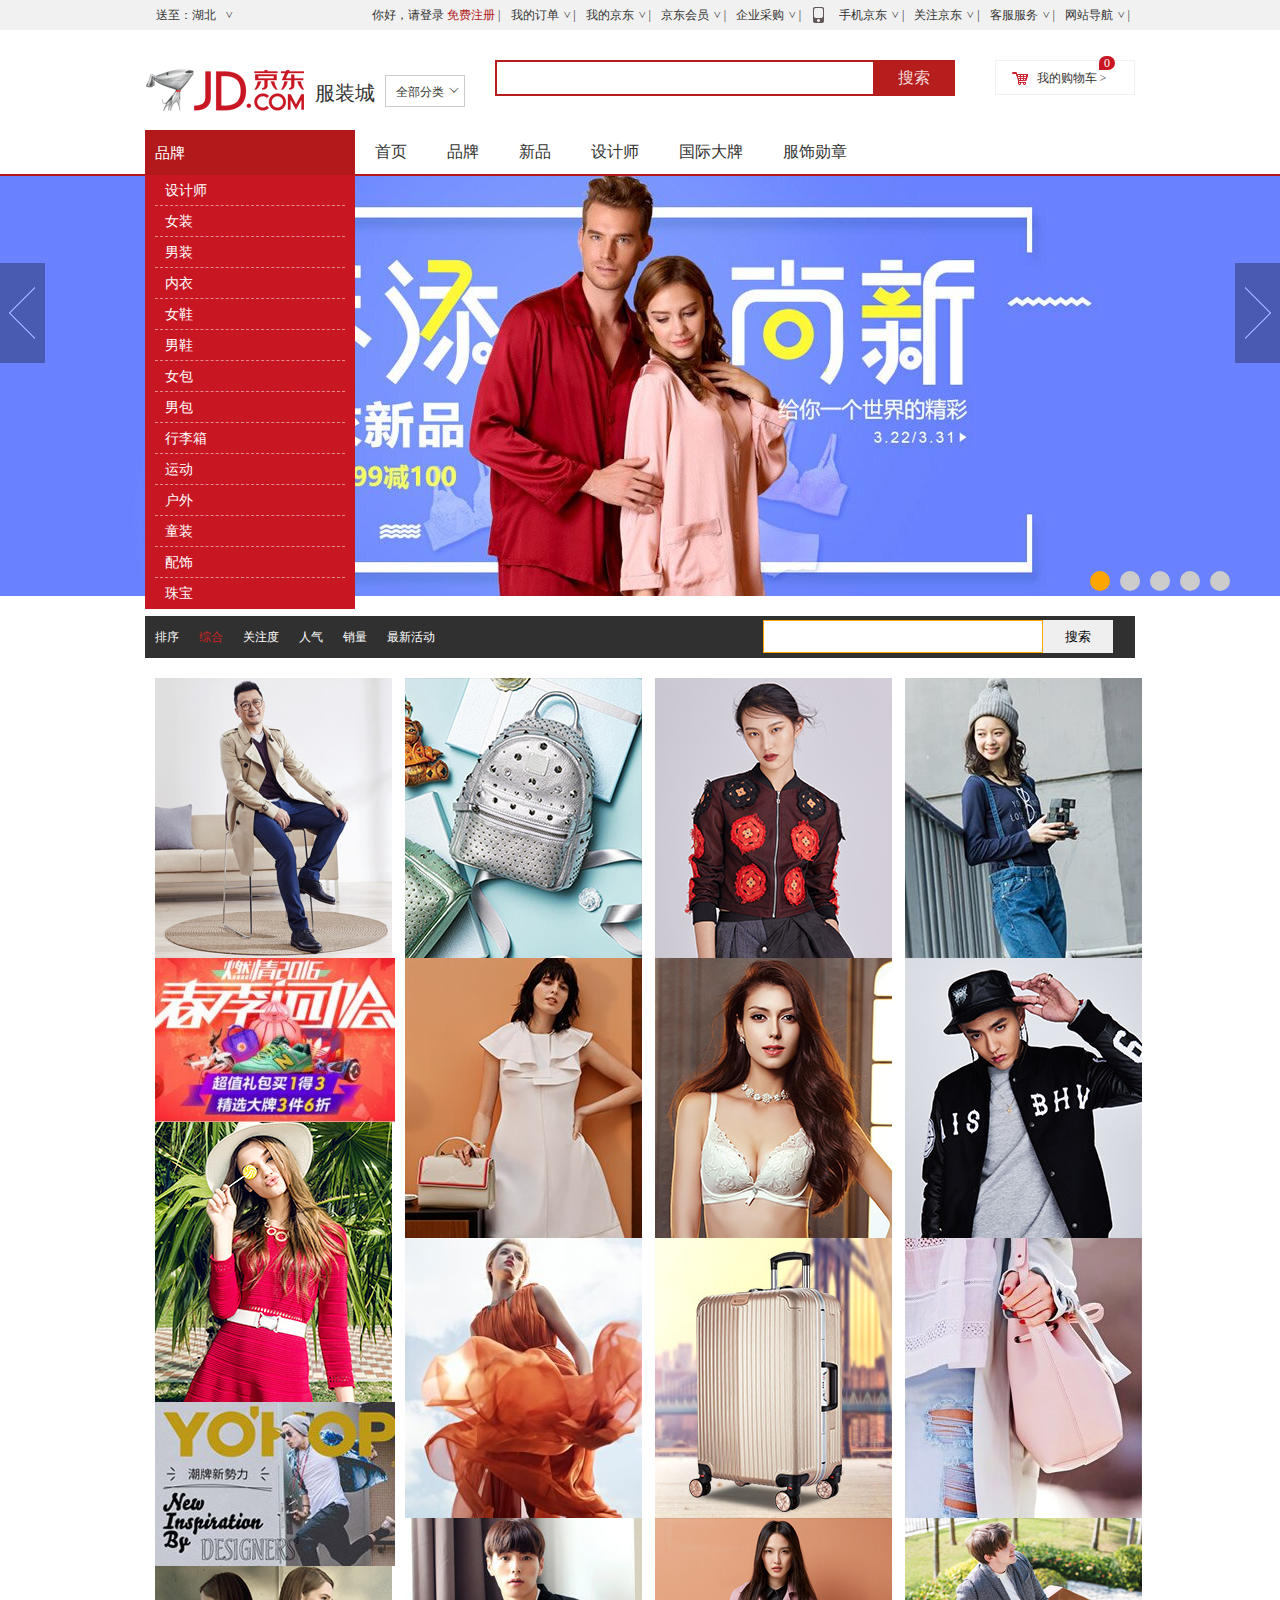
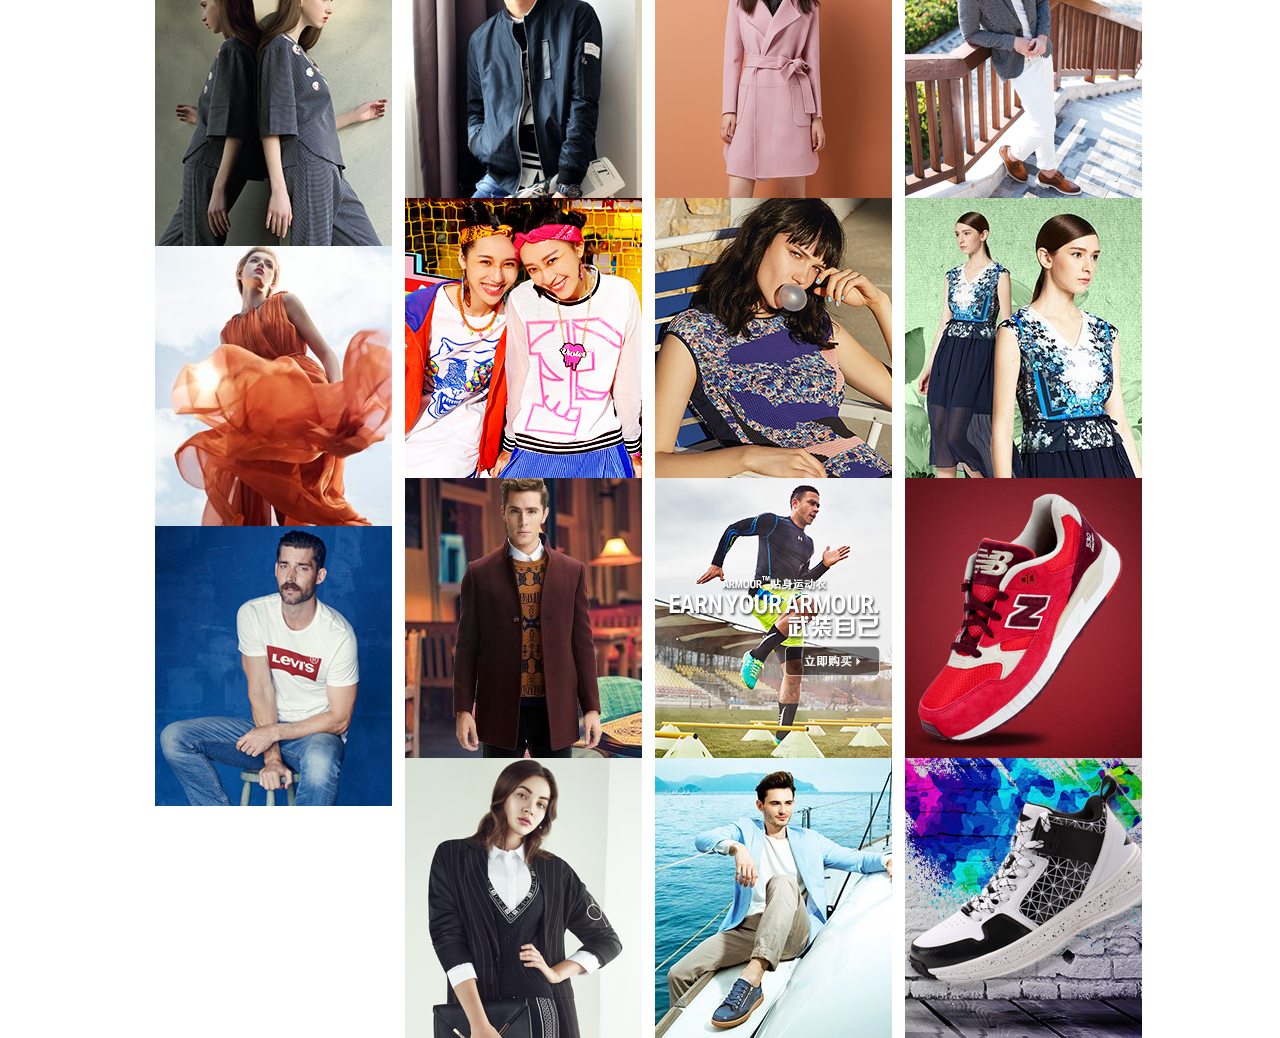
<file: fuzhuangchengPinpai.html>
<!DOCTYPE html>
<html lang="en">
<head>
	<meta charset="UTF-8">
	<title>京东服装城品牌</title>
	<link rel="stylesheet" href="css/reset.css">
	<link rel="stylesheet" href="css/index.css">
	<link rel="stylesheet" href="css/jdPinpaituan.css">
	<link rel="stylesheet" href="css/fuzhuangchengPinpai.css">
</head>
<body style="overflow-x:hidden">
	<div class="nav">
		<div class="content clearfix">
			<div class="navLeft l">
				<p>送至：<span class='presentAdr'>湖北</span><span class='toBottom'>></span></p>
				<div class="adrBox">
					<ul>
						<li><a href="#">北京</a></li>
						<li><a href="#">上海</a></li>
						<li><a href="#">天津</a></li>
						<li><a href="#">重庆</a></li>
						<li><a href="#">河北</a></li>
						<li><a href="#">山西</a></li>
						<li><a href="#">河南</a></li>
						<li><a href="#">辽宁</a></li>
						<li><a href="#">吉林</a></li>
						<li><a href="#">黑龙江</a></li>
						<li><a href="#">内蒙古</a></li>
						<li><a href="#">江苏</a></li>
						<li><a href="#">山东</a></li>
						<li><a href="#">安徽</a></li>
						<li><a href="#">浙江</a></li>
						<li><a href="#">福建</a></li>
						<li><a href="#">湖北</a></li>
						<li><a href="#">湖南</a></li>
						<li><a href="#">广东</a></li>
						<li><a href="#">广西</a></li>
						<li><a href="#">江西</a></li>
						<li><a href="#">四川</a></li>
						<li><a href="#">海南</a></li>
						<li><a href="#">贵州</a></li>
						<li><a href="#">云南</a></li>
						<li><a href="#">西藏</a></li>
						<li><a href="#">陕西</a></li>
						<li><a href="#">甘肃</a></li>
						<li><a href="#">青海</a></li>
						<li><a href="#">宁夏</a></li>
						<li><a href="#">新疆</a></li>
						<li><a href="#">台湾</a></li>
						<li><a href="#">香港</a></li>
						<li><a href="#">澳门</a></li>
						<li><a href="#">钓鱼岛</a></li>
						<li><a href="#">海外</a></li>
					</ul>
				</div>
			</div>
			<div class="navRight r">
				<ul>
					<li><a href="#" class="logIn">你好，请登录&nbsp;</a><a href="#" class="regist">免费注册</a>&nbsp;| </li>
					<li><a href="#">我的订单<span>></span></a>&nbsp;| </li>
					<li><a href="#">我的京东<span>></span></a>&nbsp;| </li>
					<li><a href="#">京东会员<span>></span></a>&nbsp;| </li>
					<li><a href="#">企业采购<span>></span></a>&nbsp;| </li>
					<li class="phone"><a href="#"><i></i>手机京东<span>></span></a>&nbsp;| </li>
					<li><a href="#">关注京东<span>></span></a>&nbsp;| </li>
					<li><a href="#">客服服务<span>></span></a>&nbsp;| </li>
					<li><a href="#">网站导航<span>></span></a>&nbsp;| </li>
				</ul>
			</div>
		</div>
	</div>
	<div class="search">
		<div class="content">
			<div class="logo l">
				<div class="logoLeft l" style="width:160px;height:60px;overflow:hidden;margin-right:10px;">
					<img src="images/logo.png" alt="" >
				</div>
				<h2>服装城</h2>
				<a href="#" class="allClassify">全部分类<span></span></a>
			</div>
			<div class="shopping r">
				<a href="#" class='shopCart tac'><span class='shopCart'></span>我的购物车&nbsp;><span class='num tac'>0</span></a>
			</div>
			<form class="searchFr">
				<input type="text" class="seaInput">
				<button type="button" class="seaBtn">搜索</button>
			</form>
		</div>
	</div>
	<div class="menuNav clear">
		<div class="content clearfix">
			<div class="menuLeft">
				<a href="#" class="classify">品牌</a>
				<ul class="outside">
					<li class="outsideLi"><a href="#">设计师</a></li>
					<li class="outsideLi"><a href="#">女装</a></li>
					<li class="outsideLi"><a href="#">男装</a></li>
					<li class="outsideLi"><a href="#">内衣</a></li>
					<li class="outsideLi"><a href="#">女鞋</a></li>
					<li class="outsideLi"><a href="#">男鞋</a></li>
					<li class="outsideLi"><a href="#">女包</a></li>
					<li class="outsideLi"><a href="#">男包</a></li>
					<li class="outsideLi"><a href="#">行李箱</a></li>
					<li class="outsideLi"><a href="#">运动</a></li>
					<li class="outsideLi"><a href="#">户外</a></li>
					<li class="outsideLi"><a href="#">童装</a></li>
					<li class="outsideLi"><a href="#">配饰</a></li>
					<li class="outsideLi"><a href="#">珠宝</a></li>
				</ul>
			</div>
			<div class="menuRight">
				<ul class="menuRightLi clearfix">
					<li><a href="#">首页</a></li>
					<li><a href="#">品牌</a></li>
					<li><a href="#">新品</a></li>
					<li><a href="#">设计师</a></li>
					<li><a href="#">国际大牌</a></li>
					<li><a href="#">服饰勋章</a></li>
				</ul>
			</div>
		</div>
	</div>
	<div id="lunbofuzh">
		<img src="images/pinpai/1.jpg" alt="">
		<ul id="fzhlbo" class="clearfix">
			<li class="choose"></li>
			<li></li>
			<li></li>
			<li></li>
			<li></li>
		</ul>
		<span class="slideLe"></span>
		<span class="slideRi"></span>
	</div>
	<div class="blackMenu">
		<div class="content clearfix">
			<ul class="bML clearfix">
				<li><a href="#">排序</a></li>
				<li class="chosThis"><a href="#">综合</a></li>
				<li><a href="#">关注度</a></li>
				<li><a href="#">人气</a></li>
				<li><a href="#">销量</a></li>
				<li><a href="#">最新活动</a></li>
			</ul>
			<form action="" class="bMR">
				<input type="text">
				<button class="sousuo">搜索</button>
			</form>
		</div>
	</div>
	<div class="pubu">
		<div class="content">
			<ul class="box">
				<li class="list">
					<img src="images/pinpai/pubuliu/1.jpg" alt="">
					<img src="images/pinpai/pubuliu/2.jpg" alt="">
					<img src="images/pinpai/pubuliu/3.jpg" alt="">
					<img src="images/pinpai/pubuliu/4.jpg" alt="">
					<img src="images/pinpai/pubuliu/5.jpg" alt="">
					<img src="images/pinpai/pubuliu/6.jpg" alt="">
					<img src="images/pinpai/pubuliu/7.jpg" alt="">
				</li>
				<li class="list">
					<img src="images/pinpai/pubuliu/8.jpg" alt="">
					<img src="images/pinpai/pubuliu/9.jpg" alt="">
					<img src="images/pinpai/pubuliu/10.jpg" alt="">
					<img src="images/pinpai/pubuliu/11.jpg" alt="">
					<img src="images/pinpai/pubuliu/12.jpg" alt="">
					<img src="images/pinpai/pubuliu/13.jpg" alt="">
					<img src="images/pinpai/pubuliu/14.jpg" alt="">
				</li>
				<li class="list">
					<img src="images/pinpai/pubuliu/15.jpg" alt="">
					<img src="images/pinpai/pubuliu/16.jpg" alt="">
					<img src="images/pinpai/pubuliu/17.jpg" alt="">
					<img src="images/pinpai/pubuliu/18.jpg" alt="">
					<img src="images/pinpai/pubuliu/19.jpg" alt="">
					<img src="images/pinpai/pubuliu/20.jpg" alt="">
					<img src="images/pinpai/pubuliu/21.jpg" alt="">
				</li>
				<li class="list">
					<img src="images/pinpai/pubuliu/22.jpg" alt="">
					<img src="images/pinpai/pubuliu/23.jpg" alt="">
					<img src="images/pinpai/pubuliu/24.jpg" alt="">
					<img src="images/pinpai/pubuliu/25.jpg" alt="">
					<img src="images/pinpai/pubuliu/26.jpg" alt="">
					<img src="images/pinpai/pubuliu/27.jpg" alt="">
					<img src="images/pinpai/pubuliu/28.jpg" alt="">
				</li>
			</ul>
		</div>
	</div>
</body>
<script src="js/jquery-3.1.0.min.js"></script>
<script src="js/index.js"></script>
<script src="js/jQuery.banner.js"></script>
<script src="js/jQuery.pubuliu.js"></script>
<script src="js/fuzhuangchengpinpai.js"></script>
<script language="javascript">
var imgarr2=['1.jpg','1.jpg','1.jpg','1.jpg','1.jpg'];
	$(window).banner({
		banner:'#lunbofuzh',
		img:'#lunbofuzh img',
		ul:'#lunbofuzh ul',
		li:'#lunbofuzh li',
		lion:'#lunbofuzh li.choose',
		liClass:'choose',
		slideButton:'#fzhlbo span',
		slideLeft:'.slideLe',
		slideRight:'.slideRi',
		imgs:imgarr2,
		times:3000,
		imgAdr:'images/pinpai/'
	});
	$(window).pubuliu({
		imgAd:'images/pinpai/pubuliu/',
		main:'.box',
		list:'.list'
	});
</script>
</html>
</file>
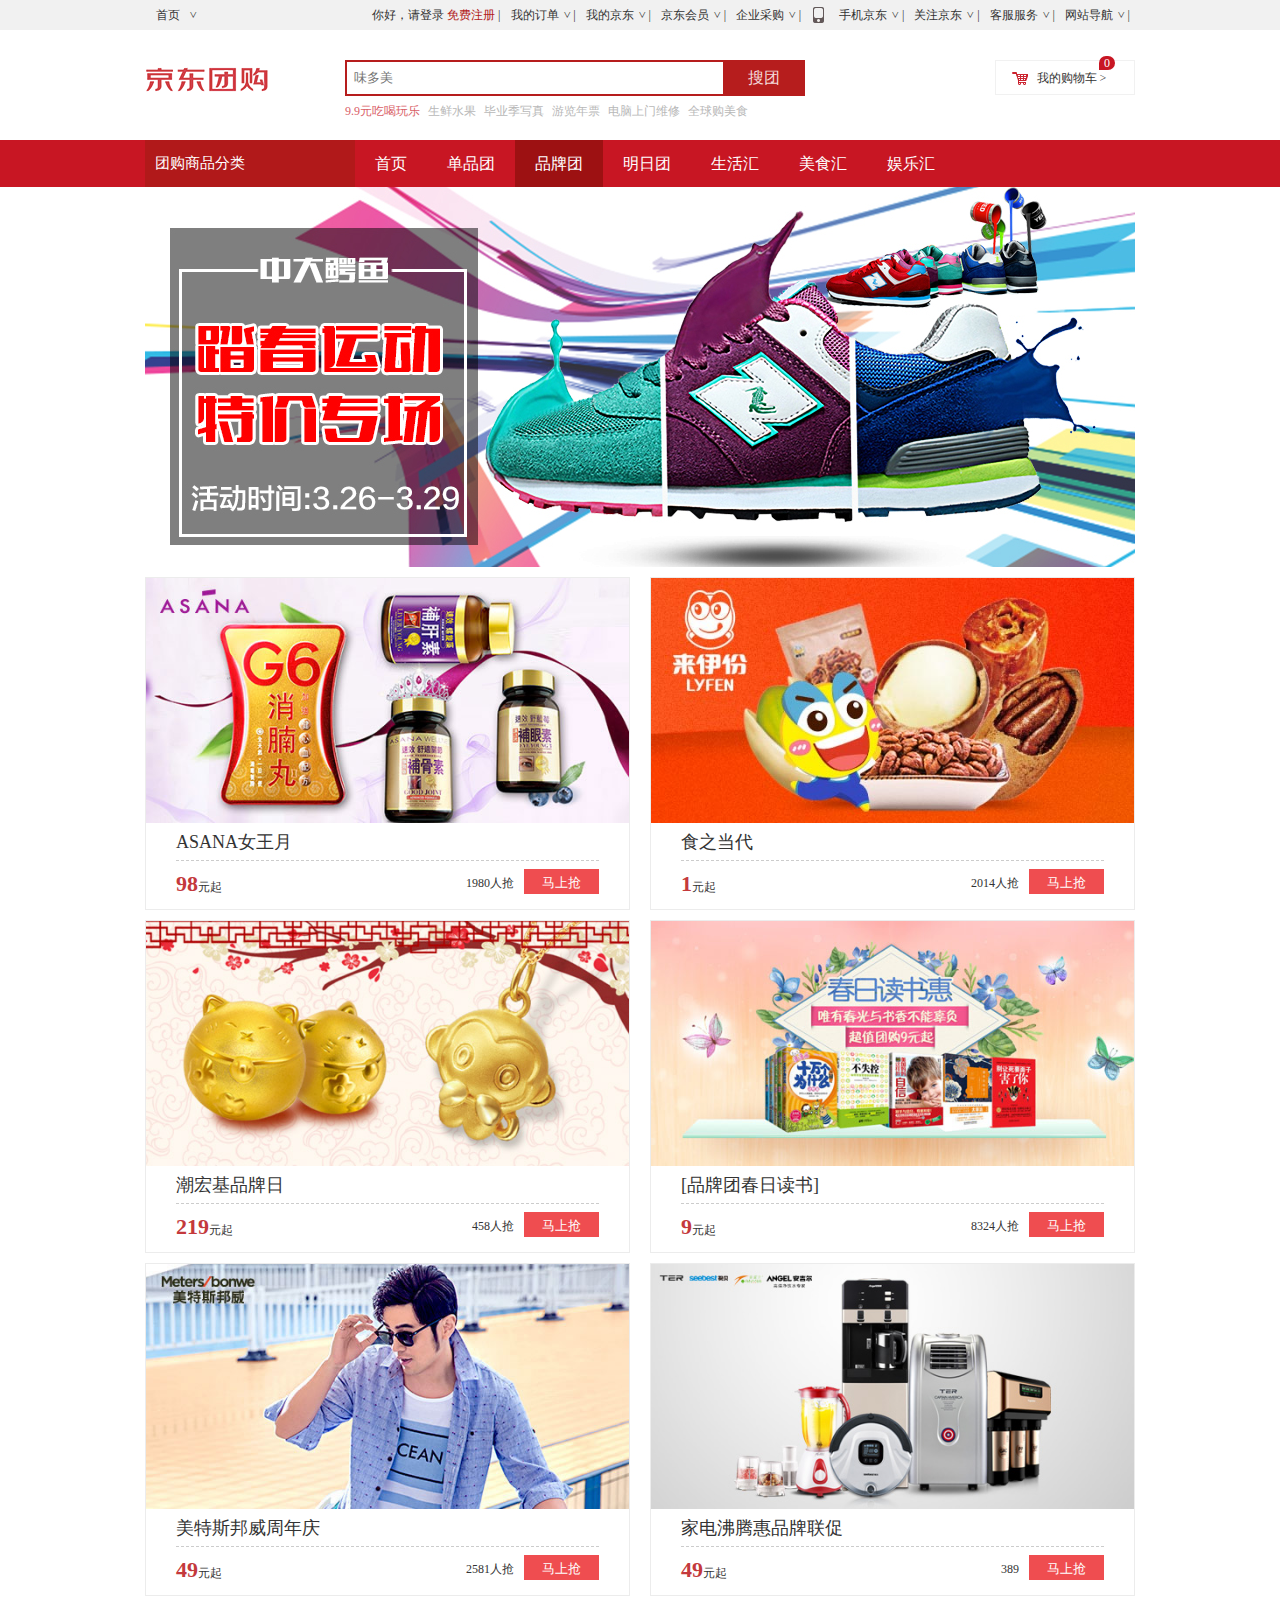
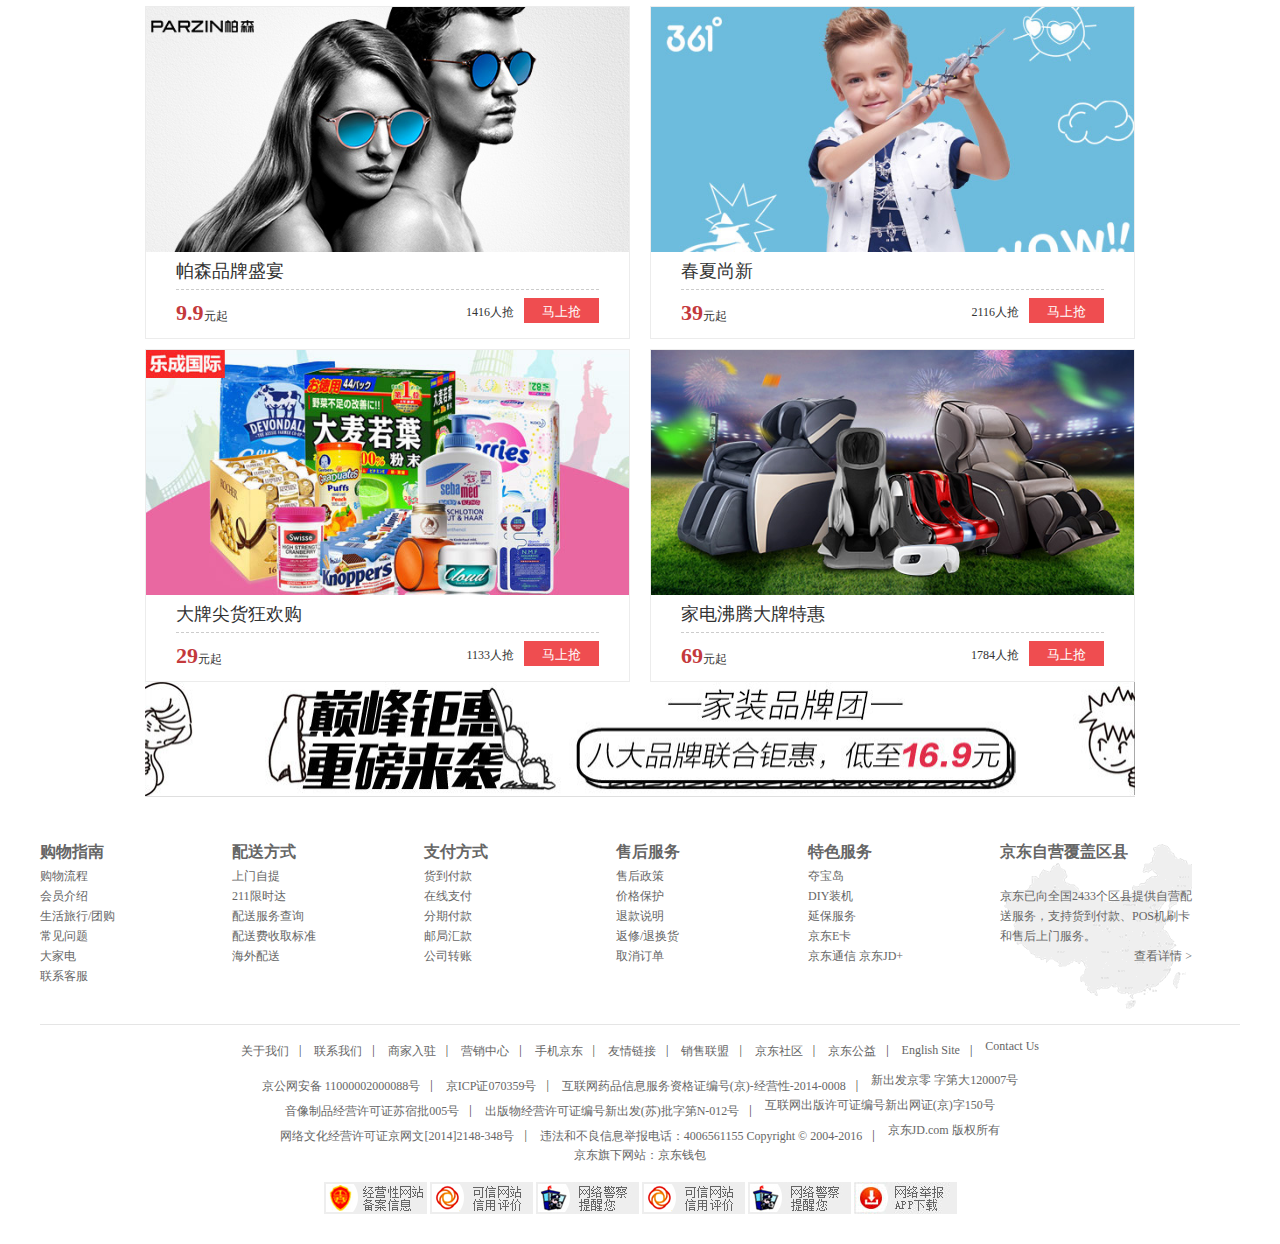
<file: jdPinpaituan.html>
<!DOCTYPE html>
<html lang="en">
<head>
	<meta charset="UTF-8">
	<title>京东品牌团</title>
	<link rel="stylesheet" href="css/reset.css">
	<link rel="stylesheet" href="css/index.css">
	<link rel="stylesheet" href="css/jdPinpaituan.css">
</head>
<body>
	<div class="nav">
		<div class="content clearfix">
			<div class="navLeft l">
				<p><span class='presentAdr'><a href="index.html">首页</a></span><span class='toBottom'>></span></p>
			</div>
			<div class="navRight r">
				<ul>
					<li><a href="#" class="logIn">你好，请登录&nbsp;</a><a href="#" class="regist">免费注册</a>&nbsp;| </li>
					<li><a href="#">我的订单<span>></span></a>&nbsp;| </li>
					<li><a href="#">我的京东<span>></span></a>&nbsp;| </li>
					<li><a href="#">京东会员<span>></span></a>&nbsp;| </li>
					<li><a href="#">企业采购<span>></span></a>&nbsp;| </li>
					<li class="phone"><a href="#"><i></i>手机京东<span>></span></a>&nbsp;| </li>
					<li><a href="#">关注京东<span>></span></a>&nbsp;| </li>
					<li><a href="#">客服服务<span>></span></a>&nbsp;| </li>
					<li><a href="#">网站导航<span>></span></a>&nbsp;| </li>
				</ul>
			</div>
		</div>
	</div>
	<div class="search clearfix">
		<div class="content clearfix">
			<div class="logo l">
				<div class="logoLeft l" style="width:160px;height:60px;overflow:hidden;margin-right:10px;">
					<img src="images/tuangou/1.png" alt="" >
				</div>
			</div>
			<div class="shopping r">
				<a href="#" class='shopCart tac'><span class='shopCart'></span>我的购物车&nbsp;><span class='num tac'>0</span></a>
			</div>
			<form class="searchFr clearfix">
				<input type="text" placeholder='味多美' class="seaInput">
				<button type="button" class="seaBtn">搜团</button>
			</form>
			<p class="tips clearfix">
				<a href="#" style="color:#d95e67">9.9元吃喝玩乐</a>
				<a href="#">生鲜水果</a>
				<a href="#">毕业季写真</a>
				<a href="#">游览年票</a>
				<a href="#">电脑上门维修</a>
				<a href="#">全球购美食</a>
			</p>
		</div>
	</div>
	<div class="navMenu">
		<div class="content clearfix">
			<div class="navMenuLeft">
				<a href="#" class="tuangouTittle">团购商品分类</a>
				<ul class="hideNavLeft">
					<li><a href="#">实物团</a></li>
					<li><a href="#">女装配饰</a></li>
					<li><a href="#">家居家装</a></li>
					<li><a href="#">个护化妆</a></li>
					<li><a href="#">母婴玩具</a></li>
					<li><a href="#">食品保健</a></li>
					<li><a href="#">生活服务</a></li>
					<li><a href="#">餐饮美食</a></li>
					<li><a href="#">摄影写真</a></li>
					<li><a href="#">电影演出</a></li>
					<li><a href="#">旅游度假</a></li>
				</ul>
			</div>
			<ul class="navMenuRight clearfix">
				<li><a href="jdTuangou.html">首页</a></li>
				<li><a href="#">单品团</a></li>
				<li class="ondo"><a href="#">品牌团</a></li>
				<li><a href="#">明日团</a></li>
				<li><a href="#">生活汇</a></li>
				<li><a href="#">美食汇</a></li>
				<li><a href="#">娱乐汇</a></li>
			</ul>
		</div>
	</div>
	<div class="bann">
		<div class="content">
			<img src="images/tuangou/8.jpg" height="380" width="990" alt="">
		</div>
	</div>
	<div class="qianggou">
		<div class="content">
			<ul class="clearfix">
				<li>
					<div class="wrap">
						<a href="#" class="banImg"><img src="images/tuangou/9.jpg" alt=""></a>
						<p class="cptn">
							<a href="#">ASANA女王月</a>
							<span class="l"><i>98</i>元起</span>
							<span class="r">1980人抢<button type="button">马上抢</button></span>
						</p>
					</div>
				</li>
				<li>
					<div class="wrap">
						<a href="#" class="banImg"><img src="images/tuangou/10.jpg" alt=""></a>
						<p class="cptn">
							<a href="#">食之当代</a>
							<span class="l"><i>1</i>元起</span>
							<span class="r">2014人抢<button type="button">马上抢</button></span>
						</p>
					</div>
				</li>
				<li>
					<div class="wrap">
						<a href="#" class="banImg"><img src="images/tuangou/11.jpg" alt=""></a>
						<p class="cptn">
							<a href="#">潮宏基品牌日</a>
							<span class="l"><i>219</i>元起</span>
							<span class="r">458人抢<button type="button">马上抢</button></span>
						</p>
					</div>
				</li>
				<li>
					<div class="wrap">
						<a href="#" class="banImg"><img src="images/tuangou/12.jpg" alt=""></a>
						<p class="cptn">
							<a href="#">[品牌团春日读书]</a>
							<span class="l"><i>9</i>元起</span>
							<span class="r">8324人抢<button type="button">马上抢</button></span>
						</p>
					</div>
				</li>
				<li>
					<div class="wrap">
						<a href="#" class="banImg"><img src="images/tuangou/13.jpg" alt=""></a>
						<p class="cptn">
							<a href="#">美特斯邦威周年庆</a>
							<span class="l"><i>49</i>元起</span>
							<span class="r">2581人抢<button type="button">马上抢</button></span>
						</p>
					</div>
				</li>
				<li>
					<div class="wrap">
						<a href="#" class="banImg"><img src="images/tuangou/14.jpg" alt=""></a>
						<p class="cptn">
							<a href="#">家电沸腾惠品牌联促</a>
							<span class="l"><i>49</i>元起</span>
							<span class="r">389<button type="button">马上抢</button></span>
						</p>
					</div>
				</li>
				<li>
					<div class="wrap">
						<a href="#" class="banImg"><img src="images/tuangou/15.jpg" alt=""></a>
						<p class="cptn">
							<a href="#">帕森品牌盛宴</a>
							<span class="l"><i>9.9</i>元起</span>
							<span class="r">1416人抢<button type="button">马上抢</button></span>
						</p>
					</div>
				</li>
				<li>
					<div class="wrap">
						<a href="#" class="banImg"><img src="images/tuangou/16.jpg" alt=""></a>
						<p class="cptn">
							<a href="#">春夏尚新</a>
							<span class="l"><i>39</i>元起</span>
							<span class="r">2116人抢<button type="button">马上抢</button></span>
						</p>
					</div>
				</li>
				<li>
					<div class="wrap">
						<a href="#" class="banImg"><img src="images/tuangou/17.jpg" alt=""></a>
						<p class="cptn">
							<a href="#">大牌尖货狂欢购</a>
							<span class="l"><i>29</i>元起</span>
							<span class="r">1133人抢<button type="button">马上抢</button></span>
						</p>
					</div>
				</li>
				<li>
					<div class="wrap">
						<a href="#" class="banImg"><img src="images/tuangou/18.jpg" alt=""></a>
						<p class="cptn">
							<a href="#">家电沸腾大牌特惠</a>
							<span class="l"><i>69</i>元起</span>
							<span class="r">1784人抢<button type="button">马上抢</button></span>
						</p>
					</div>
				</li>
			</ul>
		</div>
	</div>
	<div class="banb">
		<div class="content">
			<img src="images/tuangou/19.jpg" height="115" width="990" alt="">
		</div>
	</div>



	<div class="footMenu">
		<div class="container">
			<ul class="firstNav clearfix">
				<li><h3>购物指南</h3>
					<ul class="subNav">
						<li><a href="#">购物流程</a></li>
						<li><a href="#">会员介绍</a></li>
						<li><a href="#">生活旅行/团购</a></li>
						<li><a href="#">常见问题</a></li>
						<li><a href="#">大家电</a></li>
						<li><a href="#">联系客服</a></li>
					</ul>
				</li>
				<li><h3>配送方式</h3>
					<ul class="subNav">
						<li><a href="#">上门自提</a></li>
						<li><a href="#">211限时达</a></li>
						<li><a href="#">配送服务查询</a></li>
						<li><a href="#">配送费收取标准</a></li>
						<li><a href="#">海外配送</a></li>
					</ul>
				</li>
				<li><h3>支付方式</h3>
					<ul class="subNav">
						<li><a href="#">货到付款</a></li>
						<li><a href="#">在线支付</a></li>
						<li><a href="#">分期付款</a></li>
						<li><a href="#">邮局汇款</a></li>
						<li><a href="#">公司转账</a></li>
					</ul>
				</li>
				<li><h3>售后服务</h3>
					<ul class="subNav">
						<li><a href="#">售后政策</a></li>
						<li><a href="#">价格保护</a></li>
						<li><a href="#">退款说明</a></li>
						<li><a href="#">返修/退换货</a></li>
						<li><a href="#">取消订单</a></li>
					</ul>
				</li>
				<li><h3>特色服务</h3>
					<ul class="subNav">
						<li><a href="#">夺宝岛</a></li>
						<li><a href="#">DIY装机</a></li>
						<li><a href="#">延保服务</a></li>
						<li><a href="#">京东E卡</a></li>
						<li><a href="#">京东通信 京东JD+</a></li>
					</ul>
				</li>
				<li><h3>京东自营覆盖区县</h3>
					<ul class="subNav">
						<li><a href="#">京东已向全国2433个区县提供自营配送服务，支持货到付款、POS机刷卡和售后上门服务。</a><a href="#">查看详情 ></a></li>
					</ul>
				</li>
			</ul>
		</div>
	</div>
	<div class="friend">
		<div class="container">
			<ul class="frdlis">
				<li><a href="#">关于我们</a> | </li>
				<li><a href="#">联系我们</a> |</li>
				<li><a href="#">商家入驻</a> |</li>
				<li><a href="#">营销中心</a> |</li>
				<li><a href="#">手机京东</a> |</li>
				<li><a href="#">友情链接</a> |</li>
				<li><a href="#">销售联盟</a> |</li>
				<li><a href="#">京东社区</a> |</li>
				<li><a href="#">京东公益</a> | </li>
				<li><a href="#">English Site</a> | </li>
				<li><a href="#">Contact Us</a></li>
			</ul>
			<ul class="frdlis">
				<li><a href="#">京公网安备 11000002000088号</a> | </li>
				<li><a href="#">京ICP证070359号</a> | </li>
				<li><a href="#">互联网药品信息服务资格证编号(京)-经营性-2014-0008</a> | </li>
				<li><a href="#">新出发京零 字第大120007号</a></li>
			</ul>
			<ul class="frdlis">
				<li><a href="#">音像制品经营许可证苏宿批005号</a> | </li>
				<li><a href="#">出版物经营许可证编号新出发(苏)批字第N-012号</a> | </li>
				<li><a href="#">互联网出版许可证编号新出网证(京)字150号</a></li>
			</ul>
			<ul class="frdlis">
				<li><a href="#">网络文化经营许可证京网文[2014]2148-348号 </a> | </li>
				<li><a href="#">违法和不良信息举报电话：4006561155 Copyright © 2004-2016</a> | </li>
				<li><a href="#">京东JD.com 版权所有</a></li>
			</ul>
			<ul class="frdlis">
				<li><a href="#">京东旗下网站：京东钱包</a></li>
			</ul>
		</div>
	</div>
	<div class="footPics">
		<div class="container">
			<ul>
				<li><a href="#"><img src="images/bottom/2.png" alt=""></a></li>
				<li><a href="#"><img src="images/bottom/3.png" alt=""></a></li>
				<li><a href="#"><img src="images/bottom/4.jpg" alt=""></a></li>
				<li><a href="#"><img src="images/bottom/3.png" alt=""></a></li>
				<li><a href="#"><img src="images/bottom/4.jpg" alt=""></a></li>
				<li><a href="#"><img src="images/bottom/7.jpg" alt=""></a></li>
			</ul>
		</div>
	</div>
</body>
<script src="js/jquery-3.1.0.min.js"></script>
<script src="js/index.js"></script>
<script src="js/jdPinpaituan.js"></script>
</html>
</file>
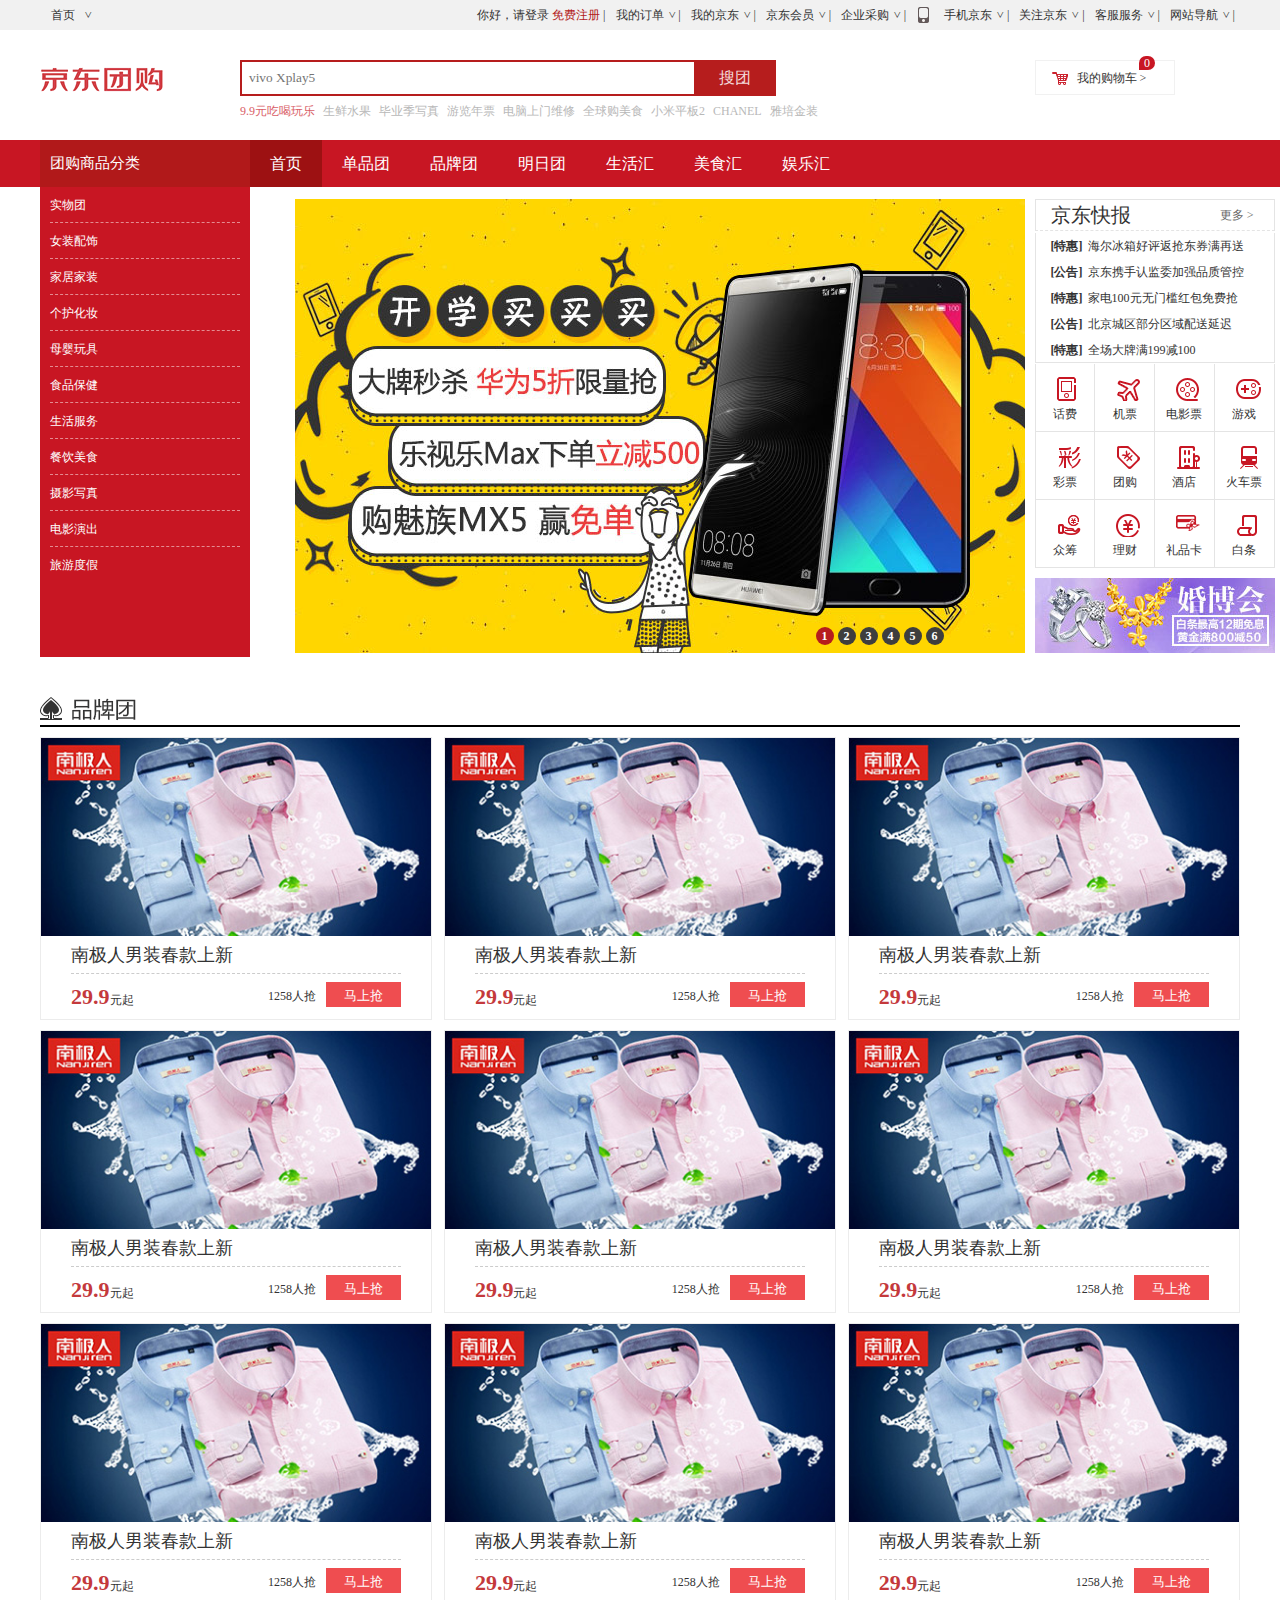
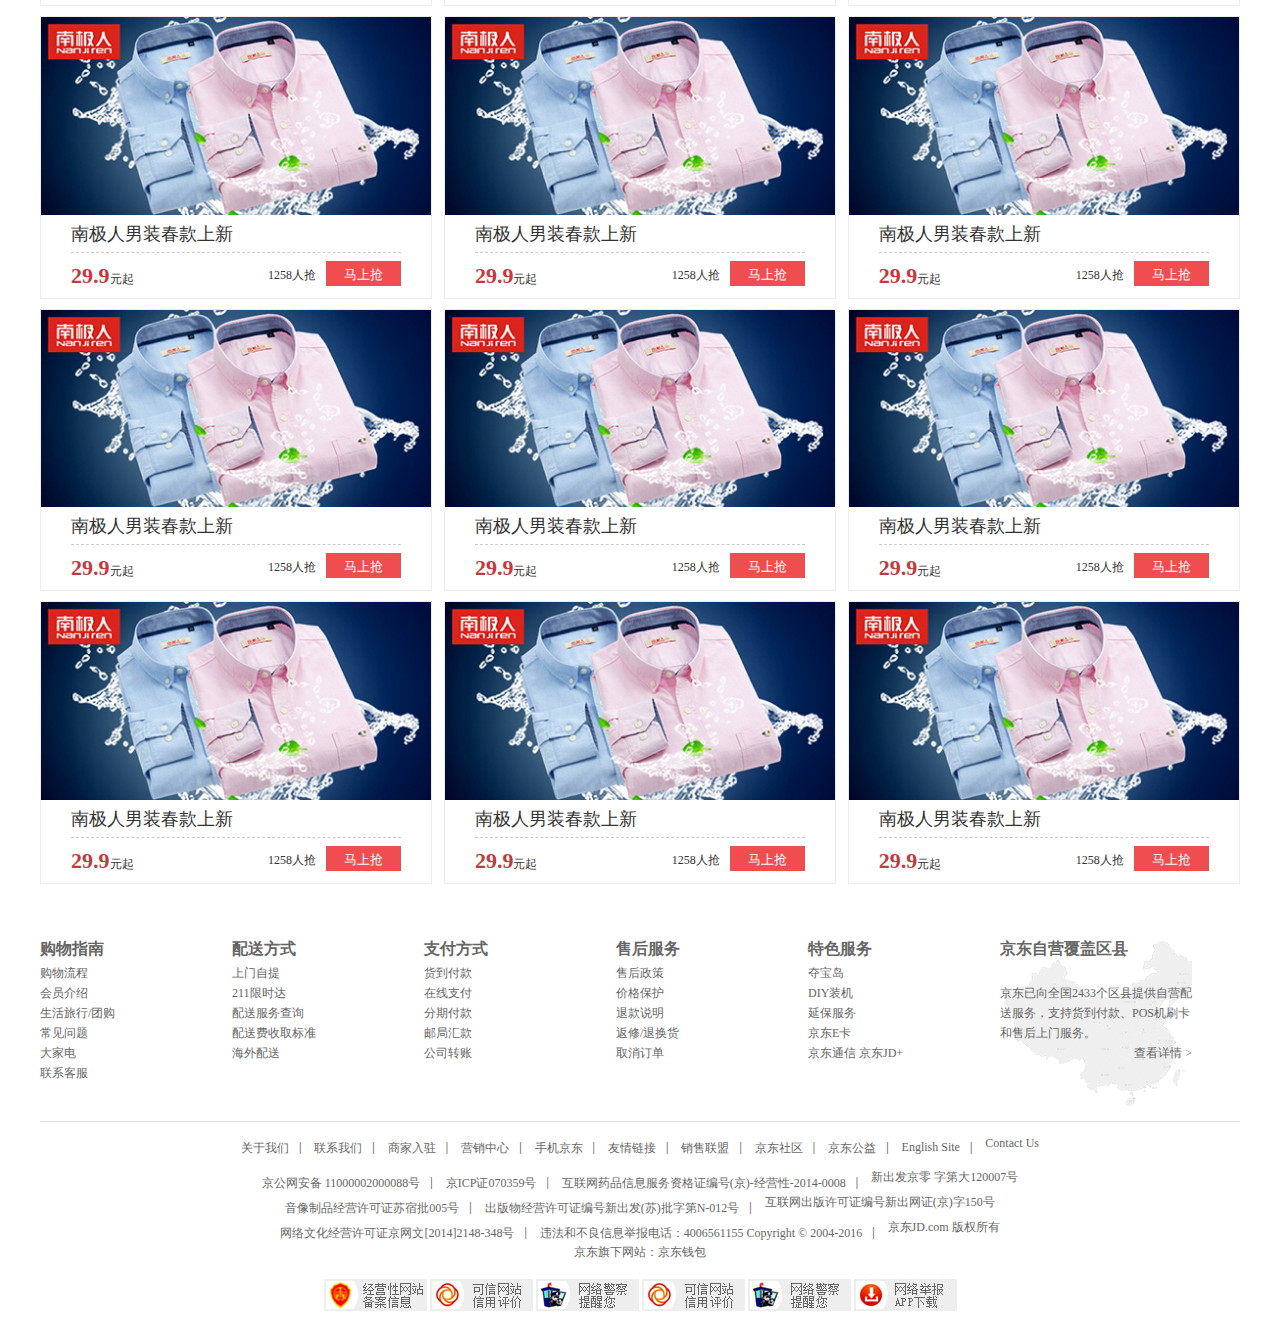
<file: jdTuangou.html>
<!DOCTYPE html>
<html lang="en">
<head>
	<meta charset="UTF-8">
	<title>京东团购</title>
	<link rel="stylesheet" href="css/reset.css">
	<link rel="stylesheet" href="css/index.css">
	<link rel="stylesheet" href="css/jdPinpaituan.css">
	<link rel="stylesheet" href="css/jdTuangou.css">
</head>
<body>
	<div class="nav">
		<div class="container clearfix">
			<div class="navLeft l">
				<p><span class='presentAdr'><a href="index.html">首页</a></span><span class='toBottom'>></span></p>
			</div>
			<div class="navRight r">
				<ul>
					<li><a href="#" class="logIn">你好，请登录&nbsp;</a><a href="#" class="regist">免费注册</a>&nbsp;| </li>
					<li><a href="#">我的订单<span>></span></a>&nbsp;| </li>
					<li><a href="#">我的京东<span>></span></a>&nbsp;| </li>
					<li><a href="#">京东会员<span>></span></a>&nbsp;| </li>
					<li><a href="#">企业采购<span>></span></a>&nbsp;| </li>
					<li class="phone"><a href="#"><i></i>手机京东<span>></span></a>&nbsp;| </li>
					<li><a href="#">关注京东<span>></span></a>&nbsp;| </li>
					<li><a href="#">客服服务<span>></span></a>&nbsp;| </li>
					<li><a href="#">网站导航<span>></span></a>&nbsp;| </li>
				</ul>
			</div>
		</div>
	</div>
	<div class="search">
		<div class="container">
			<div class="logo l">
				<div class="logoLeft l" style="width:160px;height:60px;overflow:hidden;margin-right:10px;">
					<img src="images/tuangou/1.png" height="36" width="125" alt="" >
				</div>
			</div>
			<div class="shopping r">
				<a href="#" class='shopCart tac'><span class='shopCart'></span>我的购物车&nbsp;><span class='num tac'>0</span></a>
			</div>
			<form class="search">
				<input type="text" placeholder='vivo Xplay5' class="seaInput">
				<button type="button" class="seaBtn">搜团</button>
			</form>
			<p class="tips">
				<a href="#" style="color:#d95e67">9.9元吃喝玩乐</a>
				<a href="#">生鲜水果</a>
				<a href="#">毕业季写真</a>
				<a href="#">游览年票</a>
				<a href="#">电脑上门维修</a>
				<a href="#">全球购美食</a>
				<a href="#">小米平板2</a>
				<a href="#">CHANEL</a>
				<a href="#">雅培金装</a>
			</p>
		</div>
	</div>
	<div class="navMenu">
		<div class="container clearfix">
			<div class="navMenuLeft2">
				<a href="#" class="tuangouTittle2">团购商品分类</a>
				<ul class="hideNavLeft2">
					<li><a href="#">实物团</a></li>
					<li><a href="#">女装配饰</a></li>
					<li><a href="#">家居家装</a></li>
					<li><a href="#">个护化妆</a></li>
					<li><a href="#">母婴玩具</a></li>
					<li><a href="#">食品保健</a></li>
					<li><a href="#">生活服务</a></li>
					<li><a href="#">餐饮美食</a></li>
					<li><a href="#">摄影写真</a></li>
					<li><a href="#">电影演出</a></li>
					<li><a href="#">旅游度假</a></li>
				</ul>
			</div>
			<ul class="navMenuRight clearfix">
				<li class="ondo"><a href="#">首页</a></li>
				<li><a href="#">单品团</a></li>
				<li><a href="jdPinpaituan.html">品牌团</a></li>
				<li><a href="#">明日团</a></li>
				<li><a href="#">生活汇</a></li>
				<li><a href="#">美食汇</a></li>
				<li><a href="#">娱乐汇</a></li>
			</ul>
		</div>
	</div>
	<div class="lunbo">
		<div class="container clearfix">
			<ul class="lunboPics">
				<li style="display:block"><img src="images/huaden_pian01.jpg" alt=""></li>
				<li><img src="images/huaden_pian02.jpg" alt=""></li>
				<li><img src="images/huaden_pian03.jpg" alt=""></li>
				<li><img src="images/huaden_pian04.jpg" alt=""></li>
				<li><img src="images/huaden_pian05.jpg" alt=""></li>
				<li><img src="images/huaden_pian06.jpg" alt=""></li>
				<span class='slideLeft'><</span>
				<span class='slideRight'>></span>
			</ul>
			<ul class="lunboYuan">
				<li class="on">1</li>
				<li>2</li>
				<li>3</li>
				<li>4</li>
				<li>5</li>
				<li>6</li>
			</ul>
			<div class="fastNews">
				<h2 class="new">京东快报<a href="#">更多 ></a></h2>
				<ul class="newsList">
					<li>
						<a href="#">[特惠]</a>
						<a href="#">海尔冰箱好评返抢东券满再送</a>
					</li>
					<li>
						<a href="#">[公告]</a>
						<a href="#">京东携手认监委加强品质管控</a>
					</li>
					<li>
						<a href="#">[特惠]</a>
						<a href="#">家电100元无门槛红包免费抢</a>
					</li>
					<li>
						<a href="#">[公告]</a>
						<a href="#">北京城区部分区域配送延迟</a>
					</li>
					<li>
						<a href="#">[特惠]</a>
						<a href="#">全场大牌满199减100</a>
					</li>
				</ul>
				<div class="litFctns">
					<a href="#"><span></span>话费</a>
					<a href="#"><span></span>机票</a>
					<a href="#"><span></span>电影票</a>
					<a href="#"><span></span>游戏</a>
					<a href="#"><span></span>彩票</a>
					<a href="#"><span></span>团购</a>
					<a href="#"><span></span>酒店</a>
					<a href="#"><span></span>火车票</a>
					<a href="#"><span></span>众筹</a>
					<a href="#"><span></span>理财</a>
					<a href="#"><span></span>礼品卡</a>
					<a href="#"><span></span>白条</a>
				</div>
				<a href="#" class="hunbohui"></a>
			</div>
		</div>
	</div>
	<div class="qianggou">
		<div class="container">
			<h1></h1>
			<ul class="clearfix">
				<li>
					<div class="wrap">
						<a href="#" class="banImg"><img src="images/tuangou/7.jpg" alt=""></a>
						<p class="cptn">
							<a href="#">南极人男装春款上新</a>
							<span class="l"><i>29.9</i>元起</span>
							<span class="r">1258人抢<button type="button">马上抢</button></span>
						</p>
					</div>
				</li>
				<li>
					<div class="wrap">
						<a href="#" class="banImg"><img src="images/tuangou/7.jpg" alt=""></a>
						<p class="cptn">
							<a href="#">南极人男装春款上新</a>
							<span class="l"><i>29.9</i>元起</span>
							<span class="r">1258人抢<button type="button">马上抢</button></span>
						</p>
					</div>
				</li>
				<li>
					<div class="wrap">
						<a href="#" class="banImg"><img src="images/tuangou/7.jpg" alt=""></a>
						<p class="cptn">
							<a href="#">南极人男装春款上新</a>
							<span class="l"><i>29.9</i>元起</span>
							<span class="r">1258人抢<button type="button">马上抢</button></span>
						</p>
					</div>
				</li>
				<li>
					<div class="wrap">
						<a href="#" class="banImg"><img src="images/tuangou/7.jpg" alt=""></a>
						<p class="cptn">
							<a href="#">南极人男装春款上新</a>
							<span class="l"><i>29.9</i>元起</span>
							<span class="r">1258人抢<button type="button">马上抢</button></span>
						</p>
					</div>
				</li>
				<li>
					<div class="wrap">
						<a href="#" class="banImg"><img src="images/tuangou/7.jpg" alt=""></a>
						<p class="cptn">
							<a href="#">南极人男装春款上新</a>
							<span class="l"><i>29.9</i>元起</span>
							<span class="r">1258人抢<button type="button">马上抢</button></span>
						</p>
					</div>
				</li>
				<li>
					<div class="wrap">
						<a href="#" class="banImg"><img src="images/tuangou/7.jpg" alt=""></a>
						<p class="cptn">
							<a href="#">南极人男装春款上新</a>
							<span class="l"><i>29.9</i>元起</span>
							<span class="r">1258人抢<button type="button">马上抢</button></span>
						</p>
					</div>
				</li>
				<li>
					<div class="wrap">
						<a href="#" class="banImg"><img src="images/tuangou/7.jpg" alt=""></a>
						<p class="cptn">
							<a href="#">南极人男装春款上新</a>
							<span class="l"><i>29.9</i>元起</span>
							<span class="r">1258人抢<button type="button">马上抢</button></span>
						</p>
					</div>
				</li>
				<li>
					<div class="wrap">
						<a href="#" class="banImg"><img src="images/tuangou/7.jpg" alt=""></a>
						<p class="cptn">
							<a href="#">南极人男装春款上新</a>
							<span class="l"><i>29.9</i>元起</span>
							<span class="r">1258人抢<button type="button">马上抢</button></span>
						</p>
					</div>
				</li>
				<li>
					<div class="wrap">
						<a href="#" class="banImg"><img src="images/tuangou/7.jpg" alt=""></a>
						<p class="cptn">
							<a href="#">南极人男装春款上新</a>
							<span class="l"><i>29.9</i>元起</span>
							<span class="r">1258人抢<button type="button">马上抢</button></span>
						</p>
					</div>
				</li>
				<li>
					<div class="wrap">
						<a href="#" class="banImg"><img src="images/tuangou/7.jpg" alt=""></a>
						<p class="cptn">
							<a href="#">南极人男装春款上新</a>
							<span class="l"><i>29.9</i>元起</span>
							<span class="r">1258人抢<button type="button">马上抢</button></span>
						</p>
					</div>
				</li>
				<li>
					<div class="wrap">
						<a href="#" class="banImg"><img src="images/tuangou/7.jpg" alt=""></a>
						<p class="cptn">
							<a href="#">南极人男装春款上新</a>
							<span class="l"><i>29.9</i>元起</span>
							<span class="r">1258人抢<button type="button">马上抢</button></span>
						</p>
					</div>
				</li>
				<li>
					<div class="wrap">
						<a href="#" class="banImg"><img src="images/tuangou/7.jpg" alt=""></a>
						<p class="cptn">
							<a href="#">南极人男装春款上新</a>
							<span class="l"><i>29.9</i>元起</span>
							<span class="r">1258人抢<button type="button">马上抢</button></span>
						</p>
					</div>
				</li>
				<li>
					<div class="wrap">
						<a href="#" class="banImg"><img src="images/tuangou/7.jpg" alt=""></a>
						<p class="cptn">
							<a href="#">南极人男装春款上新</a>
							<span class="l"><i>29.9</i>元起</span>
							<span class="r">1258人抢<button type="button">马上抢</button></span>
						</p>
					</div>
				</li>
				<li>
					<div class="wrap">
						<a href="#" class="banImg"><img src="images/tuangou/7.jpg" alt=""></a>
						<p class="cptn">
							<a href="#">南极人男装春款上新</a>
							<span class="l"><i>29.9</i>元起</span>
							<span class="r">1258人抢<button type="button">马上抢</button></span>
						</p>
					</div>
				</li>
				<li>
					<div class="wrap">
						<a href="#" class="banImg"><img src="images/tuangou/7.jpg" alt=""></a>
						<p class="cptn">
							<a href="#">南极人男装春款上新</a>
							<span class="l"><i>29.9</i>元起</span>
							<span class="r">1258人抢<button type="button">马上抢</button></span>
						</p>
					</div>
				</li>
				<li>
					<div class="wrap">
						<a href="#" class="banImg"><img src="images/tuangou/7.jpg" alt=""></a>
						<p class="cptn">
							<a href="#">南极人男装春款上新</a>
							<span class="l"><i>29.9</i>元起</span>
							<span class="r">1258人抢<button type="button">马上抢</button></span>
						</p>
					</div>
				</li>
				<li>
					<div class="wrap">
						<a href="#" class="banImg"><img src="images/tuangou/7.jpg" alt=""></a>
						<p class="cptn">
							<a href="#">南极人男装春款上新</a>
							<span class="l"><i>29.9</i>元起</span>
							<span class="r">1258人抢<button type="button">马上抢</button></span>
						</p>
					</div>
				</li>
				<li>
					<div class="wrap">
						<a href="#" class="banImg"><img src="images/tuangou/7.jpg" alt=""></a>
						<p class="cptn">
							<a href="#">南极人男装春款上新</a>
							<span class="l"><i>29.9</i>元起</span>
							<span class="r">1258人抢<button type="button">马上抢</button></span>
						</p>
					</div>
				</li>
				
			</ul>
		</div>
	</div>
	<div class="footMenu">
		<div class="container">
			<ul class="firstNav clearfix">
				<li><h3>购物指南</h3>
					<ul class="subNav">
						<li><a href="#">购物流程</a></li>
						<li><a href="#">会员介绍</a></li>
						<li><a href="#">生活旅行/团购</a></li>
						<li><a href="#">常见问题</a></li>
						<li><a href="#">大家电</a></li>
						<li><a href="#">联系客服</a></li>
					</ul>
				</li>
				<li><h3>配送方式</h3>
					<ul class="subNav">
						<li><a href="#">上门自提</a></li>
						<li><a href="#">211限时达</a></li>
						<li><a href="#">配送服务查询</a></li>
						<li><a href="#">配送费收取标准</a></li>
						<li><a href="#">海外配送</a></li>
					</ul>
				</li>
				<li><h3>支付方式</h3>
					<ul class="subNav">
						<li><a href="#">货到付款</a></li>
						<li><a href="#">在线支付</a></li>
						<li><a href="#">分期付款</a></li>
						<li><a href="#">邮局汇款</a></li>
						<li><a href="#">公司转账</a></li>
					</ul>
				</li>
				<li><h3>售后服务</h3>
					<ul class="subNav">
						<li><a href="#">售后政策</a></li>
						<li><a href="#">价格保护</a></li>
						<li><a href="#">退款说明</a></li>
						<li><a href="#">返修/退换货</a></li>
						<li><a href="#">取消订单</a></li>
					</ul>
				</li>
				<li><h3>特色服务</h3>
					<ul class="subNav">
						<li><a href="#">夺宝岛</a></li>
						<li><a href="#">DIY装机</a></li>
						<li><a href="#">延保服务</a></li>
						<li><a href="#">京东E卡</a></li>
						<li><a href="#">京东通信 京东JD+</a></li>
					</ul>
				</li>
				<li><h3>京东自营覆盖区县</h3>
					<ul class="subNav">
						<li><a href="#">京东已向全国2433个区县提供自营配送服务，支持货到付款、POS机刷卡和售后上门服务。</a><a href="#">查看详情 ></a></li>
					</ul>
				</li>
			</ul>
		</div>
	</div>
	<div class="friend">
		<div class="container">
			<ul class="frdlis">
				<li><a href="#">关于我们</a> | </li>
				<li><a href="#">联系我们</a> |</li>
				<li><a href="#">商家入驻</a> |</li>
				<li><a href="#">营销中心</a> |</li>
				<li><a href="#">手机京东</a> |</li>
				<li><a href="#">友情链接</a> |</li>
				<li><a href="#">销售联盟</a> |</li>
				<li><a href="#">京东社区</a> |</li>
				<li><a href="#">京东公益</a> | </li>
				<li><a href="#">English Site</a> | </li>
				<li><a href="#">Contact Us</a></li>
			</ul>
			<ul class="frdlis">
				<li><a href="#">京公网安备 11000002000088号</a> | </li>
				<li><a href="#">京ICP证070359号</a> | </li>
				<li><a href="#">互联网药品信息服务资格证编号(京)-经营性-2014-0008</a> | </li>
				<li><a href="#">新出发京零 字第大120007号</a></li>
			</ul>
			<ul class="frdlis">
				<li><a href="#">音像制品经营许可证苏宿批005号</a> | </li>
				<li><a href="#">出版物经营许可证编号新出发(苏)批字第N-012号</a> | </li>
				<li><a href="#">互联网出版许可证编号新出网证(京)字150号</a></li>
			</ul>
			<ul class="frdlis">
				<li><a href="#">网络文化经营许可证京网文[2014]2148-348号 </a> | </li>
				<li><a href="#">违法和不良信息举报电话：4006561155 Copyright © 2004-2016</a> | </li>
				<li><a href="#">京东JD.com 版权所有</a></li>
			</ul>
			<ul class="frdlis">
				<li><a href="#">京东旗下网站：京东钱包</a></li>
			</ul>
		</div>
	</div>
	<div class="footPics">
		<div class="container">
			<ul>
				<li><a href="#"><img src="images/bottom/2.png" alt=""></a></li>
				<li><a href="#"><img src="images/bottom/3.png" alt=""></a></li>
				<li><a href="#"><img src="images/bottom/4.jpg" alt=""></a></li>
				<li><a href="#"><img src="images/bottom/3.png" alt=""></a></li>
				<li><a href="#"><img src="images/bottom/4.jpg" alt=""></a></li>
				<li><a href="#"><img src="images/bottom/7.jpg" alt=""></a></li>
			</ul>
		</div>
	</div>
</body>
<script src="js/jquery-3.1.0.min.js"></script>
<script src="js/index.js"></script>
<script src="js/jdPinpaituan.js"></script>
</html>
</file>
<file: css/index.css>
/*nav*/
.nav{height: 30px;width: 100%;background: #f1f1f1;}
.container{width: 1200px;margin: 0 auto;}
.navLeft{position: relative;}
.toBottom{transform:rotate(90deg);display: inline-block;margin-left: 10px;}
.navLeft p{line-height: 30px;float: left;padding: 0 10px;border-left:1px solid transparent;border-right:1px solid transparent }
.presentAdr{display: inline-block;}
.adrBox{width: 312px;height: 244px;background: #fff;border: 1px solid #ccc;border-top: none;position: absolute;top: 30px;left: 0;padding: 10px;display: none;z-index: 100;}
.adrBox li{float: left;width: 20%;height: 29px;line-height: 29px;}
a:hover{color: #b1191a;}
.navRight ul li{float: left;padding: 0 5px;line-height: 30px;text-align: center;}
.navRight ul li a{line-height: 30px;float: left;text-align: center;}
.navRight ul li a.regist{color: #b1191a;}
.navRight ul li a.regist,.navRight ul li a.logIn{font-family: 'Microsoft Yahei';float: left;}
.navRight ul li span{transform:rotate(90deg);display: inline-block;margin-left: 5px;}
.navRight li.phone i{width: 28px;height: 30px;display: inline-block;background: url(../images/jd_bg01.png) no-repeat left 5px;-webkit-background-size: 100% height;background-size: 100% height;float: left;}
/*search*/
.search .container{padding-top: 25px;}
.shopping{width: 140px;height: 35px;border: 1px solid #f1f1f1;position: relative;right: 65px;top: 0px;}
.shopping a{display: block;line-height: 35px;}
.shopping span.shopCart{width: 28px;height: 28px;display: inline-block;background: url(../images/jd_bg01.png) no-repeat center -48px;-webkit-background-size: 100% auto;background-size: 100% auto;float: left;margin:0 -30px 0 15px;}
.shopping span.num{display: block;width: 16px;height: 14px;background: #c81623;position: absolute;right: 19px;top: -5px;line-height: 14px;border-top-left-radius: 7px;border-top-right-radius: 7px;border-bottom-right-radius: 7px;color: #fff;}
form.search{width: 536px;height: 36px;overflow: hidden;margin-left: 350px;}
input.seaInput{width: 454px;height: 36px;border: 2px solid #b61d1d;border-right: none;line-height: 32px;font-family: 'Microsoft Yahei';color: #666;text-indent: 7px;float: left;}
button.seaBtn{width: 82px;height: 36px;border: none;background: #b61d1d;font-size: 16px;line-height: 26px;color: #f3dada;float: left;}
p.tips{line-height: 30px;margin-left: 350px;}
p.tips a{float: left;color: #b8b8b8;margin-right: 8px;font-family: 'Microsoft Yahei';}
.menuNav{width: 100%;height: 46px;border-bottom: 2px solid #b1191a;font-family: 'Microsoft Yahei';z-index: 100}
.menuNav .container{position: relative;height: 46px;}
.menuNav .menuLeft{width: 210px;height: 46px;position: absolute;left: 0;top: 0;background: #b1191a;}
.menuNav .menuLeft a.classify{display: block;width: 210px;height: 46px;line-height: 46px;text-indent: 10px;color: #fff;font-size: 15px;}
.menuNav .menuLeft ul.outside{width: 210px;background: #c81623;z-index: 100;}
.menuNav .menuLeft ul.outside li.outsideLi{width: 210px;height: 31px;}
.menuNav .menuLeft ul.outside li.outsideLi>a{display: block;width: 100%;height: 100%;text-indent: 10px;line-height: 31px;background: url(../images/fenli_jiantou.png) no-repeat 192px 14px;color: #fff;font-size: 14px;}
.menuNav .menuLeft ul.outside li.outsideLi>a:hover{color: #c81623;background: #fff;}
.hidMenu{width: 980px;padding: 20px 20px 0;height: 466px;overflow: hidden;border-right: 1px solid #b61d1d;border-bottom: 1px solid #b61d1d;position: absolute;left: 210px;top: 45px;background: #f7f7f7;display: none;z-index: 100;}
.hidLeft{width: 750px;height: 445px;float: left;}
.hidLeTp{height: 30px;float: left;overflow: hidden;}
.hidLeTp li{float: left;height: 24px;margin-right: 10px;}
.hidLeTp li a{display: block;height: 24px;line-height: 24px;padding-left: 5px;padding-right: 33px;position: relative;;background: #7c7171;color: #fff;}
.hidLeTp li a span{display: block;width: 23px;height: 22px;overflow: hidden;text-align: center;line-height: 22px;background: #5c5251;position: absolute;right:0px;top: 1px;}
.hidLeBt{width: 710px;padding: 2px 0;overflow: hidden;}
.titp{display: block;width: 52px;height: 16px;line-height: 16px;margin: 8px 0;text-align: right;float: left;font-weight: 800;position: relative;margin-right: 30px;}
.titp span{position: absolute;left: 60px;top: 0;}
.titp~p{width: 628px;padding: 6px 0;border-bottom: 1px solid #eee;float: left;}
.titp~p a{float: left;height: 16px;line-height: 14px;padding: 0 8px;background: url(../images/left_bor.jpg) no-repeat 0 4px;}
.hidRight{width: 167px;height: 445px;float: right;}
.hidRight ul.hidRgTp{width: 167px;overflow: hidden;margin-bottom: 9px;}
.hidRight ul.hidRgTp>li{width: 83px;height: 35px;overflow: hidden;margin-bottom: 1px;float: left;}
.hidRight ul.hidRgTp>li a{display: block;width: 100%;height: 100%;overflow: hidden;}
.hidRight ul.hidRgTp>li:nth-of-type(2n){margin-left: 1px;}
.menuRight{width: 990px;height: 44px;position: absolute;left: 210px;top: 0;}
.menuRightLi li{float: left;height: 44px;}
.menuRightLi li a{display: block;height: 44px;padding: 0 20px;line-height: 44px;font-size: 16px;}
.lunbo{height: 476px;overflow: hidden;}
.lunbo .container{position: relative;height: 476px;margin-left: 294.5px;width: 980px;}
.lunboPics{width: 730px;height: 454px;position: absolute;left: 0px;top: 12px;overflow: hidden;}
.lunboPics li{display: none;}
.slideLeft,.slideRight{display: none;position: absolute;top: 210px;width: 28px;height: 62px;background: rgba(0,0,0,0.2);color: #fff;font-weight: 400;font-size: 22px;text-align: center;cursor: pointer;line-height: 62px;}
.slideLeft{left: 0;}
.slideRight{right: 0;}
.lunboYuan{position: absolute;left: 521px;bottom: 18px;}
.lunboYuan li{width: 18px;height: 18px;border-radius: 9px;background: #3e3e3e;color: #fff;line-height: 18px;text-align: center;margin-right: 4px;float: left;font-weight: 700;cursor: pointer;}
.lunboYuan li.on{background: #b61d1d;}
.fastNews{width: 240px;height: 454px;overflow: hidden;position: absolute;right:0px;top: 12px;font-family: 'Microsoft Yahei';}
.fastNews .new{width: 240px;height: 32px;border: 1px solid #e4e4e4;border-bottom: 1px dashed #e4e4e4;line-height: 30px;text-indent: 15px;position: absolute;left: 0;top: 0;font-size: 20px;font-weight: normal;}
.fastNews .new a{float: right;padding-right: 20px; font-size: 12px;color: #666;}
.newsList{width: 240px;height: 130px;border: 1px solid #e4e4e4;border-top: none;position: absolute;left: 0;top: 34px;}
.newsList li{float: left;height: 26px;width: 240px;padding-left: 15px;line-height: 26px;}
.newsList li a:first-of-type{font-weight: 900;margin-right: 5px;float: left;}
.litFctns{width: 240px;height: 204px;border-left: 1px solid #e4e4e4;position: absolute;left: 0;top: 165px;}
.litFctns a{display: block;width: 59.76px;height: 68px;border-right: 1px solid #e4e4e4;border-bottom: 1px solid #e4e4e4;text-align: center;line-height: 100px;float: left;position: relative;}
.litFctns a span{display: block;width: 25px;height: 24px;background: url(../images/jd_kuaibao/1.png) no-repeat -3px 0;position: absolute;left: 21px;top: 13px;}
.litFctns a:nth-of-type(2) span{background-position: 0px -25px;}
.litFctns a:nth-of-type(3) span{background-position: 0px -51px;}
.litFctns a:nth-of-type(4) span{background-position: 0px -75px;}
.litFctns a:nth-of-type(5) span{background-position: 0px -100px;}
.litFctns a:nth-of-type(6) span{background-position: 0px -125px;}
.litFctns a:nth-of-type(7) span{background-position: 0px -150px;}
.litFctns a:nth-of-type(8) span{background-position: 0px -175px;}
.litFctns a:nth-of-type(10) span{background-position: 0px -200px;}
.litFctns a:nth-of-type(12) span{background-position: 0px -225px;}
.litFctns a:nth-of-type(9) span{background-position: 0px -250px;}
.litFctns a:nth-of-type(11) span{background-position: 0px -275px;}
.hunbohui{display: block;width: 240px;height: 75px;position: absolute;left: 0;top: 379px;background: url(../images/jd_kuaibao/2.jpg) no-repeat left top;}
.todayRcomd,.todayRcomd .container{height: 184px;}
.trLeft{width: 210px;height: 151px;float: left;}
.trLeft a{display: block;width: 210px;height: 151px;overflow: hidden;float: left;background: url(../images/jd_bj02.png) no-repeat right bottom;}
.trRight{width: 990px;height: 164px;float: left;position: relative;overflow: hidden;}
.truRight{width: 2970px;height: 164px;margin-left: -990px;}
.truRight li{width: 8.3%;height: 164px;overflow: hidden;float: left;}
.truRight li a{display: block;width: 100%;height: 100%;}
.truRight li a img{width: 245px;height: 164px;}
.slidLeft,.slidRight{position: absolute;top: 51px;display: block;width: 28px;height: 62px;background: rgba(0,0,0,0.2);font-size: 22px;color: #fff;font-weight: 400;line-height: 62px;text-align: center;cursor: pointer;}
.slidRight{right: 0;}
.gusLkTp{height: 36px;font-family: 'Microsoft Yahei';}
.gusLkTp h2{height: 36px;line-height: 36px;text-align: left;padding-right: 200px;background: url(../images/jd_bj02.png) no-repeat 85px -90px;float: left;}
.gusLkTp a{height: 36px;display: block;line-height: 36px;float: right;position: relative;padding-right: 30px;}
.gusLkTp a span{display: block;width: 20px;height: 20px;overflow: hidden;position: absolute;right: 0;top: 8px;background: url(../images/jd_bj02.png) no-repeat -351px -5px;}
.showGoods{width: 100%;height: 231px;padding-top: 20px;border: 1px solid #ededed;font-family: 'Microsoft Yahei';}
.showGoods li{width: 16.5%;height: 231px;padding:0 2%;float: left;overflow: hidden;}
.showGoods li>a{display: block;width: 130px;height: 130px;overflow: hidden;}
.showGoods li>a img{width: 130px;height: 130px;}
.showGoods li p{width: 164px;line-height: 18px;padding-top: 10px;border-right: 1px solid #e9e9e9;}
.showGoods li p span{display:block;font-size: 18px;color: #b51d1a;padding-top: 4px;}
.showGoods li p span i{font-style: normal;font-size: 14px;}
.quality{height: auto;font-family: 'Microsoft Yahei';}
.quality h2{line-height: 36px;font-weight: normal;font-size: 20px;color: #333;}
.showOpts{width: 100%;height: 405px;position: relative;border: 1px solid #ededed;}
.shOpLeft{width: 1032px;height: 405px;overflow: hidden;position: absolute;left: 0;top: 0;}
.shOpLeft>a{position: relative;display: block;border-right: 1px solid #ededed;border-bottom: 1px solid #ededed;float: left;overflow: hidden;}

.quality h3{height: 40px;border-bottom:1px dashed #e0e0e0;margin: 0 auto;line-height: 40px;text-align: center;font-size: 15px;}
.newFind{width: 400px;height: 246px;}
.newFind h3{width: 360px;}
.newFind img{width: 400px;height: 205px;}
.caption{position: absolute;left: 7px;top: 90px;display: block;width: 140px;line-height: 21px;}
.caption .tit{display: block;font-size: 16px;font-weight: 700;padding-bottom: 10px;}
.goodThs{width: 227px;height: 246px;}
.goodThs h3{width: 187px;}
.brand{width: 402px;height: 246px;}
.brand h3{width: 262px;}
.yushou{width: 200px;height: 158px;}
.xinpin{width: 200px;height: 158px;}
.xinqi{width: 227px;height: 158px;}
.dapai{width: 200px;height: 158px;}
.keji{width: 200px;height: 158px;}
.yushou .caption,.xinpin .caption,.xinqi .caption,.dapai .caption,.keji .caption{top: 50px}
.shOpRight{width: 166px;height: 405px;overflow: hidden;position: absolute;right: 0;top: 0;}
.shOpRight li{width: 83px;height: 57px;overflow: hidden;float: left;border-bottom: 1px dashed #e5e5e5;border-right: 1px dashed #e5e5e5;}
.shOpRight li:nth-of-type(2n){border-right: none;}
.shOpRight li:nth-of-type(13),.shOpRight li:nth-of-type(14){border-bottom: none;}
.bannerLi{height: 125px;width: 100%;margin: 20px 0;}
.bannerLi li{width: 33%;height: 125px;overflow: hidden;float: left;}
.bannerLi li a{display: block;width: 100%;height: 125px;}
.cloths{width: 100%;height: 679px;}
.titMenu{height: 36px;position: relative;font-family: 'Microsoft Yahei';}
.titMenu h2{width: 541px;height: 35px;line-height: 30px;padding-left: 40px;border-bottom: 1px solid #c81623;float: left;font-size: 20px;font-weight: normal;}
.titMenu h2 span{display: block;width: 31px;height: 25px;position: absolute;left: 0;top: 0;background: url(../images/jd_bg03.png) no-repeat left top;line-height: 30px;color: #fff;font-size: 13px;font-weight: normal;text-indent: 3px;}
.cloMenu{height: 35px;float: left;border-left: 1px solid #ededed;border-right: 1px solid #ededed;}
.cloMenu li{height: 35px;float: left;}
.cloMenu li>a{display: block;height: 35px;line-height: 35px;padding: 0 18px;float: left;background: url(../images/jd_border04.png) no-repeat right 10px;border-top: 1px solid #ededed;border-bottom: 1px solid #c81623;}
.cloMenu li:last-of-type>a{background: none;}
.cloMenu li>a.in{border-top: 3px solid #c81623;border-left: 1px solid #c81623;border-right: 1px solid #c81623;border-bottom: none;background: none;}
.cloHid{height: 633px;overflow: hidden;position: absolute;left: 0;top: 35px;width: 100%;}
.hideLeft{width: 330px;height: 633px;position: absolute;left: 0;top: 0;}
.hidLefTp{width: 330px;height: 473px;border-bottom: 1px solid #ededed;overflow: hidden;background: url(../images/fz_xb/01.jpg) no-repeat left top;}
.shangbiao{width: 330px;height: 92px;position: absolute;left: 0;top: 253px;background: rgba(255,255,255,0.2);}
.shangbiao a{position: absolute;left: 25px;top: 10px;background: url(../images/fz_xb/clothesicon01.png) no-repeat 0 0;display: block;width: 80px;height: 26px;float: left;overflow: hidden;text-indent: 31px;line-height: 26px;}
.shangbiao a:nth-of-type(2){left: 125px;top: 10px;background-position: 0 -26px;}
.shangbiao a:nth-of-type(3){left: 225px;top: 10px;background-position: 0 -52px;}
.shangbiao a:nth-of-type(4){left: 25px;top: 56px;background-position: 0 -78px;}
.shangbiao a:nth-of-type(5){left: 125px;top: 56px;background-position: 0 -104px;}
.shangbiao a:nth-of-type(6){left: 225px;top: 56px;background-position: 0 -130px;}
.smallOptn{width: 330px;height: 128px;position: absolute;left: 0;top: 345px;background: rgba(255,255,255,0.7);}
.smallOptn p{width: 50%;float: left;padding:15px 25px;line-height: 24px;font-family: '宋体';}
.smallOptn p a{width: 50%;float: left;color: #999;}
.smallOptn p a.secThis{color: #c81623;}
.hideMid{width: 440px;height: 633px;position: absolute;left: 330px;top: 0;}
.hideMid>img{border-right: 1px solid #ededed;border-bottom: 1px solid #ededed;}
.smallLunbo{width: 439px;height: 315px;border-right: 1px solid #ededed;border-bottom: 1px solid #ededed;overflow: hidden;float: left;position: relative;}
.lunboPic{width: 1760px;}
.lunboPic li{width: 440px;float: left;height: 315px;}
.lunboPic li a{display: block;}
.yuandian{position: absolute;left: 191px;bottom: 10px;}
.yuandian li{width: 9px;height: 9px;border-radius: 50%;background: #3e3e3e;margin-right: 7px;float: left;}
.yuandian li.onin{background: #b61b1f;}
.sliLeft,.sliRight{display: none;position: absolute;top: 126px;width: 28px;height: 62px;background: rgba(0,0,0,0.2);font-size: 22px;color: #fff;font-weight: normal;line-height: 62px;text-align: center;cursor: pointer;}
.sliLeft{left: 0;}
.sliRight{right: 0;}
.hideRight{position: absolute;left: 770px;top: 0;overflow: hidden;width: 430px;height: 633px;}
.hideRight img{width: 214px;height: 157px;border-right: 1px solid #ededed;border-bottom: 1px solid #ededed;float: left;}
.zhaopai{height: 90px;overflow: hidden;width: 100%;}
.zhaopai .container{padding: 13px 0;height: 66px;background: #f7f7f7;}
.zhaopai a{display: block;width: 10%;height: 40px;border-right: 1px dotted #ccc;overflow: hidden;float: left;}
.zhaopai a img{width: 100%;height: 40px;}
.dayLowPrice{width: 100%;height: 339px;overflow: hidden;font-family: 'Microsoft Yahei';}
.dayLowPrice h2{height: 36px;line-height: 36px;font-weight: normal;font-size: 20px;}
.dayShow{width: 100%;height: 281px;border: 1px solid #e5e5e5;position: relative;}
.dayLeft{width: 239px;height: 281px;overflow: hidden;position: absolute;left: 0;top:0;border-right: 1px solid #e5e5e5;}
.dayLeft a{display: block;width: 200px;height: 200px;position: absolute;left: 20px;top: 0;background: url(../images/day_low_price/1.png) no-repeat 10px 10px;}
.dayLeft a span:first-of-type{position: absolute;left: 0;top: 210px;}
.dayLeft a span:last-of-type{position: absolute;left: 0;top: 234px;color: #e12228;font-size: 16px;font-weight: 700;}
.dayMid{width: 660px;height: 281px;position: absolute;left: 240px;top: 0;}
.dayMid ul li{width: 219px;height: 139px;border-right: 1px solid #e5e5e5;border-bottom: 1px solid #e5e5e5;float: left;}
.dayMid ul li:nth-of-type(4),.dayMid ul li:nth-of-type(5),.dayMid ul li:nth-of-type(6){border-bottom: none;}
.dayMid ul li a{display: block;width: 100%;height: 100%;padding:20px 10px;line-height: 18px;}
.dayMid ul li a span{display: inline-block;width: 40%;height: 100%;float: left;background: url(../images/day_low_price/2.png) no-repeat 0 0;-webkit-background-size: 100% auto;background-size: 100% auto;margin-right: 5px;}
.dayMid ul li a i{font-size:16px;font-weight: 700;color: #e12228;line-height: 30px;}
.dayMid ul li:nth-of-type(2) a span{background-image: url(../images/day_low_price/3.png);}
.dayMid ul li:nth-of-type(3) a span{background-image: url(../images/day_low_price/4.jpg);}
.dayMid ul li:nth-of-type(4) a span{background-image: url(../images/day_low_price/5.png);}
.dayMid ul li:nth-of-type(5) a span{background-image: url(../images/day_low_price/6.png);}
.dayMid ul li:nth-of-type(6) a span{background-image: url(../images/day_low_price/7.png);}
.dayRight{width: 300px;height: 277px;position: absolute;right: 0;top: 0;padding-top: 30px;overflow: hidden;}
.dayRight .crotp{width: 100%;height: 400%;}
.dayRight .crotp li{width: 100%;height: 110px;padding:5px 10px;}
.dayRight .crotp li a.imgs{display: block;width: 100px;height: 100px;float: left;}
.dayRight .crotp li .des{width: 170px;height: 100px;float: right;position: relative;}
.dayRight .crotp li .des .titt{display: block;width: 100%;text-align: center;}
.dayRight .crotp li .des .cont{display: block;width: 100%;height: 54px;padding: 12px 20px;background: #f8f8f8;margin-top: 20px;}
.dayRight .crotp li .des .cont a{text-indent: 2em;}
.dayRight .crotp li .des .contLe,.dayRight .crotp li .des .contRi{position: absolute;font-size: 40px;font-family: '宋体';line-height: 18px;}
.dayRight .crotp li .des .contLe{left: -12px;top: 50px;}
.dayRight .crotp li .des .contRi{right: -12px;bottom: 0;}
.feature{background: #f5f5f5;height: 94px;padding: 20px 0;}
.feature .container ul{width:100%;height:100%;}
.feature .container li{width:23%;height:100%;margin: 0 1%;float: left;}
.footMenu{height: 202px;padding-top: 25px;}
.footMenu .container{border-bottom: 1px solid #e5e5e5;}
.firstNav{width: 100%;height: 100%;}
.firstNav>li{float: left;width: 192px;height: 182px;}
.firstNav>li h3{height: 24px;color: #666;font-size: 16px;width: 192px;}
.subNav li a{line-height: 20px;color: #666;}
.firstNav>li:last-of-type{background: url(../images/ditu_bg.png) no-repeat 0 -131px;}
.firstNav>li:last-of-type .subNav{padding-top: 20px;}
.firstNav>li:last-of-type .subNav li a:last-of-type{display: block;width: 100%;text-align: right;}
.footMenu a:hover,.frdlis a:hover{color: #b1191a;}
.friend{padding: 20px 0 12px;font-family: 'Microsoft Yahei';}
.frdlis{text-align: center;margin-bottom: 2px;}
.frdlis:first-of-type{margin-bottom: 12px;}
.frdlis li{display: inline-block;}
.frdlis li a{margin: 0 10px;float: left;color: #666;}
.footPics{width: 100%;height: 62px;}
.footPics ul{text-align: center;}
.footPics ul li{display: inline-block;}
</file>
<file: css/jdPinpaituan.css>
body{font-family: 'Microsoft Yahei';}
.content{width: 990px;height: 100%;margin: 0 auto;position: relative;}
form.searchFr{width: 462px;height: 36px;overflow: hidden;}
.search{height: 100px;padding-top: 30px;}
.searchFr .seaInput{width: 378px !important;}
.searchFr .seaBtn{cursor: pointer;}
.shopping{right:0px;}
.logo{margin-right: 30px;}
.tips{margin-left: 0px !important;float: left;}
.navMenu{height: 47px;width: 100%;background: #c81623;margin-top: 10px;}
.navMenuLeft{width: 210px;height: 47px;float: left;background: #b1191a;position: relative;}
.tuangouTittle{display: block;width: 100%;line-height: 47px;text-indent: 10px;color: #fff;font-size: 15px;overflow: hidden;}
.tuangouTittle:hover{color: #fff;}
.hideNavLeft{position: absolute;left: 0;top: 47px;width: 210px;background: #c81623;display: none;overflow: hidden;z-index: 100;}
.hideNavLeft li{width: 100%;height: 36px;padding: 0 10px;}
.hideNavLeft li:hover{background: #b1191a;}
.hideNavLeft li a{display: block;height: 100%;width: 190px;border-bottom: 1px dashed #e48b91;line-height: 36px;color: #fff;}
.hideNavLeft li:last-of-type a{border-bottom: none;}
.hideNavLeft li a:hover{color: #fff;}
.navMenuRight{height: 100%;}
.navMenuRight li{float: left;height: 100%;}
.navMenuRight li:hover,.navMenuRight li.ondo{background: #9d1112;}
.navMenuRight li a{display: block;padding: 0 20px;height: 47px;color: #fff;line-height: 47px;font-size: 16px;}
.navMenuRight li a:hover{color: #fff;}
.qianggou ul{width: 100%;}
.qianggou ul li{width: 49%;height: 333px;border: 1px solid #ececec;margin-top: 10px;float: left;}
.qianggou ul li:nth-of-type(2n){margin-left: 2%;}
.qianggou ul li:hover{border-color: #e4393c;}
.banImg{width: 100%;display: block;}
.banImg img{width: 100%;height: auto;}
.cptn{width: 100%;padding: 0 30px;}
.cptn a{display: block;font-size: 18px;height: 38px;line-height: 38px;border-bottom: 1px dashed #ccc;}
.cptn span.l,.cptn span.r{height: 45px;line-height: 45px;}
.cptn span.l i{font-size: 22px;color: #c4393c;font-weight: 700;font-family: 'vardana';}
.cptn span.r button{background: #ef4d50;color: #fff;text-align: center;width: 75px;height: 25px;line-height: 25px;border: none;margin-left: 10px;cursor: pointer;}
.banb img{border-bottom: 1px solid #dfdfdf;margin-bottom: 20px;}
</file>
<file: css/fuzhuangchengPinpai.css>
form.searchFr{width: 462px;height: 36px;overflow: hidden;}
.search{height: 100px;padding-top: 30px;}
.searchFr .seaInput{width: 378px !important;}
.searchFr .seaBtn{cursor: pointer;}
.shopping{right:0px;}
.outside{position: absolute;left: 0;top: 45px;width: 210px;background: #c81623;overflow: hidden;z-index: 100;}
.outside li{width: 100%;height: 36px;padding: 0 10px;}
.outside li:hover{background: #b1191a;}
.outside li a{display: block;height: 100%;width: 190px;border-bottom: 1px dashed #e48b91;line-height: 36px;color: #fff;}
.outside li:last-of-type a{border-bottom: none;}
.outside li a:hover{color: #fff!important;background: #b1191a!important;}
.logo h2{float: left;font-size: 20px;font-weight: normal;color: #333;margin-top: 20px;}
.allClassify{display: block;width: 80px;height: 32px;border: 1px solid #ccc;line-height: 32px;float: left;text-align: center;margin-top: 15px;margin-left: 10px;}
.allClassify span{display:inline-block;float: right;width: 10px;height: 26px;background: url(../images/fuzhuangchen/2.jpg) no-repeat 0 0;position: relative;right: 5px;top: 3px;}
#lunbofuzh{width: 100%;position: relative;overflow: hidden;height: auto;}
#lunbofuzh img{height: 100%;margin-left: -470px;}
#lunbofuzh span{background: url(../images/pinpai/sprite.png) no-repeat;width: 50px;height: 100px;display: block;position: absolute;top: 87px;opacity: 0.3;}
#lunbofuzh .slideRi{right: 0;background-position: right 0;}
#fzhlbo{position:absolute; right: 50px;bottom: 5px;}
#fzhlbo li{width: 20px;height: 20px;border-radius: 50%;background: #ccc;float: left;margin-left: 10px;}
#fzhlbo li.choose{background: orange;}
.blackMenu{width: 100%;height: 42px;margin: 20px 0;}
.blackMenu .content{background: #303030;height: 42px;}
.bML{height: 42px;float: left;}
.bML li{float: left;height: 42px;}
.bML li a{display: block;width: 100%;height: 100%;padding: 0 10px;line-height: 42px;color: #fff;}
.bML li.chosThis a,.bML li a:hover,.bML li a:focus,.bML li a:active{color: #d52320;}
.bMR{float: right;width: 352px;height: 33px;margin:4px 20px;}
.bMR input{float: left;width: 280px;outline: none;border: 1px solid orange;height: 33px;}
.bMR .sousuo{width: 70px;height: 33px;border: none;cursor: pointer;outline: none;}
.box{width: 1000px;margin: 0 auto;}
.box:after{content: '';display: block;height: 0;clear: both;}
.box .list{width: 23%;margin: 0 1%;float: left;list-style: none;}
</file>
<file: css/fuzhuangcheng.css>
.hengfuTop{width: 100%;position: relative;height: auto;}
.hengfuTop span.close{display: block;width: 30px;height: 30px;position: absolute;right:5px;top: 5px;}
.search{padding: 0;height: auto;margin-bottom: 15px;}
.shopping{right: 65px;}
form.searchFr{margin-top: 5px;width: 540px;}
form.searchFr .seaInput{width: 456px!important;}
form.searchFr .seaBtn{width: 82px;}
.tips i{float: left;}
.tips a:hover{color: #b1191a;}
.menuNav .menuLeft{width: 210px;height: 46px;position: absolute;left: 0;top: 0;background: #b1191a;}
.menuNav .menuLeft a.classify{display: block;width: 210px;height: 46px;line-height: 46px;text-indent: 10px;color: #fff;font-size: 15px;}
.menuNav .menuLeft ul.outside{width: 210px;background: #c81623;z-index: 100;}
.menuNav .menuLeft ul.outside li.outsideLi{width: 210px;height: 31px;}
.menuNav .menuLeft ul.outside li.outsideLi:hover{background: #fff;}
.menuNav .menuLeft ul.outside li.outsideLi>a:hover{color: #c81623!important;background: #fff!important;}
.menuNav .menuLeft ul.outside li.outsideLi>a{display: block;width: 100%;height: 100%;text-indent: 10px;line-height: 31px;background: url(../images/fenli_jiantou.png) no-repeat 177px 14px;color: #fff;font-size: 14px;border-bottom: none;}
article{width: 100%;margin-top: 50px;}
article section.no1{width: 100%;height: auto;}
article section.no1 h2,article section.no2 h2,.nanzhuang section.no3 h2{line-height: 36px;height:36px;font-size: 26px;color: #000;border-bottom: 2px solid #000;font-weight: normal;z-index: 100;}
article section.no1 .wrapts{width: 100%;height: 422px;}
article section.no1 .tsleftL,.tsleftR,.tsrightR{height: 422px;float: left;}
article section.no1 .tsleftL a{display: block;width: 400px;height: 100%;}
article section.no1 .tsleftR a,.tsrightR a{display: block;width: 400px;height: 50%;border-bottom: 1px solid #efefef;position: relative;}
article section a span{display: block;width: 200px;height: 18px;position: absolute;left: 20px;}
article section a span:first-of-type{top: 30px;color: #000;font-size: 20px;}
article section a span:last-of-type{top: 60px;color: #cc2954;font-size: 12px;}
article section.no1 .tsleftR a img{width: 270px;height:180px;position: absolute;right: 0;bottom: 0;}
article section.no1 .tsrightL{width: 200px;height: 100%;float: left;}
article section.no1 .tsrightL a{position: relative;width: 100%;height: 100%;display: block;background: #f4f3f9;}
article section.no1 .tsrightL a img{position: absolute;bottom: 0;}
article section.no1 .tsrightR a{width: 195px;}
article section.no1 .tsrightR a img{position: absolute;bottom: 0;right: 0;}
article section.no2{margin-top: 30px;height: auto;border-bottom: 1px solid #efefef;overflow: hidden;}
article section.no2 .tsleft{width: 400px;height: 635px;float: left;}
article section.no2 .tsleft a{display: block;width: 100%;height: auto;}
article section.no2 .tsleft a img{width: 100%;height: auto;}
article section.no2 .tsleft .tsleftBottom{width: 100%;height: 210px;}
article section.no2 .tsleft .tsleftBottom .bigLI{width: 100%;height: 100%;}
article section.no2 .tsleft .tsleftBottom .bigLI>li{width: 50%;height: 50%;float: left;padding: 10px 20px;font-size: 16px;}
article section.no2 .tsleft .tsleftBottom .bigLI>li ul{margin-top: 10px;}
article section.no2 .tsleft .tsleftBottom .bigLI>li ul li{width: 50%;float: left;}
article section.no2 .tsleft .tsleftBottom .bigLI>li ul li a{font-size: 12px;}
.red a{color: #c81623;}
article section.no2 .tsleftL{width: 200px;height: 635px;float: left;}
article section.no2 .tsleftL a{width: 100%;display: block;}
article section.no2 .tsleftL a:first-of-type{height: 420px;}
article section.no2 .tsleftL a:last-of-type{height: 215px;}
article section.no2 .tsleftL a img{height: 100%;}
article section.no2 .tsleftR{width: 200px;height: 100%;float: left;border-left: 1px solid #efefef;}
article section.no2 .tsleftR a:nth-of-type(1),article section.no2 .tsleftR a:nth-of-type(2){border-bottom: 1px solid #efefef;}
article section.no2 .tsrightR{width: 400px;float: left;}
article section.no2 .tsrightR a{display: block;float: left;}
article section.no2 .tsrightR a:first-of-type{width: 198px;height: 424px;border-left: 1px solid #efefef;}
article section.no2 .tsrightR a:nth-of-type(3){border-top: 1px solid #efefef;}
article section.no2 .tsrightR a:nth-of-type(2),article section.no2 .tsrightR a:nth-of-type(3){width: 200px;height: 210px;border-left: 1px solid #efefef;}
article section.no2 .tsrightR a:nth-of-type(4){width: 400px;height: 210px;}
.pinpaiBar{width: 100%;margin-bottom: 50px;}
.pinpaiBar .container{border-bottom: 1px solid #efefef;padding: 15px 0;}
.pinpaiBar ul{width: 100%;}
.pinpaiBar ul li{float: left;height: 60px;width: 12.5%;}
.pinpaiBar ul li a{display: block;width: 100%;height: 100%;}
.nanzhuang section.no3{margin-top: 30px;height: auto;border-bottom: 1px solid #efefef;overflow: hidden;}
.nanzhuang section.no3 .tsleft{width: 400px;height: 635px;float: left;}
.nanzhuang section.no3 .tsleft a{display: block;width: 100%;height: auto;}
.nanzhuang section.no3 .tsleft a img{width: 100%;height: auto;}
.nanzhuang section.no3 .tsleft .tsleftBottom{width: 100%;height: 210px;}
.nanzhuang section.no3 .tsleft .tsleftBottom .bigLI{width: 100%;height: 100%;}
.nanzhuang section.no3 .tsleft .tsleftBottom .bigLI>li{width: 50%;height: 50%;float: left;padding: 10px 20px;font-size: 16px;}
.nanzhuang section.no3 .tsleft .tsleftBottom .bigLI>li ul{margin-top: 10px;}
.nanzhuang section.no3 .tsleft .tsleftBottom .bigLI>li ul li{width: 50%;float: left;}
.nanzhuang section.no3 .tsleft .tsleftBottom .bigLI>li ul li a{font-size: 12px;}
.nanzhuang section.no3 .tsleftL{width: 200px;height: 635px;float: left;border-right: 1px solid #efefef;}
.nanzhuang section.no3 a{display: block;width: 100%;height: auto;}
.nanzhuang section.no3 .tsleftL a:last-of-type{border-top: 1px solid #efefef;}
.nanzhuang section.no3 .tsleftR{width: 200px;height: 100%;float: left;border-left: 1px solid #efefef;}
.nanzhuang section.no3 .tsleftR a:nth-of-type(2),.nanzhuang section.no3 .tsleftR a:nth-of-type(3){border-top: 1px solid #efefef;}
.nanzhuang section.no3 .tsrightR{width: 400px;float: left;}
.nanzhuang section.no3 .tsrightR a{display: block;float: left;}
.nanzhuang section.no3 .tsrightR a:first-of-type{width: 198px;height: 424px;border-left: 1px solid #efefef;}
.nanzhuang section.no3 .tsrightR a:nth-of-type(3){border-top: 1px solid #efefef;}
.nanzhuang section.no3 .tsrightR a:nth-of-type(2),.nanzhuang section.no3 .tsrightR a:nth-of-type(3){width: 200px;height: 210px;border-left: 1px solid #efefef;}
.nanzhuang section.no3 .tsrightR a:nth-of-type(4){width: 400px;height: 210px;}
.nanzhuang .manpinpai{width: 100%;height: 90px;padding: 15px;margin-bottom: 50px;border-bottom: 1px solid #efefef;}
.nanzhuang .manpinpai li{float: left;height: 60px;width: 12.5%;}
.nanzhuang .manpinpai li a{display: block;width: 100%;height: 100%;}
</file>
<file: css/jdTuangou.css>
div.search .container{padding: 0;}
form.search{padding: 0;margin-left: 100px;}
.shopping{right: 65px;}
.navMenuLeft2{width: 210px;height: 47px;float: left;background: #b1191a;position: relative;}
.tuangouTittle2{display: block;width: 100%;line-height: 47px;text-indent: 10px;color: #fff;font-size: 15px;overflow: hidden;}
.tuangouTittle2:hover{color: #fff;}
.hideNavLeft2{position: absolute;left: 0;top: 47px;width: 210px;background: #c81623;overflow: hidden;z-index: 100;height: 470px;}
.hideNavLeft2 li{width: 100%;height: 36px;padding: 0 10px;}
.hideNavLeft2 li:hover{background: #b1191a;}
.hideNavLeft2 li a{display: block;height: 100%;width: 190px;border-bottom: 1px dashed #e48b91;line-height: 36px;color: #fff;}
.hideNavLeft2 li:last-of-type a{border-bottom: none;}
.hideNavLeft2 li a:hover{color: #fff;}
.lunbo{margin-bottom: 32px;}
.qianggou{margin-bottom: 30px;}
.qianggou h1{height: 32px;width: 100%;border-bottom: 2px solid #000; background: url(../images/tuangou/6.png) no-repeat 0 -248px;}
.qianggou ul li{width: 32.66%;float: left;height: auto;}
.qianggou ul li:nth-of-type(2n){margin-left: 0%;}
.qianggou ul li:nth-of-type(3n+2){margin-left:1%;margin-right: 1%;}
</file>
